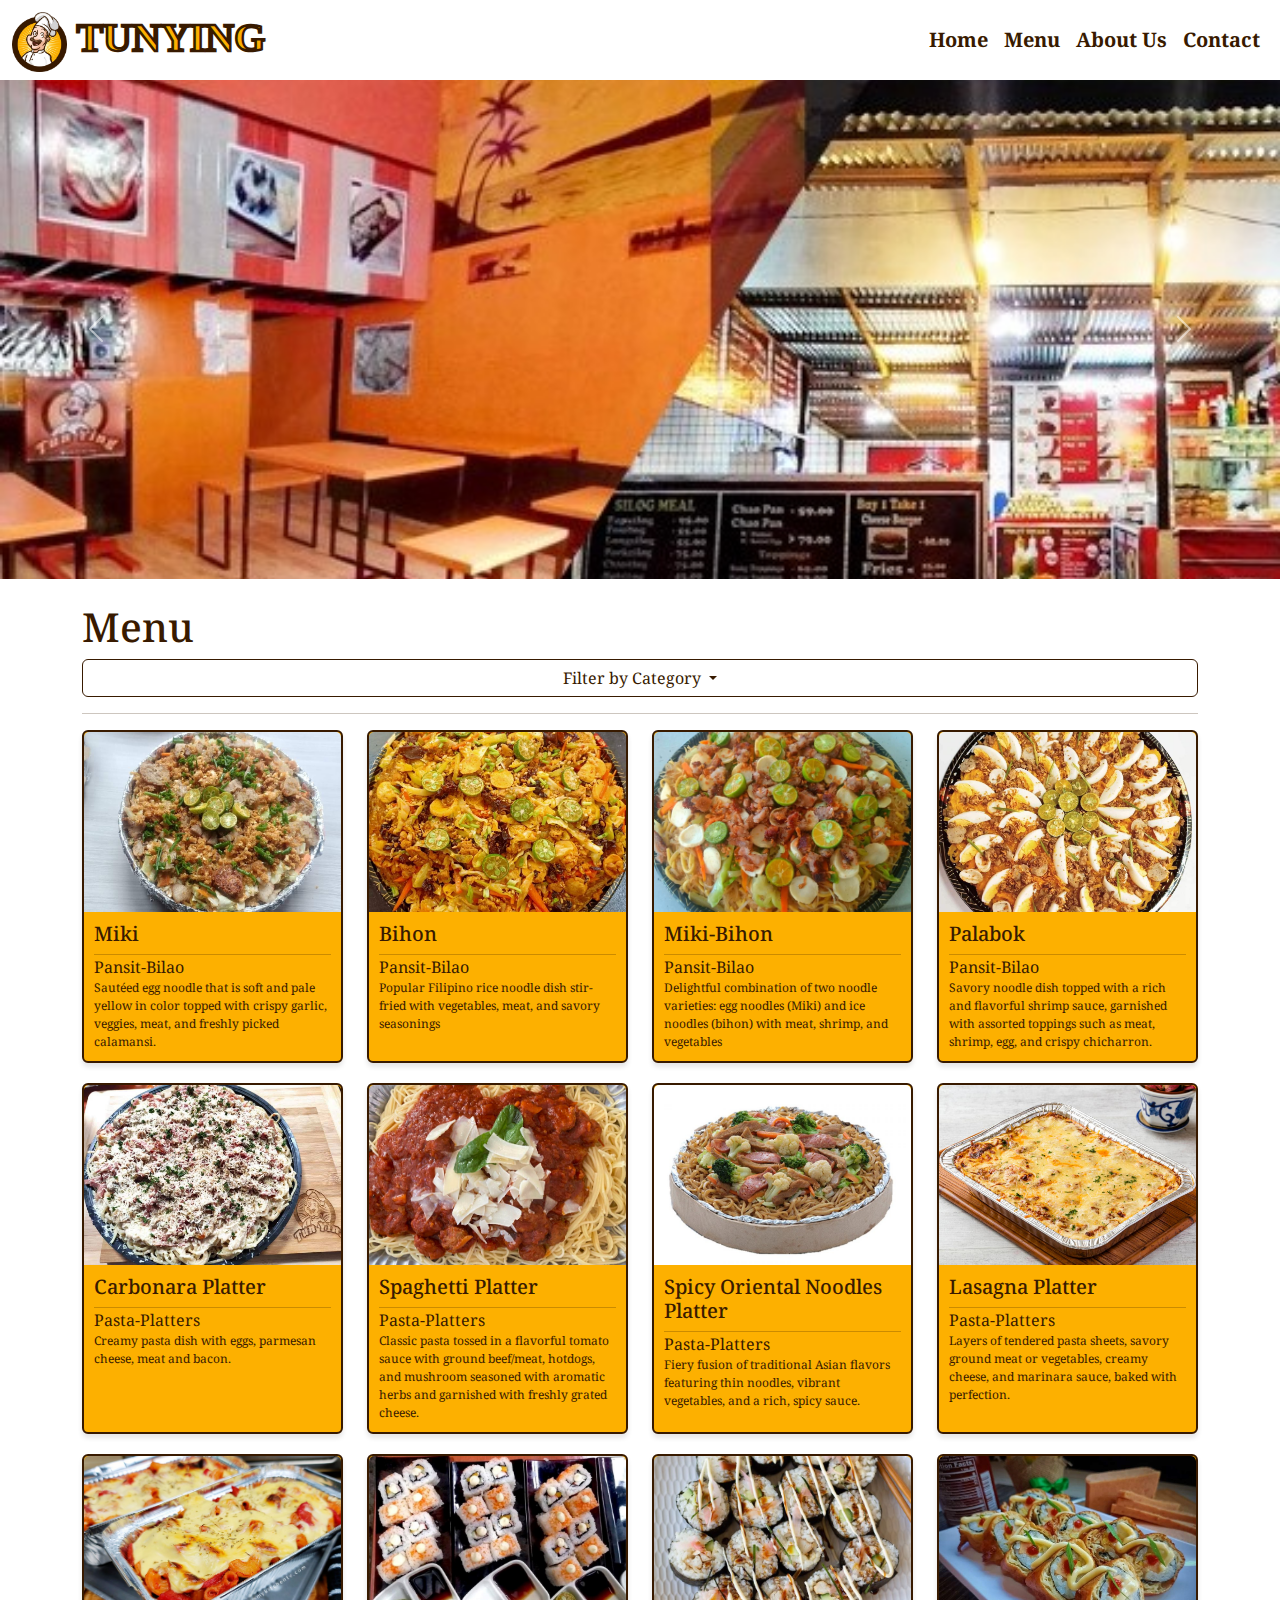
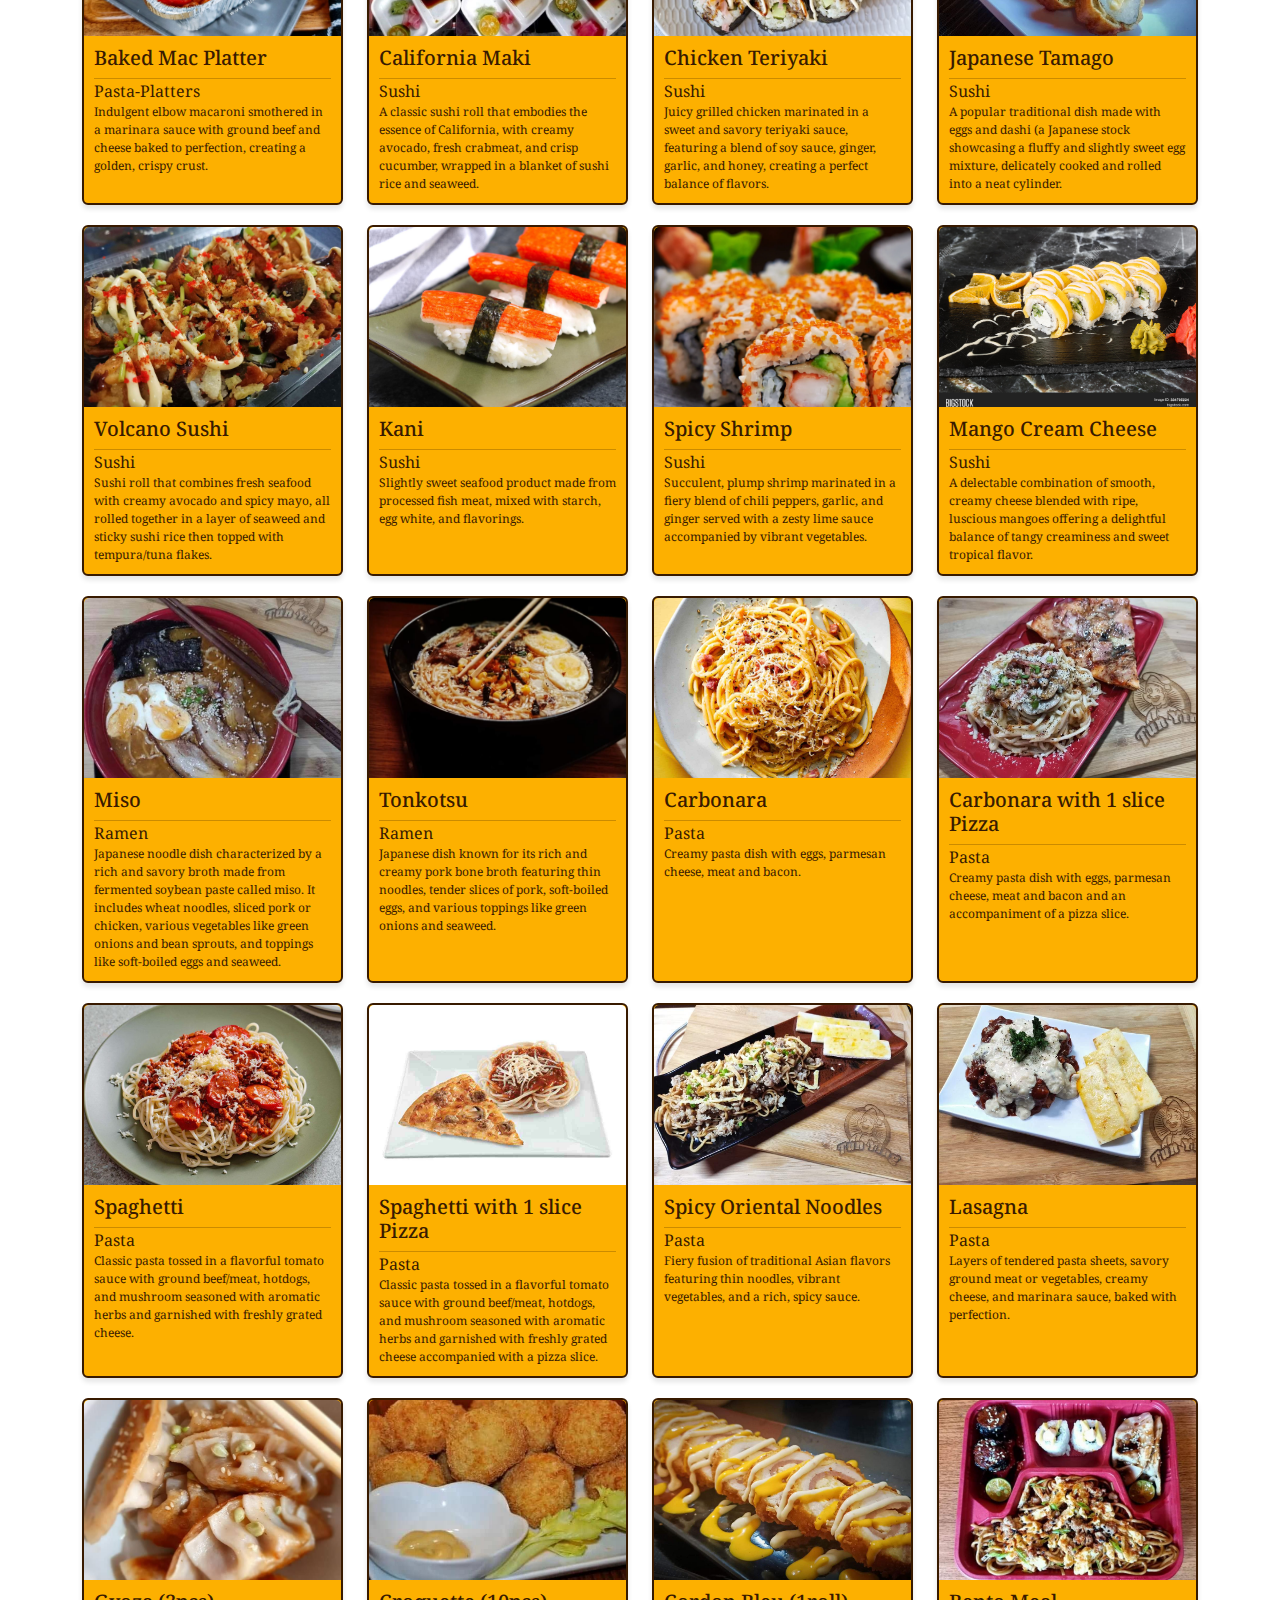
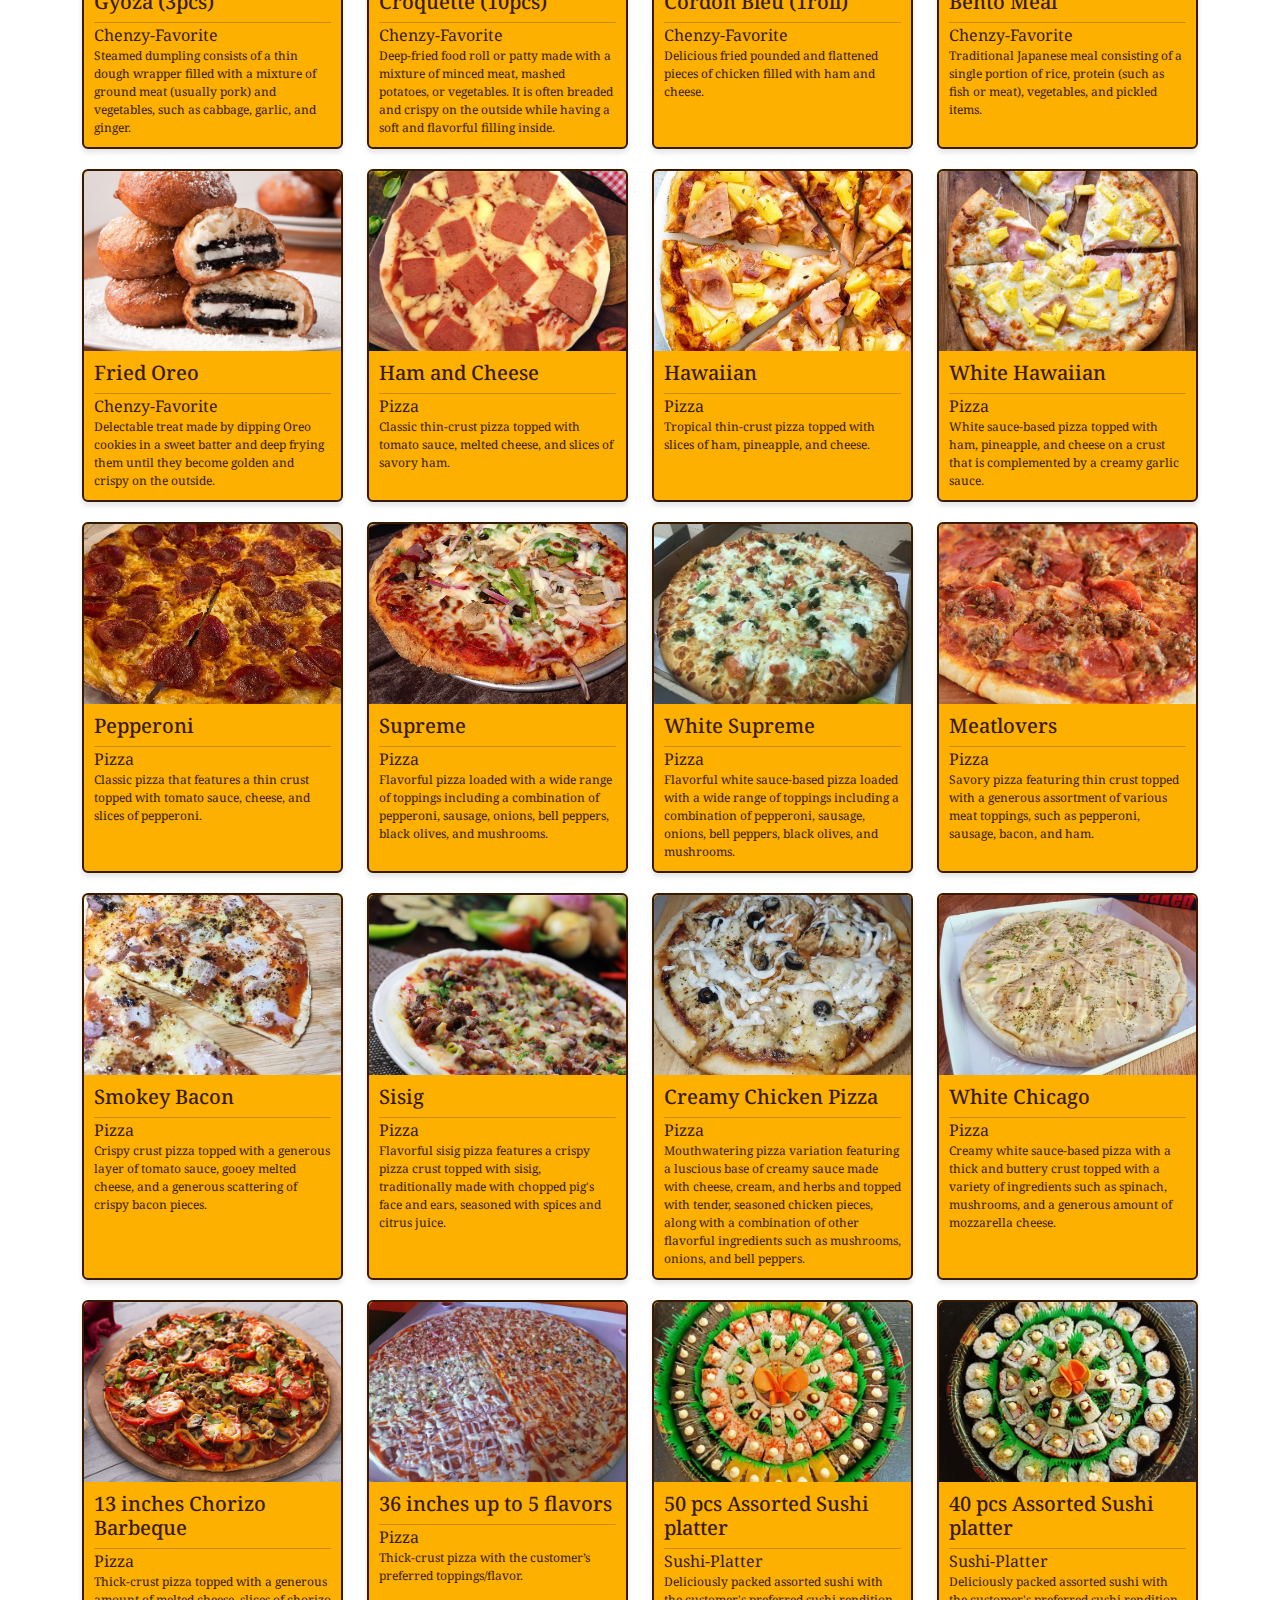
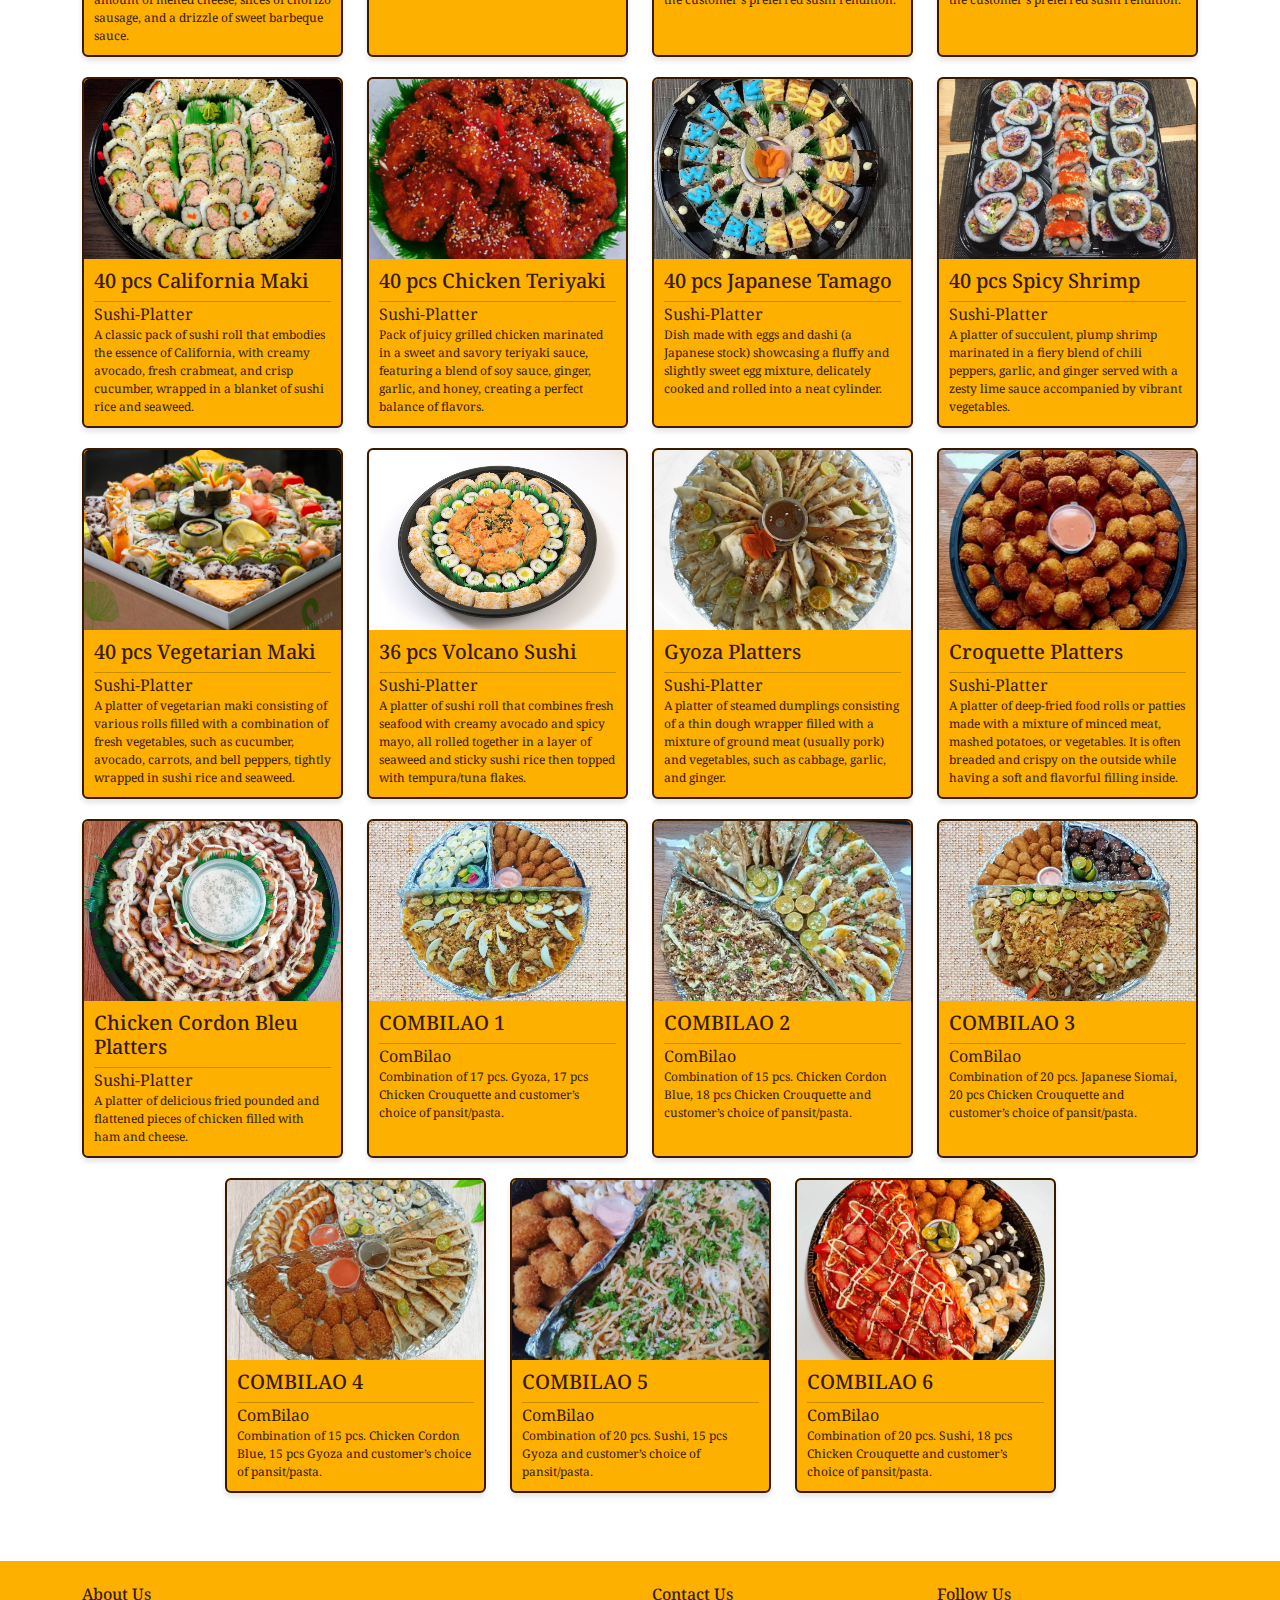
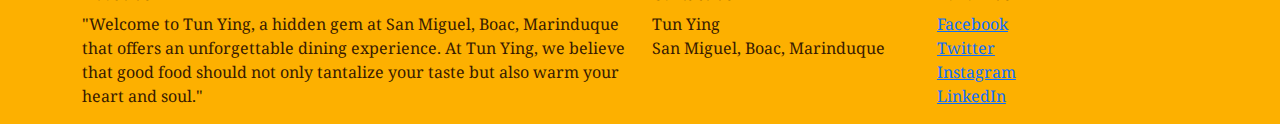
<file: src/index.html>
<!DOCTYPE html>
<html lang="en">
  <head>
    <meta charset="UTF-8" />
    <meta http-equiv="X-UA-Compatible" content="IE=edge" />
    <meta name="viewport" content="width=device-width, initial-scale=1.0" />
    <title>Tun Ying</title>
    <link rel="icon" href="./assets/pictures/logo.png" type="image/png" />
    <link rel="stylesheet" href="./assets/scss/main.css" />
  </head>
  <body>
    <div id="navbar-container"></div>
    <div style="height: 79px"></div>

    <!-- CAROUSEL -->
    <div id="carousel" class="carousel slide">
      <div class="carousel-inner">
        <div class="carousel-item active">
          <img
            src="./assets/pictures/carousel/picture1.jpg"
            class="d-block w-100"
            alt="..."
          />
        </div>
        <div class="carousel-item">
          <img
            src="./assets/pictures/carousel/picture2.png"
            class="d-block w-100"
            alt="..."
          />
        </div>
        <div class="carousel-item">
          <img
            src="./assets/pictures/carousel/picture3.jpg"
            class="d-block w-100"
            alt="..."
          />
        </div>
        <div class="carousel-item">
          <img
            src="./assets/pictures/carousel/picture4.jpg"
            class="d-block w-100"
            alt="..."
          />
        </div>
        <div class="carousel-item">
          <img
            src="./assets/pictures/carousel/picture5.jpg"
            class="d-block w-100"
            alt="..."
          />
        </div>
      </div>
      <button
        class="carousel-control-prev"
        type="button"
        data-bs-target="#carousel"
        data-bs-slide="prev"
      >
        <span class="carousel-control-prev-icon" aria-hidden="true"></span>
        <span class="visually-hidden">Previous</span>
      </button>
      <button
        class="carousel-control-next"
        type="button"
        data-bs-target="#carousel"
        data-bs-slide="next"
      >
        <span class="carousel-control-next-icon" aria-hidden="true"></span>
        <span class="visually-hidden">Next</span>
      </button>
    </div>

    <!-- BUTTONS: filters using the ID-->
    <div id="content" class="container mt-4">
      <h1 id="menu-title">Menu</h1>

      <div class="btn-group" role="group" aria-label="Basic outlined">
        <button
          type="button"
          class="btn btn-outline-secondary dropdown-toggle"
          data-bs-toggle="dropdown"
          aria-expanded="false"
          id="filterDropdown"
        >
          Filter by Category
        </button>

        <ul class="dropdown-menu">
          <li><a class="dropdown-item" id="">All</a></li>
          <li>
            <a class="dropdown-item" id="Chenzy-Favorite"
              >Chenzy's Chenzy-Favorie</a
            >
          </li>
          <li><a class="dropdown-item" id="ComBilao">Combilao</a></li>
          <li><a class="dropdown-item" id="Pansit-Bilao">Pansit Bilao</a></li>
          <li><a class="dropdown-item" id="Pasta">Pasta</a></li>
          <li>
            <a class="dropdown-item" id="Pasta-Platters">Pasta Platter</a>
          </li>
          <li><a class="dropdown-item" id="Pizza">Pizza</a></li>
          <li><a class="dropdown-item" id="Sushi">Sushi</a></li>
          <li><a class="dropdown-item" id="Sushi-Platter">Sushi Platter</a></li>
          <li><a class="dropdown-item" id="Ramen">Ramen</a></li>
        </ul>
      </div>

      <!-- CONTENT -->
      <hr />
      <div id="menu" class="row justify-content-center"></div>
    </div>

    <!-- FOOTER -->
    <div id="footer-container"></div>
    <script src="./bootstrap.bundle.min.js"></script>
    <script src="./assets/js/navbar_footer.js"></script>
    <script src="./assets/js/main.js"></script>
  </body>
</html>
</file>
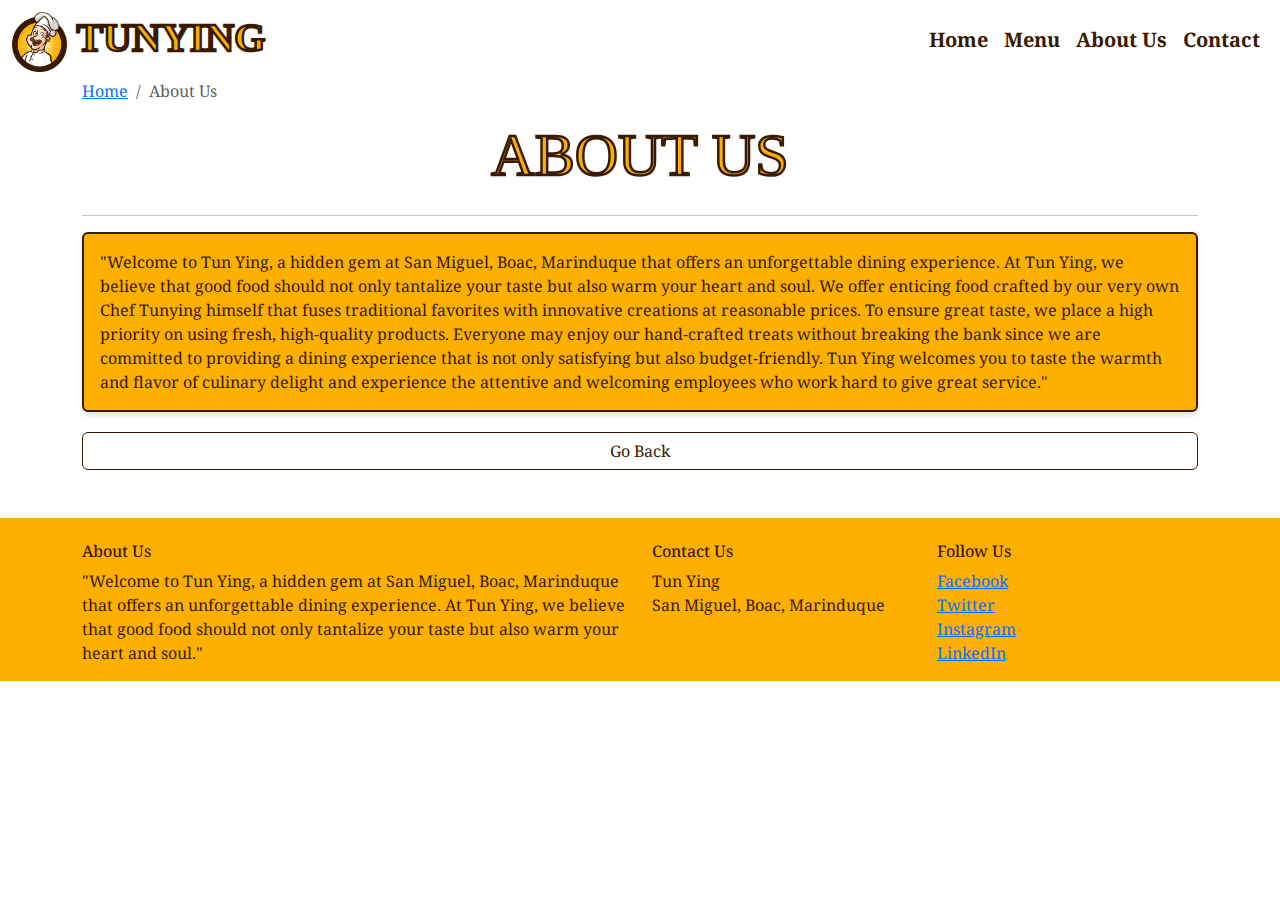
<file: src/about-us.html>
<!DOCTYPE html>
<html lang="en">
  <head>
    <meta charset="UTF-8" />
    <meta http-equiv="X-UA-Compatible" content="IE=edge" />
    <meta name="viewport" content="width=device-width, initial-scale=1.0" />
    <title>Tun Ying</title>
    <link rel="icon" href="./assets/pictures/logo.png" type="image/png" />
    <link rel="stylesheet" href="./assets/scss/main.css" />
    <!-- Add Bootstrap CSS -->
    <link
      rel="stylesheet"
      href="https://cdn.jsdelivr.net/npm/bootstrap@5.7.0/dist/css/bootstrap.min.css"
    />
  </head>
  <body>
    <div id="navbar-container"></div>
    <div style="height: 79px"></div>

    <div class="container">
      <!-- Breadcrumb -->
      <nav aria-label="breadcrumb">
        <ol class="breadcrumb">
          <li class="breadcrumb-item"><a href="./index.html">Home</a></li>
          <li class="breadcrumb-item active" aria-current="page">About Us</li>
        </ol>
      </nav>

      <h1 id="about-us-title">ABOUT US</h1>
      <hr />
      <div class="card p-3">
        <p>
          "Welcome to Tun Ying, a hidden gem at San Miguel, Boac, Marinduque
          that offers an unforgettable dining experience. At Tun Ying, we
          believe that good food should not only tantalize your taste but also
          warm your heart and soul. We offer enticing food crafted by our very
          own Chef Tunying himself that fuses traditional favorites with
          innovative creations at reasonable prices. To ensure great taste, we
          place a high priority on using fresh, high-quality products. Everyone
          may enjoy our hand-crafted treats without breaking the bank since we
          are committed to providing a dining experience that is not only
          satisfying but also budget-friendly. Tun Ying welcomes you to taste
          the warmth and flavor of culinary delight and experience the attentive
          and welcoming employees who work hard to give great service."
        </p>
      </div>

      <!-- Back button -->
      <a
        href="./index.html"
        onclick="history.go(-1);"
        class="btn btn-outline-secondary"
        >Go Back</a
      >
    </div>

    <div id="footer-container"></div>
    <script src="./assets/js/landing-page.js"></script>
    <script src="./bootstrap.bundle.min.js"></script>
    <script src="./assets/js/navbar_footer.js"></script>
  </body>
</html>
</file>
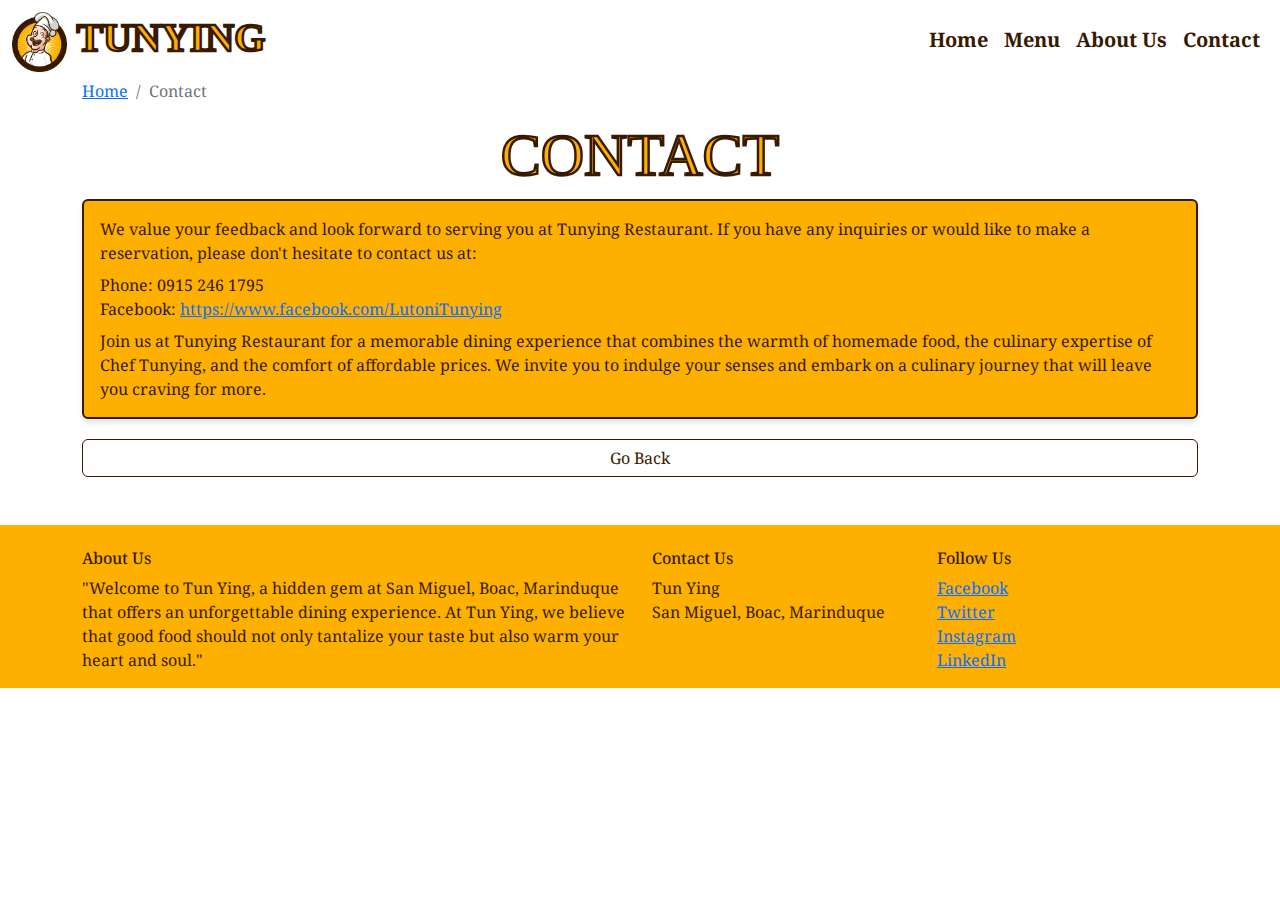
<file: src/contact.html>
<!DOCTYPE html>
<html lang="en">
  <head>
    <meta charset="UTF-8" />
    <meta http-equiv="X-UA-Compatible" content="IE=edge" />
    <meta name="viewport" content="width=device-width, initial-scale=1.0" />
    <title>Tun Ying</title>
    <link rel="icon" href="./assets/pictures/logo.png" type="image/png" />
    <link rel="stylesheet" href="./assets/scss/main.css" />
  </head>
  <body>
    <div id="navbar-container"></div>
    <div style="height: 79px"></div>

    <div class="container">
      <!-- Breadcrumb -->
      <nav aria-label="breadcrumb">
        <ol class="breadcrumb">
          <li class="breadcrumb-item"><a href="./index.html">Home</a></li>
          <li class="breadcrumb-item active" aria-current="page">Contact</li>
        </ol>
      </nav>

      <h1 id="contact-title">CONTACT</h1>
      <div class="card p-3">
        <p class="mb-2">
          We value your feedback and look forward to serving you at Tunying
          Restaurant. If you have any inquiries or would like to make a
          reservation, please don't hesitate to contact us at:
        </p>
        <p>Phone: 0915 246 1795</p>
        <p class="mb-2">
          Facebook:
          <a href="https://www.facebook.com/LutoniTunying"
            >https://www.facebook.com/LutoniTunying</a
          >
        </p>
        <p>
          Join us at Tunying Restaurant for a memorable dining experience that
          combines the warmth of homemade food, the culinary expertise of Chef
          Tunying, and the comfort of affordable prices. We invite you to
          indulge your senses and embark on a culinary journey that will leave
          you craving for more.
        </p>
      </div>
      <!-- Back button -->
      <a href="./index.html" class="btn btn-outline-secondary">Go Back</a>
    </div>

    <div id="footer-container"></div>
    <script src="./assets/js/landing-page.js"></script>
    <script src="./bootstrap.bundle.min.js"></script>
    <script src="./assets/js/navbar_footer.js"></script>
  </body>
</html>
</file>
<file: src/assets/scss/main.css>
@charset "UTF-8";
@import url("https://fonts.googleapis.com/css2?family=Noto+Serif:ital,wght@0,400;0,700;1,400;1,700&family=Permanent+Marker&display=swap");
* {
  font-family: "Noto Serif", serif;
  color: #381a00;
}

p {
  margin: 0 !important;
}

.logo {
  height: 60px;
}

.container {
  min-height: 100%;
  display: flex;
  flex-direction: column;
}

.navbar {
  background-color: white;
  -webkit-backdrop-filter: blur(5px);
          backdrop-filter: blur(5px);
}

.navbar .navbar-brand {
  font-family: "Permanent Marker", cursive;
  padding: 0 !important;
  color: #fdb000 !important;
  font-size: 40px;
  -webkit-text-stroke: 2.5px #381a00;
}

.navbar a {
  font-weight: 700;
  font-size: 20px;
  color: #381a00 !important;
}

.card {
  margin-bottom: 20px;
  background-color: #fdb000 !important;
  border: 2px solid #381a00 !important;
  overflow: hidden;
  box-shadow: 0 4px 5px rgba(0, 0, 0, 0.1);
}

.card:hover {
  box-shadow: 0 4px 5px rgba(0, 0, 0, 0.4);
}
.card:hover img {
  transform: scale(1.1);
}

.card img {
  height: 180px;
  -o-object-fit: cover;
     object-fit: cover;
  transition: transform 0.5s ease-in-out;
}

.card .informations {
  padding: 10px;
}

.card .item-name {
  font-size: 20px;
}

.card .item-price {
  font-size: 15px;
}

.card .item-description {
  font-size: 12px;
}

.footer {
  background-color: #fdb000;
}

.carousel-item {
  height: 500px;
  -o-object-fit: cover;
     object-fit: cover;
}

@media (max-width: 576px) {
  .carousel-item {
    height: auto;
  }
  .carousel-control-prev,
  .carousel-control-next {
    display: none;
  }
}
.btn-outline-secondary {
  border-color: #381a00 !important;
  color: #381a00 !important;
}

.btn-outline-secondary:hover {
  background-color: #fdb000 !important;
}

#lp-item-price {
  font-size: 20px;
}

#lp-item-description {
  font-size: 15px;
}

#lp-item-image {
  height: 300px;
  -o-object-fit: cover;
     object-fit: cover;
  border: 2px solid #381a00;
  border-radius: 20px;
}

.lp-item-bg {
  background-color: #fdb000;
}

#about-us-title,
#contact-title {
  font-family: "Permanent Marker", cursive;
  color: #fdb000 !important;
  font-size: 60px;
  text-align: center;
  -webkit-text-stroke: 2.5px #381a00;
}

/*!
 * Bootstrap  v5.2.3 (https://getbootstrap.com/)
 * Copyright 2011-2022 The Bootstrap Authors
 * Copyright 2011-2022 Twitter, Inc.
 * Licensed under MIT (https://github.com/twbs/bootstrap/blob/main/LICENSE)
 */
:root {
  --bs-blue: #0d6efd;
  --bs-indigo: #6610f2;
  --bs-purple: #6f42c1;
  --bs-pink: #d63384;
  --bs-red: #dc3545;
  --bs-orange: #fd7e14;
  --bs-yellow: #ffc107;
  --bs-green: #198754;
  --bs-teal: #20c997;
  --bs-cyan: #0dcaf0;
  --bs-black: #000;
  --bs-white: #fff;
  --bs-gray: #6c757d;
  --bs-gray-dark: #343a40;
  --bs-gray-100: #f8f9fa;
  --bs-gray-200: #e9ecef;
  --bs-gray-300: #dee2e6;
  --bs-gray-400: #ced4da;
  --bs-gray-500: #adb5bd;
  --bs-gray-600: #6c757d;
  --bs-gray-700: #495057;
  --bs-gray-800: #343a40;
  --bs-gray-900: #212529;
  --bs-primary: #0d6efd;
  --bs-secondary: #6c757d;
  --bs-success: #198754;
  --bs-info: #0dcaf0;
  --bs-warning: #ffc107;
  --bs-danger: #dc3545;
  --bs-light: #f8f9fa;
  --bs-dark: #212529;
  --bs-primary-rgb: 13, 110, 253;
  --bs-secondary-rgb: 108, 117, 125;
  --bs-success-rgb: 25, 135, 84;
  --bs-info-rgb: 13, 202, 240;
  --bs-warning-rgb: 255, 193, 7;
  --bs-danger-rgb: 220, 53, 69;
  --bs-light-rgb: 248, 249, 250;
  --bs-dark-rgb: 33, 37, 41;
  --bs-white-rgb: 255, 255, 255;
  --bs-black-rgb: 0, 0, 0;
  --bs-body-color-rgb: 33, 37, 41;
  --bs-body-bg-rgb: 255, 255, 255;
  --bs-font-sans-serif: system-ui, -apple-system, "Segoe UI", Roboto, "Helvetica Neue", "Noto Sans", "Liberation Sans", Arial, sans-serif, "Apple Color Emoji", "Segoe UI Emoji", "Segoe UI Symbol", "Noto Color Emoji";
  --bs-font-monospace: SFMono-Regular, Menlo, Monaco, Consolas, "Liberation Mono", "Courier New", monospace;
  --bs-gradient: linear-gradient(180deg, rgba(255, 255, 255, 0.15), rgba(255, 255, 255, 0));
  --bs-body-font-family: var(--bs-font-sans-serif);
  --bs-body-font-size: 1rem;
  --bs-body-font-weight: 400;
  --bs-body-line-height: 1.5;
  --bs-body-color: #212529;
  --bs-body-bg: #fff;
  --bs-border-width: 1px;
  --bs-border-style: solid;
  --bs-border-color: #dee2e6;
  --bs-border-color-translucent: rgba(0, 0, 0, 0.175);
  --bs-border-radius: 0.375rem;
  --bs-border-radius-sm: 0.25rem;
  --bs-border-radius-lg: 0.5rem;
  --bs-border-radius-xl: 1rem;
  --bs-border-radius-2xl: 2rem;
  --bs-border-radius-pill: 50rem;
  --bs-link-color: #0d6efd;
  --bs-link-hover-color: #0a58ca;
  --bs-code-color: #d63384;
  --bs-highlight-bg: #fff3cd;
}

*,
*::before,
*::after {
  box-sizing: border-box;
}

@media (prefers-reduced-motion: no-preference) {
  :root {
    scroll-behavior: smooth;
  }
}

body {
  margin: 0;
  font-family: var(--bs-body-font-family);
  font-size: var(--bs-body-font-size);
  font-weight: var(--bs-body-font-weight);
  line-height: var(--bs-body-line-height);
  color: var(--bs-body-color);
  text-align: var(--bs-body-text-align);
  background-color: var(--bs-body-bg);
  -webkit-text-size-adjust: 100%;
  -webkit-tap-highlight-color: rgba(0, 0, 0, 0);
}

hr {
  margin: 1rem 0;
  color: inherit;
  border: 0;
  border-top: 1px solid;
  opacity: 0.25;
}

h6, .h6, h5, .h5, h4, .h4, h3, .h3, h2, .h2, h1, .h1 {
  margin-top: 0;
  margin-bottom: 0.5rem;
  font-weight: 500;
  line-height: 1.2;
}

h1, .h1 {
  font-size: calc(1.375rem + 1.5vw);
}
@media (min-width: 1200px) {
  h1, .h1 {
    font-size: 2.5rem;
  }
}

h2, .h2 {
  font-size: calc(1.325rem + 0.9vw);
}
@media (min-width: 1200px) {
  h2, .h2 {
    font-size: 2rem;
  }
}

h3, .h3 {
  font-size: calc(1.3rem + 0.6vw);
}
@media (min-width: 1200px) {
  h3, .h3 {
    font-size: 1.75rem;
  }
}

h4, .h4 {
  font-size: calc(1.275rem + 0.3vw);
}
@media (min-width: 1200px) {
  h4, .h4 {
    font-size: 1.5rem;
  }
}

h5, .h5 {
  font-size: 1.25rem;
}

h6, .h6 {
  font-size: 1rem;
}

p {
  margin-top: 0;
  margin-bottom: 1rem;
}

abbr[title] {
  -webkit-text-decoration: underline dotted;
          text-decoration: underline dotted;
  cursor: help;
  -webkit-text-decoration-skip-ink: none;
          text-decoration-skip-ink: none;
}

address {
  margin-bottom: 1rem;
  font-style: normal;
  line-height: inherit;
}

ol,
ul {
  padding-left: 2rem;
}

ol,
ul,
dl {
  margin-top: 0;
  margin-bottom: 1rem;
}

ol ol,
ul ul,
ol ul,
ul ol {
  margin-bottom: 0;
}

dt {
  font-weight: 700;
}

dd {
  margin-bottom: 0.5rem;
  margin-left: 0;
}

blockquote {
  margin: 0 0 1rem;
}

b,
strong {
  font-weight: bolder;
}

small, .small {
  font-size: 0.875em;
}

mark, .mark {
  padding: 0.1875em;
  background-color: var(--bs-highlight-bg);
}

sub,
sup {
  position: relative;
  font-size: 0.75em;
  line-height: 0;
  vertical-align: baseline;
}

sub {
  bottom: -0.25em;
}

sup {
  top: -0.5em;
}

a {
  color: var(--bs-link-color);
  text-decoration: underline;
}
a:hover {
  color: var(--bs-link-hover-color);
}

a:not([href]):not([class]), a:not([href]):not([class]):hover {
  color: inherit;
  text-decoration: none;
}

pre,
code,
kbd,
samp {
  font-family: var(--bs-font-monospace);
  font-size: 1em;
}

pre {
  display: block;
  margin-top: 0;
  margin-bottom: 1rem;
  overflow: auto;
  font-size: 0.875em;
}
pre code {
  font-size: inherit;
  color: inherit;
  word-break: normal;
}

code {
  font-size: 0.875em;
  color: var(--bs-code-color);
  word-wrap: break-word;
}
a > code {
  color: inherit;
}

kbd {
  padding: 0.1875rem 0.375rem;
  font-size: 0.875em;
  color: var(--bs-body-bg);
  background-color: var(--bs-body-color);
  border-radius: 0.25rem;
}
kbd kbd {
  padding: 0;
  font-size: 1em;
}

figure {
  margin: 0 0 1rem;
}

img,
svg {
  vertical-align: middle;
}

table {
  caption-side: bottom;
  border-collapse: collapse;
}

caption {
  padding-top: 0.5rem;
  padding-bottom: 0.5rem;
  color: #6c757d;
  text-align: left;
}

th {
  text-align: inherit;
  text-align: -webkit-match-parent;
}

thead,
tbody,
tfoot,
tr,
td,
th {
  border-color: inherit;
  border-style: solid;
  border-width: 0;
}

label {
  display: inline-block;
}

button {
  border-radius: 0;
}

button:focus:not(:focus-visible) {
  outline: 0;
}

input,
button,
select,
optgroup,
textarea {
  margin: 0;
  font-family: inherit;
  font-size: inherit;
  line-height: inherit;
}

button,
select {
  text-transform: none;
}

[role=button] {
  cursor: pointer;
}

select {
  word-wrap: normal;
}
select:disabled {
  opacity: 1;
}

[list]:not([type=date]):not([type=datetime-local]):not([type=month]):not([type=week]):not([type=time])::-webkit-calendar-picker-indicator {
  display: none !important;
}

button,
[type=button],
[type=reset],
[type=submit] {
  -webkit-appearance: button;
}
button:not(:disabled),
[type=button]:not(:disabled),
[type=reset]:not(:disabled),
[type=submit]:not(:disabled) {
  cursor: pointer;
}

::-moz-focus-inner {
  padding: 0;
  border-style: none;
}

textarea {
  resize: vertical;
}

fieldset {
  min-width: 0;
  padding: 0;
  margin: 0;
  border: 0;
}

legend {
  float: left;
  width: 100%;
  padding: 0;
  margin-bottom: 0.5rem;
  font-size: calc(1.275rem + 0.3vw);
  line-height: inherit;
}
@media (min-width: 1200px) {
  legend {
    font-size: 1.5rem;
  }
}
legend + * {
  clear: left;
}

::-webkit-datetime-edit-fields-wrapper,
::-webkit-datetime-edit-text,
::-webkit-datetime-edit-minute,
::-webkit-datetime-edit-hour-field,
::-webkit-datetime-edit-day-field,
::-webkit-datetime-edit-month-field,
::-webkit-datetime-edit-year-field {
  padding: 0;
}

::-webkit-inner-spin-button {
  height: auto;
}

[type=search] {
  outline-offset: -2px;
  -webkit-appearance: textfield;
}

/* rtl:raw:
[type="tel"],
[type="url"],
[type="email"],
[type="number"] {
  direction: ltr;
}
*/
::-webkit-search-decoration {
  -webkit-appearance: none;
}

::-webkit-color-swatch-wrapper {
  padding: 0;
}

::file-selector-button {
  font: inherit;
  -webkit-appearance: button;
}

output {
  display: inline-block;
}

iframe {
  border: 0;
}

summary {
  display: list-item;
  cursor: pointer;
}

progress {
  vertical-align: baseline;
}

[hidden] {
  display: none !important;
}

.lead {
  font-size: 1.25rem;
  font-weight: 300;
}

.display-1 {
  font-size: calc(1.625rem + 4.5vw);
  font-weight: 300;
  line-height: 1.2;
}
@media (min-width: 1200px) {
  .display-1 {
    font-size: 5rem;
  }
}

.display-2 {
  font-size: calc(1.575rem + 3.9vw);
  font-weight: 300;
  line-height: 1.2;
}
@media (min-width: 1200px) {
  .display-2 {
    font-size: 4.5rem;
  }
}

.display-3 {
  font-size: calc(1.525rem + 3.3vw);
  font-weight: 300;
  line-height: 1.2;
}
@media (min-width: 1200px) {
  .display-3 {
    font-size: 4rem;
  }
}

.display-4 {
  font-size: calc(1.475rem + 2.7vw);
  font-weight: 300;
  line-height: 1.2;
}
@media (min-width: 1200px) {
  .display-4 {
    font-size: 3.5rem;
  }
}

.display-5 {
  font-size: calc(1.425rem + 2.1vw);
  font-weight: 300;
  line-height: 1.2;
}
@media (min-width: 1200px) {
  .display-5 {
    font-size: 3rem;
  }
}

.display-6 {
  font-size: calc(1.375rem + 1.5vw);
  font-weight: 300;
  line-height: 1.2;
}
@media (min-width: 1200px) {
  .display-6 {
    font-size: 2.5rem;
  }
}

.list-unstyled {
  padding-left: 0;
  list-style: none;
}

.list-inline {
  padding-left: 0;
  list-style: none;
}

.list-inline-item {
  display: inline-block;
}
.list-inline-item:not(:last-child) {
  margin-right: 0.5rem;
}

.initialism {
  font-size: 0.875em;
  text-transform: uppercase;
}

.blockquote {
  margin-bottom: 1rem;
  font-size: 1.25rem;
}
.blockquote > :last-child {
  margin-bottom: 0;
}

.blockquote-footer {
  margin-top: -1rem;
  margin-bottom: 1rem;
  font-size: 0.875em;
  color: #6c757d;
}
.blockquote-footer::before {
  content: "— ";
}

.img-fluid {
  max-width: 100%;
  height: auto;
}

.img-thumbnail {
  padding: 0.25rem;
  background-color: #fff;
  border: 1px solid var(--bs-border-color);
  border-radius: 0.375rem;
  max-width: 100%;
  height: auto;
}

.figure {
  display: inline-block;
}

.figure-img {
  margin-bottom: 0.5rem;
  line-height: 1;
}

.figure-caption {
  font-size: 0.875em;
  color: #6c757d;
}

.container,
.container-fluid,
.container-xxl,
.container-xl,
.container-lg,
.container-md,
.container-sm {
  --bs-gutter-x: 1.5rem;
  --bs-gutter-y: 0;
  width: 100%;
  padding-right: calc(var(--bs-gutter-x) * 0.5);
  padding-left: calc(var(--bs-gutter-x) * 0.5);
  margin-right: auto;
  margin-left: auto;
}

@media (min-width: 576px) {
  .container-sm, .container {
    max-width: 540px;
  }
}
@media (min-width: 768px) {
  .container-md, .container-sm, .container {
    max-width: 720px;
  }
}
@media (min-width: 992px) {
  .container-lg, .container-md, .container-sm, .container {
    max-width: 960px;
  }
}
@media (min-width: 1200px) {
  .container-xl, .container-lg, .container-md, .container-sm, .container {
    max-width: 1140px;
  }
}
@media (min-width: 1400px) {
  .container-xxl, .container-xl, .container-lg, .container-md, .container-sm, .container {
    max-width: 1320px;
  }
}
.row {
  --bs-gutter-x: 1.5rem;
  --bs-gutter-y: 0;
  display: flex;
  flex-wrap: wrap;
  margin-top: calc(-1 * var(--bs-gutter-y));
  margin-right: calc(-0.5 * var(--bs-gutter-x));
  margin-left: calc(-0.5 * var(--bs-gutter-x));
}
.row > * {
  flex-shrink: 0;
  width: 100%;
  max-width: 100%;
  padding-right: calc(var(--bs-gutter-x) * 0.5);
  padding-left: calc(var(--bs-gutter-x) * 0.5);
  margin-top: var(--bs-gutter-y);
}

.col {
  flex: 1 0 0%;
}

.row-cols-auto > * {
  flex: 0 0 auto;
  width: auto;
}

.row-cols-1 > * {
  flex: 0 0 auto;
  width: 100%;
}

.row-cols-2 > * {
  flex: 0 0 auto;
  width: 50%;
}

.row-cols-3 > * {
  flex: 0 0 auto;
  width: 33.3333333333%;
}

.row-cols-4 > * {
  flex: 0 0 auto;
  width: 25%;
}

.row-cols-5 > * {
  flex: 0 0 auto;
  width: 20%;
}

.row-cols-6 > * {
  flex: 0 0 auto;
  width: 16.6666666667%;
}

.col-auto {
  flex: 0 0 auto;
  width: auto;
}

.col-1 {
  flex: 0 0 auto;
  width: 8.33333333%;
}

.col-2 {
  flex: 0 0 auto;
  width: 16.66666667%;
}

.col-3 {
  flex: 0 0 auto;
  width: 25%;
}

.col-4 {
  flex: 0 0 auto;
  width: 33.33333333%;
}

.col-5 {
  flex: 0 0 auto;
  width: 41.66666667%;
}

.col-6 {
  flex: 0 0 auto;
  width: 50%;
}

.col-7 {
  flex: 0 0 auto;
  width: 58.33333333%;
}

.col-8 {
  flex: 0 0 auto;
  width: 66.66666667%;
}

.col-9 {
  flex: 0 0 auto;
  width: 75%;
}

.col-10 {
  flex: 0 0 auto;
  width: 83.33333333%;
}

.col-11 {
  flex: 0 0 auto;
  width: 91.66666667%;
}

.col-12 {
  flex: 0 0 auto;
  width: 100%;
}

.offset-1 {
  margin-left: 8.33333333%;
}

.offset-2 {
  margin-left: 16.66666667%;
}

.offset-3 {
  margin-left: 25%;
}

.offset-4 {
  margin-left: 33.33333333%;
}

.offset-5 {
  margin-left: 41.66666667%;
}

.offset-6 {
  margin-left: 50%;
}

.offset-7 {
  margin-left: 58.33333333%;
}

.offset-8 {
  margin-left: 66.66666667%;
}

.offset-9 {
  margin-left: 75%;
}

.offset-10 {
  margin-left: 83.33333333%;
}

.offset-11 {
  margin-left: 91.66666667%;
}

.g-0,
.gx-0 {
  --bs-gutter-x: 0;
}

.g-0,
.gy-0 {
  --bs-gutter-y: 0;
}

.g-1,
.gx-1 {
  --bs-gutter-x: 0.25rem;
}

.g-1,
.gy-1 {
  --bs-gutter-y: 0.25rem;
}

.g-2,
.gx-2 {
  --bs-gutter-x: 0.5rem;
}

.g-2,
.gy-2 {
  --bs-gutter-y: 0.5rem;
}

.g-3,
.gx-3 {
  --bs-gutter-x: 1rem;
}

.g-3,
.gy-3 {
  --bs-gutter-y: 1rem;
}

.g-4,
.gx-4 {
  --bs-gutter-x: 1.5rem;
}

.g-4,
.gy-4 {
  --bs-gutter-y: 1.5rem;
}

.g-5,
.gx-5 {
  --bs-gutter-x: 3rem;
}

.g-5,
.gy-5 {
  --bs-gutter-y: 3rem;
}

@media (min-width: 576px) {
  .col-sm {
    flex: 1 0 0%;
  }
  .row-cols-sm-auto > * {
    flex: 0 0 auto;
    width: auto;
  }
  .row-cols-sm-1 > * {
    flex: 0 0 auto;
    width: 100%;
  }
  .row-cols-sm-2 > * {
    flex: 0 0 auto;
    width: 50%;
  }
  .row-cols-sm-3 > * {
    flex: 0 0 auto;
    width: 33.3333333333%;
  }
  .row-cols-sm-4 > * {
    flex: 0 0 auto;
    width: 25%;
  }
  .row-cols-sm-5 > * {
    flex: 0 0 auto;
    width: 20%;
  }
  .row-cols-sm-6 > * {
    flex: 0 0 auto;
    width: 16.6666666667%;
  }
  .col-sm-auto {
    flex: 0 0 auto;
    width: auto;
  }
  .col-sm-1 {
    flex: 0 0 auto;
    width: 8.33333333%;
  }
  .col-sm-2 {
    flex: 0 0 auto;
    width: 16.66666667%;
  }
  .col-sm-3 {
    flex: 0 0 auto;
    width: 25%;
  }
  .col-sm-4 {
    flex: 0 0 auto;
    width: 33.33333333%;
  }
  .col-sm-5 {
    flex: 0 0 auto;
    width: 41.66666667%;
  }
  .col-sm-6 {
    flex: 0 0 auto;
    width: 50%;
  }
  .col-sm-7 {
    flex: 0 0 auto;
    width: 58.33333333%;
  }
  .col-sm-8 {
    flex: 0 0 auto;
    width: 66.66666667%;
  }
  .col-sm-9 {
    flex: 0 0 auto;
    width: 75%;
  }
  .col-sm-10 {
    flex: 0 0 auto;
    width: 83.33333333%;
  }
  .col-sm-11 {
    flex: 0 0 auto;
    width: 91.66666667%;
  }
  .col-sm-12 {
    flex: 0 0 auto;
    width: 100%;
  }
  .offset-sm-0 {
    margin-left: 0;
  }
  .offset-sm-1 {
    margin-left: 8.33333333%;
  }
  .offset-sm-2 {
    margin-left: 16.66666667%;
  }
  .offset-sm-3 {
    margin-left: 25%;
  }
  .offset-sm-4 {
    margin-left: 33.33333333%;
  }
  .offset-sm-5 {
    margin-left: 41.66666667%;
  }
  .offset-sm-6 {
    margin-left: 50%;
  }
  .offset-sm-7 {
    margin-left: 58.33333333%;
  }
  .offset-sm-8 {
    margin-left: 66.66666667%;
  }
  .offset-sm-9 {
    margin-left: 75%;
  }
  .offset-sm-10 {
    margin-left: 83.33333333%;
  }
  .offset-sm-11 {
    margin-left: 91.66666667%;
  }
  .g-sm-0,
  .gx-sm-0 {
    --bs-gutter-x: 0;
  }
  .g-sm-0,
  .gy-sm-0 {
    --bs-gutter-y: 0;
  }
  .g-sm-1,
  .gx-sm-1 {
    --bs-gutter-x: 0.25rem;
  }
  .g-sm-1,
  .gy-sm-1 {
    --bs-gutter-y: 0.25rem;
  }
  .g-sm-2,
  .gx-sm-2 {
    --bs-gutter-x: 0.5rem;
  }
  .g-sm-2,
  .gy-sm-2 {
    --bs-gutter-y: 0.5rem;
  }
  .g-sm-3,
  .gx-sm-3 {
    --bs-gutter-x: 1rem;
  }
  .g-sm-3,
  .gy-sm-3 {
    --bs-gutter-y: 1rem;
  }
  .g-sm-4,
  .gx-sm-4 {
    --bs-gutter-x: 1.5rem;
  }
  .g-sm-4,
  .gy-sm-4 {
    --bs-gutter-y: 1.5rem;
  }
  .g-sm-5,
  .gx-sm-5 {
    --bs-gutter-x: 3rem;
  }
  .g-sm-5,
  .gy-sm-5 {
    --bs-gutter-y: 3rem;
  }
}
@media (min-width: 768px) {
  .col-md {
    flex: 1 0 0%;
  }
  .row-cols-md-auto > * {
    flex: 0 0 auto;
    width: auto;
  }
  .row-cols-md-1 > * {
    flex: 0 0 auto;
    width: 100%;
  }
  .row-cols-md-2 > * {
    flex: 0 0 auto;
    width: 50%;
  }
  .row-cols-md-3 > * {
    flex: 0 0 auto;
    width: 33.3333333333%;
  }
  .row-cols-md-4 > * {
    flex: 0 0 auto;
    width: 25%;
  }
  .row-cols-md-5 > * {
    flex: 0 0 auto;
    width: 20%;
  }
  .row-cols-md-6 > * {
    flex: 0 0 auto;
    width: 16.6666666667%;
  }
  .col-md-auto {
    flex: 0 0 auto;
    width: auto;
  }
  .col-md-1 {
    flex: 0 0 auto;
    width: 8.33333333%;
  }
  .col-md-2 {
    flex: 0 0 auto;
    width: 16.66666667%;
  }
  .col-md-3 {
    flex: 0 0 auto;
    width: 25%;
  }
  .col-md-4 {
    flex: 0 0 auto;
    width: 33.33333333%;
  }
  .col-md-5 {
    flex: 0 0 auto;
    width: 41.66666667%;
  }
  .col-md-6 {
    flex: 0 0 auto;
    width: 50%;
  }
  .col-md-7 {
    flex: 0 0 auto;
    width: 58.33333333%;
  }
  .col-md-8 {
    flex: 0 0 auto;
    width: 66.66666667%;
  }
  .col-md-9 {
    flex: 0 0 auto;
    width: 75%;
  }
  .col-md-10 {
    flex: 0 0 auto;
    width: 83.33333333%;
  }
  .col-md-11 {
    flex: 0 0 auto;
    width: 91.66666667%;
  }
  .col-md-12 {
    flex: 0 0 auto;
    width: 100%;
  }
  .offset-md-0 {
    margin-left: 0;
  }
  .offset-md-1 {
    margin-left: 8.33333333%;
  }
  .offset-md-2 {
    margin-left: 16.66666667%;
  }
  .offset-md-3 {
    margin-left: 25%;
  }
  .offset-md-4 {
    margin-left: 33.33333333%;
  }
  .offset-md-5 {
    margin-left: 41.66666667%;
  }
  .offset-md-6 {
    margin-left: 50%;
  }
  .offset-md-7 {
    margin-left: 58.33333333%;
  }
  .offset-md-8 {
    margin-left: 66.66666667%;
  }
  .offset-md-9 {
    margin-left: 75%;
  }
  .offset-md-10 {
    margin-left: 83.33333333%;
  }
  .offset-md-11 {
    margin-left: 91.66666667%;
  }
  .g-md-0,
  .gx-md-0 {
    --bs-gutter-x: 0;
  }
  .g-md-0,
  .gy-md-0 {
    --bs-gutter-y: 0;
  }
  .g-md-1,
  .gx-md-1 {
    --bs-gutter-x: 0.25rem;
  }
  .g-md-1,
  .gy-md-1 {
    --bs-gutter-y: 0.25rem;
  }
  .g-md-2,
  .gx-md-2 {
    --bs-gutter-x: 0.5rem;
  }
  .g-md-2,
  .gy-md-2 {
    --bs-gutter-y: 0.5rem;
  }
  .g-md-3,
  .gx-md-3 {
    --bs-gutter-x: 1rem;
  }
  .g-md-3,
  .gy-md-3 {
    --bs-gutter-y: 1rem;
  }
  .g-md-4,
  .gx-md-4 {
    --bs-gutter-x: 1.5rem;
  }
  .g-md-4,
  .gy-md-4 {
    --bs-gutter-y: 1.5rem;
  }
  .g-md-5,
  .gx-md-5 {
    --bs-gutter-x: 3rem;
  }
  .g-md-5,
  .gy-md-5 {
    --bs-gutter-y: 3rem;
  }
}
@media (min-width: 992px) {
  .col-lg {
    flex: 1 0 0%;
  }
  .row-cols-lg-auto > * {
    flex: 0 0 auto;
    width: auto;
  }
  .row-cols-lg-1 > * {
    flex: 0 0 auto;
    width: 100%;
  }
  .row-cols-lg-2 > * {
    flex: 0 0 auto;
    width: 50%;
  }
  .row-cols-lg-3 > * {
    flex: 0 0 auto;
    width: 33.3333333333%;
  }
  .row-cols-lg-4 > * {
    flex: 0 0 auto;
    width: 25%;
  }
  .row-cols-lg-5 > * {
    flex: 0 0 auto;
    width: 20%;
  }
  .row-cols-lg-6 > * {
    flex: 0 0 auto;
    width: 16.6666666667%;
  }
  .col-lg-auto {
    flex: 0 0 auto;
    width: auto;
  }
  .col-lg-1 {
    flex: 0 0 auto;
    width: 8.33333333%;
  }
  .col-lg-2 {
    flex: 0 0 auto;
    width: 16.66666667%;
  }
  .col-lg-3 {
    flex: 0 0 auto;
    width: 25%;
  }
  .col-lg-4 {
    flex: 0 0 auto;
    width: 33.33333333%;
  }
  .col-lg-5 {
    flex: 0 0 auto;
    width: 41.66666667%;
  }
  .col-lg-6 {
    flex: 0 0 auto;
    width: 50%;
  }
  .col-lg-7 {
    flex: 0 0 auto;
    width: 58.33333333%;
  }
  .col-lg-8 {
    flex: 0 0 auto;
    width: 66.66666667%;
  }
  .col-lg-9 {
    flex: 0 0 auto;
    width: 75%;
  }
  .col-lg-10 {
    flex: 0 0 auto;
    width: 83.33333333%;
  }
  .col-lg-11 {
    flex: 0 0 auto;
    width: 91.66666667%;
  }
  .col-lg-12 {
    flex: 0 0 auto;
    width: 100%;
  }
  .offset-lg-0 {
    margin-left: 0;
  }
  .offset-lg-1 {
    margin-left: 8.33333333%;
  }
  .offset-lg-2 {
    margin-left: 16.66666667%;
  }
  .offset-lg-3 {
    margin-left: 25%;
  }
  .offset-lg-4 {
    margin-left: 33.33333333%;
  }
  .offset-lg-5 {
    margin-left: 41.66666667%;
  }
  .offset-lg-6 {
    margin-left: 50%;
  }
  .offset-lg-7 {
    margin-left: 58.33333333%;
  }
  .offset-lg-8 {
    margin-left: 66.66666667%;
  }
  .offset-lg-9 {
    margin-left: 75%;
  }
  .offset-lg-10 {
    margin-left: 83.33333333%;
  }
  .offset-lg-11 {
    margin-left: 91.66666667%;
  }
  .g-lg-0,
  .gx-lg-0 {
    --bs-gutter-x: 0;
  }
  .g-lg-0,
  .gy-lg-0 {
    --bs-gutter-y: 0;
  }
  .g-lg-1,
  .gx-lg-1 {
    --bs-gutter-x: 0.25rem;
  }
  .g-lg-1,
  .gy-lg-1 {
    --bs-gutter-y: 0.25rem;
  }
  .g-lg-2,
  .gx-lg-2 {
    --bs-gutter-x: 0.5rem;
  }
  .g-lg-2,
  .gy-lg-2 {
    --bs-gutter-y: 0.5rem;
  }
  .g-lg-3,
  .gx-lg-3 {
    --bs-gutter-x: 1rem;
  }
  .g-lg-3,
  .gy-lg-3 {
    --bs-gutter-y: 1rem;
  }
  .g-lg-4,
  .gx-lg-4 {
    --bs-gutter-x: 1.5rem;
  }
  .g-lg-4,
  .gy-lg-4 {
    --bs-gutter-y: 1.5rem;
  }
  .g-lg-5,
  .gx-lg-5 {
    --bs-gutter-x: 3rem;
  }
  .g-lg-5,
  .gy-lg-5 {
    --bs-gutter-y: 3rem;
  }
}
@media (min-width: 1200px) {
  .col-xl {
    flex: 1 0 0%;
  }
  .row-cols-xl-auto > * {
    flex: 0 0 auto;
    width: auto;
  }
  .row-cols-xl-1 > * {
    flex: 0 0 auto;
    width: 100%;
  }
  .row-cols-xl-2 > * {
    flex: 0 0 auto;
    width: 50%;
  }
  .row-cols-xl-3 > * {
    flex: 0 0 auto;
    width: 33.3333333333%;
  }
  .row-cols-xl-4 > * {
    flex: 0 0 auto;
    width: 25%;
  }
  .row-cols-xl-5 > * {
    flex: 0 0 auto;
    width: 20%;
  }
  .row-cols-xl-6 > * {
    flex: 0 0 auto;
    width: 16.6666666667%;
  }
  .col-xl-auto {
    flex: 0 0 auto;
    width: auto;
  }
  .col-xl-1 {
    flex: 0 0 auto;
    width: 8.33333333%;
  }
  .col-xl-2 {
    flex: 0 0 auto;
    width: 16.66666667%;
  }
  .col-xl-3 {
    flex: 0 0 auto;
    width: 25%;
  }
  .col-xl-4 {
    flex: 0 0 auto;
    width: 33.33333333%;
  }
  .col-xl-5 {
    flex: 0 0 auto;
    width: 41.66666667%;
  }
  .col-xl-6 {
    flex: 0 0 auto;
    width: 50%;
  }
  .col-xl-7 {
    flex: 0 0 auto;
    width: 58.33333333%;
  }
  .col-xl-8 {
    flex: 0 0 auto;
    width: 66.66666667%;
  }
  .col-xl-9 {
    flex: 0 0 auto;
    width: 75%;
  }
  .col-xl-10 {
    flex: 0 0 auto;
    width: 83.33333333%;
  }
  .col-xl-11 {
    flex: 0 0 auto;
    width: 91.66666667%;
  }
  .col-xl-12 {
    flex: 0 0 auto;
    width: 100%;
  }
  .offset-xl-0 {
    margin-left: 0;
  }
  .offset-xl-1 {
    margin-left: 8.33333333%;
  }
  .offset-xl-2 {
    margin-left: 16.66666667%;
  }
  .offset-xl-3 {
    margin-left: 25%;
  }
  .offset-xl-4 {
    margin-left: 33.33333333%;
  }
  .offset-xl-5 {
    margin-left: 41.66666667%;
  }
  .offset-xl-6 {
    margin-left: 50%;
  }
  .offset-xl-7 {
    margin-left: 58.33333333%;
  }
  .offset-xl-8 {
    margin-left: 66.66666667%;
  }
  .offset-xl-9 {
    margin-left: 75%;
  }
  .offset-xl-10 {
    margin-left: 83.33333333%;
  }
  .offset-xl-11 {
    margin-left: 91.66666667%;
  }
  .g-xl-0,
  .gx-xl-0 {
    --bs-gutter-x: 0;
  }
  .g-xl-0,
  .gy-xl-0 {
    --bs-gutter-y: 0;
  }
  .g-xl-1,
  .gx-xl-1 {
    --bs-gutter-x: 0.25rem;
  }
  .g-xl-1,
  .gy-xl-1 {
    --bs-gutter-y: 0.25rem;
  }
  .g-xl-2,
  .gx-xl-2 {
    --bs-gutter-x: 0.5rem;
  }
  .g-xl-2,
  .gy-xl-2 {
    --bs-gutter-y: 0.5rem;
  }
  .g-xl-3,
  .gx-xl-3 {
    --bs-gutter-x: 1rem;
  }
  .g-xl-3,
  .gy-xl-3 {
    --bs-gutter-y: 1rem;
  }
  .g-xl-4,
  .gx-xl-4 {
    --bs-gutter-x: 1.5rem;
  }
  .g-xl-4,
  .gy-xl-4 {
    --bs-gutter-y: 1.5rem;
  }
  .g-xl-5,
  .gx-xl-5 {
    --bs-gutter-x: 3rem;
  }
  .g-xl-5,
  .gy-xl-5 {
    --bs-gutter-y: 3rem;
  }
}
@media (min-width: 1400px) {
  .col-xxl {
    flex: 1 0 0%;
  }
  .row-cols-xxl-auto > * {
    flex: 0 0 auto;
    width: auto;
  }
  .row-cols-xxl-1 > * {
    flex: 0 0 auto;
    width: 100%;
  }
  .row-cols-xxl-2 > * {
    flex: 0 0 auto;
    width: 50%;
  }
  .row-cols-xxl-3 > * {
    flex: 0 0 auto;
    width: 33.3333333333%;
  }
  .row-cols-xxl-4 > * {
    flex: 0 0 auto;
    width: 25%;
  }
  .row-cols-xxl-5 > * {
    flex: 0 0 auto;
    width: 20%;
  }
  .row-cols-xxl-6 > * {
    flex: 0 0 auto;
    width: 16.6666666667%;
  }
  .col-xxl-auto {
    flex: 0 0 auto;
    width: auto;
  }
  .col-xxl-1 {
    flex: 0 0 auto;
    width: 8.33333333%;
  }
  .col-xxl-2 {
    flex: 0 0 auto;
    width: 16.66666667%;
  }
  .col-xxl-3 {
    flex: 0 0 auto;
    width: 25%;
  }
  .col-xxl-4 {
    flex: 0 0 auto;
    width: 33.33333333%;
  }
  .col-xxl-5 {
    flex: 0 0 auto;
    width: 41.66666667%;
  }
  .col-xxl-6 {
    flex: 0 0 auto;
    width: 50%;
  }
  .col-xxl-7 {
    flex: 0 0 auto;
    width: 58.33333333%;
  }
  .col-xxl-8 {
    flex: 0 0 auto;
    width: 66.66666667%;
  }
  .col-xxl-9 {
    flex: 0 0 auto;
    width: 75%;
  }
  .col-xxl-10 {
    flex: 0 0 auto;
    width: 83.33333333%;
  }
  .col-xxl-11 {
    flex: 0 0 auto;
    width: 91.66666667%;
  }
  .col-xxl-12 {
    flex: 0 0 auto;
    width: 100%;
  }
  .offset-xxl-0 {
    margin-left: 0;
  }
  .offset-xxl-1 {
    margin-left: 8.33333333%;
  }
  .offset-xxl-2 {
    margin-left: 16.66666667%;
  }
  .offset-xxl-3 {
    margin-left: 25%;
  }
  .offset-xxl-4 {
    margin-left: 33.33333333%;
  }
  .offset-xxl-5 {
    margin-left: 41.66666667%;
  }
  .offset-xxl-6 {
    margin-left: 50%;
  }
  .offset-xxl-7 {
    margin-left: 58.33333333%;
  }
  .offset-xxl-8 {
    margin-left: 66.66666667%;
  }
  .offset-xxl-9 {
    margin-left: 75%;
  }
  .offset-xxl-10 {
    margin-left: 83.33333333%;
  }
  .offset-xxl-11 {
    margin-left: 91.66666667%;
  }
  .g-xxl-0,
  .gx-xxl-0 {
    --bs-gutter-x: 0;
  }
  .g-xxl-0,
  .gy-xxl-0 {
    --bs-gutter-y: 0;
  }
  .g-xxl-1,
  .gx-xxl-1 {
    --bs-gutter-x: 0.25rem;
  }
  .g-xxl-1,
  .gy-xxl-1 {
    --bs-gutter-y: 0.25rem;
  }
  .g-xxl-2,
  .gx-xxl-2 {
    --bs-gutter-x: 0.5rem;
  }
  .g-xxl-2,
  .gy-xxl-2 {
    --bs-gutter-y: 0.5rem;
  }
  .g-xxl-3,
  .gx-xxl-3 {
    --bs-gutter-x: 1rem;
  }
  .g-xxl-3,
  .gy-xxl-3 {
    --bs-gutter-y: 1rem;
  }
  .g-xxl-4,
  .gx-xxl-4 {
    --bs-gutter-x: 1.5rem;
  }
  .g-xxl-4,
  .gy-xxl-4 {
    --bs-gutter-y: 1.5rem;
  }
  .g-xxl-5,
  .gx-xxl-5 {
    --bs-gutter-x: 3rem;
  }
  .g-xxl-5,
  .gy-xxl-5 {
    --bs-gutter-y: 3rem;
  }
}
.table {
  --bs-table-color: var(--bs-body-color);
  --bs-table-bg: transparent;
  --bs-table-border-color: var(--bs-border-color);
  --bs-table-accent-bg: transparent;
  --bs-table-striped-color: var(--bs-body-color);
  --bs-table-striped-bg: rgba(0, 0, 0, 0.05);
  --bs-table-active-color: var(--bs-body-color);
  --bs-table-active-bg: rgba(0, 0, 0, 0.1);
  --bs-table-hover-color: var(--bs-body-color);
  --bs-table-hover-bg: rgba(0, 0, 0, 0.075);
  width: 100%;
  margin-bottom: 1rem;
  color: var(--bs-table-color);
  vertical-align: top;
  border-color: var(--bs-table-border-color);
}
.table > :not(caption) > * > * {
  padding: 0.5rem 0.5rem;
  background-color: var(--bs-table-bg);
  border-bottom-width: 1px;
  box-shadow: inset 0 0 0 9999px var(--bs-table-accent-bg);
}
.table > tbody {
  vertical-align: inherit;
}
.table > thead {
  vertical-align: bottom;
}

.table-group-divider {
  border-top: 2px solid currentcolor;
}

.caption-top {
  caption-side: top;
}

.table-sm > :not(caption) > * > * {
  padding: 0.25rem 0.25rem;
}

.table-bordered > :not(caption) > * {
  border-width: 1px 0;
}
.table-bordered > :not(caption) > * > * {
  border-width: 0 1px;
}

.table-borderless > :not(caption) > * > * {
  border-bottom-width: 0;
}
.table-borderless > :not(:first-child) {
  border-top-width: 0;
}

.table-striped > tbody > tr:nth-of-type(odd) > * {
  --bs-table-accent-bg: var(--bs-table-striped-bg);
  color: var(--bs-table-striped-color);
}

.table-striped-columns > :not(caption) > tr > :nth-child(even) {
  --bs-table-accent-bg: var(--bs-table-striped-bg);
  color: var(--bs-table-striped-color);
}

.table-active {
  --bs-table-accent-bg: var(--bs-table-active-bg);
  color: var(--bs-table-active-color);
}

.table-hover > tbody > tr:hover > * {
  --bs-table-accent-bg: var(--bs-table-hover-bg);
  color: var(--bs-table-hover-color);
}

.table-primary {
  --bs-table-color: #000;
  --bs-table-bg: #cfe2ff;
  --bs-table-border-color: #bacbe6;
  --bs-table-striped-bg: #c5d7f2;
  --bs-table-striped-color: #000;
  --bs-table-active-bg: #bacbe6;
  --bs-table-active-color: #000;
  --bs-table-hover-bg: #bfd1ec;
  --bs-table-hover-color: #000;
  color: var(--bs-table-color);
  border-color: var(--bs-table-border-color);
}

.table-secondary {
  --bs-table-color: #000;
  --bs-table-bg: #e2e3e5;
  --bs-table-border-color: #cbccce;
  --bs-table-striped-bg: #d7d8da;
  --bs-table-striped-color: #000;
  --bs-table-active-bg: #cbccce;
  --bs-table-active-color: #000;
  --bs-table-hover-bg: #d1d2d4;
  --bs-table-hover-color: #000;
  color: var(--bs-table-color);
  border-color: var(--bs-table-border-color);
}

.table-success {
  --bs-table-color: #000;
  --bs-table-bg: #d1e7dd;
  --bs-table-border-color: #bcd0c7;
  --bs-table-striped-bg: #c7dbd2;
  --bs-table-striped-color: #000;
  --bs-table-active-bg: #bcd0c7;
  --bs-table-active-color: #000;
  --bs-table-hover-bg: #c1d6cc;
  --bs-table-hover-color: #000;
  color: var(--bs-table-color);
  border-color: var(--bs-table-border-color);
}

.table-info {
  --bs-table-color: #000;
  --bs-table-bg: #cff4fc;
  --bs-table-border-color: #badce3;
  --bs-table-striped-bg: #c5e8ef;
  --bs-table-striped-color: #000;
  --bs-table-active-bg: #badce3;
  --bs-table-active-color: #000;
  --bs-table-hover-bg: #bfe2e9;
  --bs-table-hover-color: #000;
  color: var(--bs-table-color);
  border-color: var(--bs-table-border-color);
}

.table-warning {
  --bs-table-color: #000;
  --bs-table-bg: #fff3cd;
  --bs-table-border-color: #e6dbb9;
  --bs-table-striped-bg: #f2e7c3;
  --bs-table-striped-color: #000;
  --bs-table-active-bg: #e6dbb9;
  --bs-table-active-color: #000;
  --bs-table-hover-bg: #ece1be;
  --bs-table-hover-color: #000;
  color: var(--bs-table-color);
  border-color: var(--bs-table-border-color);
}

.table-danger {
  --bs-table-color: #000;
  --bs-table-bg: #f8d7da;
  --bs-table-border-color: #dfc2c4;
  --bs-table-striped-bg: #eccccf;
  --bs-table-striped-color: #000;
  --bs-table-active-bg: #dfc2c4;
  --bs-table-active-color: #000;
  --bs-table-hover-bg: #e5c7ca;
  --bs-table-hover-color: #000;
  color: var(--bs-table-color);
  border-color: var(--bs-table-border-color);
}

.table-light {
  --bs-table-color: #000;
  --bs-table-bg: #f8f9fa;
  --bs-table-border-color: #dfe0e1;
  --bs-table-striped-bg: #ecedee;
  --bs-table-striped-color: #000;
  --bs-table-active-bg: #dfe0e1;
  --bs-table-active-color: #000;
  --bs-table-hover-bg: #e5e6e7;
  --bs-table-hover-color: #000;
  color: var(--bs-table-color);
  border-color: var(--bs-table-border-color);
}

.table-dark {
  --bs-table-color: #fff;
  --bs-table-bg: #212529;
  --bs-table-border-color: #373b3e;
  --bs-table-striped-bg: #2c3034;
  --bs-table-striped-color: #fff;
  --bs-table-active-bg: #373b3e;
  --bs-table-active-color: #fff;
  --bs-table-hover-bg: #323539;
  --bs-table-hover-color: #fff;
  color: var(--bs-table-color);
  border-color: var(--bs-table-border-color);
}

.table-responsive {
  overflow-x: auto;
  -webkit-overflow-scrolling: touch;
}

@media (max-width: 575.98px) {
  .table-responsive-sm {
    overflow-x: auto;
    -webkit-overflow-scrolling: touch;
  }
}
@media (max-width: 767.98px) {
  .table-responsive-md {
    overflow-x: auto;
    -webkit-overflow-scrolling: touch;
  }
}
@media (max-width: 991.98px) {
  .table-responsive-lg {
    overflow-x: auto;
    -webkit-overflow-scrolling: touch;
  }
}
@media (max-width: 1199.98px) {
  .table-responsive-xl {
    overflow-x: auto;
    -webkit-overflow-scrolling: touch;
  }
}
@media (max-width: 1399.98px) {
  .table-responsive-xxl {
    overflow-x: auto;
    -webkit-overflow-scrolling: touch;
  }
}
.form-label {
  margin-bottom: 0.5rem;
}

.col-form-label {
  padding-top: calc(0.375rem + 1px);
  padding-bottom: calc(0.375rem + 1px);
  margin-bottom: 0;
  font-size: inherit;
  line-height: 1.5;
}

.col-form-label-lg {
  padding-top: calc(0.5rem + 1px);
  padding-bottom: calc(0.5rem + 1px);
  font-size: 1.25rem;
}

.col-form-label-sm {
  padding-top: calc(0.25rem + 1px);
  padding-bottom: calc(0.25rem + 1px);
  font-size: 0.875rem;
}

.form-text {
  margin-top: 0.25rem;
  font-size: 0.875em;
  color: #6c757d;
}

.form-control {
  display: block;
  width: 100%;
  padding: 0.375rem 0.75rem;
  font-size: 1rem;
  font-weight: 400;
  line-height: 1.5;
  color: #212529;
  background-color: #fff;
  background-clip: padding-box;
  border: 1px solid #ced4da;
  -webkit-appearance: none;
     -moz-appearance: none;
          appearance: none;
  border-radius: 0.375rem;
  transition: border-color 0.15s ease-in-out, box-shadow 0.15s ease-in-out;
}
@media (prefers-reduced-motion: reduce) {
  .form-control {
    transition: none;
  }
}
.form-control[type=file] {
  overflow: hidden;
}
.form-control[type=file]:not(:disabled):not([readonly]) {
  cursor: pointer;
}
.form-control:focus {
  color: #212529;
  background-color: #fff;
  border-color: #86b7fe;
  outline: 0;
  box-shadow: 0 0 0 0.25rem rgba(13, 110, 253, 0.25);
}
.form-control::-webkit-date-and-time-value {
  height: 1.5em;
}
.form-control::-moz-placeholder {
  color: #6c757d;
  opacity: 1;
}
.form-control::placeholder {
  color: #6c757d;
  opacity: 1;
}
.form-control:disabled {
  background-color: #e9ecef;
  opacity: 1;
}
.form-control::file-selector-button {
  padding: 0.375rem 0.75rem;
  margin: -0.375rem -0.75rem;
  -webkit-margin-end: 0.75rem;
          margin-inline-end: 0.75rem;
  color: #212529;
  background-color: #e9ecef;
  pointer-events: none;
  border-color: inherit;
  border-style: solid;
  border-width: 0;
  border-inline-end-width: 1px;
  border-radius: 0;
  transition: color 0.15s ease-in-out, background-color 0.15s ease-in-out, border-color 0.15s ease-in-out, box-shadow 0.15s ease-in-out;
}
@media (prefers-reduced-motion: reduce) {
  .form-control::file-selector-button {
    transition: none;
  }
}
.form-control:hover:not(:disabled):not([readonly])::file-selector-button {
  background-color: #dde0e3;
}

.form-control-plaintext {
  display: block;
  width: 100%;
  padding: 0.375rem 0;
  margin-bottom: 0;
  line-height: 1.5;
  color: #212529;
  background-color: transparent;
  border: solid transparent;
  border-width: 1px 0;
}
.form-control-plaintext:focus {
  outline: 0;
}
.form-control-plaintext.form-control-sm, .form-control-plaintext.form-control-lg {
  padding-right: 0;
  padding-left: 0;
}

.form-control-sm {
  min-height: calc(1.5em + 0.5rem + 2px);
  padding: 0.25rem 0.5rem;
  font-size: 0.875rem;
  border-radius: 0.25rem;
}
.form-control-sm::file-selector-button {
  padding: 0.25rem 0.5rem;
  margin: -0.25rem -0.5rem;
  -webkit-margin-end: 0.5rem;
          margin-inline-end: 0.5rem;
}

.form-control-lg {
  min-height: calc(1.5em + 1rem + 2px);
  padding: 0.5rem 1rem;
  font-size: 1.25rem;
  border-radius: 0.5rem;
}
.form-control-lg::file-selector-button {
  padding: 0.5rem 1rem;
  margin: -0.5rem -1rem;
  -webkit-margin-end: 1rem;
          margin-inline-end: 1rem;
}

textarea.form-control {
  min-height: calc(1.5em + 0.75rem + 2px);
}
textarea.form-control-sm {
  min-height: calc(1.5em + 0.5rem + 2px);
}
textarea.form-control-lg {
  min-height: calc(1.5em + 1rem + 2px);
}

.form-control-color {
  width: 3rem;
  height: calc(1.5em + 0.75rem + 2px);
  padding: 0.375rem;
}
.form-control-color:not(:disabled):not([readonly]) {
  cursor: pointer;
}
.form-control-color::-moz-color-swatch {
  border: 0 !important;
  border-radius: 0.375rem;
}
.form-control-color::-webkit-color-swatch {
  border-radius: 0.375rem;
}
.form-control-color.form-control-sm {
  height: calc(1.5em + 0.5rem + 2px);
}
.form-control-color.form-control-lg {
  height: calc(1.5em + 1rem + 2px);
}

.form-select {
  display: block;
  width: 100%;
  padding: 0.375rem 2.25rem 0.375rem 0.75rem;
  -moz-padding-start: calc(0.75rem - 3px);
  font-size: 1rem;
  font-weight: 400;
  line-height: 1.5;
  color: #212529;
  background-color: #fff;
  background-image: url("data:image/svg+xml,%3csvg xmlns='http://www.w3.org/2000/svg' viewBox='0 0 16 16'%3e%3cpath fill='none' stroke='%23343a40' stroke-linecap='round' stroke-linejoin='round' stroke-width='2' d='m2 5 6 6 6-6'/%3e%3c/svg%3e");
  background-repeat: no-repeat;
  background-position: right 0.75rem center;
  background-size: 16px 12px;
  border: 1px solid #ced4da;
  border-radius: 0.375rem;
  transition: border-color 0.15s ease-in-out, box-shadow 0.15s ease-in-out;
  -webkit-appearance: none;
     -moz-appearance: none;
          appearance: none;
}
@media (prefers-reduced-motion: reduce) {
  .form-select {
    transition: none;
  }
}
.form-select:focus {
  border-color: #86b7fe;
  outline: 0;
  box-shadow: 0 0 0 0.25rem rgba(13, 110, 253, 0.25);
}
.form-select[multiple], .form-select[size]:not([size="1"]) {
  padding-right: 0.75rem;
  background-image: none;
}
.form-select:disabled {
  background-color: #e9ecef;
}
.form-select:-moz-focusring {
  color: transparent;
  text-shadow: 0 0 0 #212529;
}

.form-select-sm {
  padding-top: 0.25rem;
  padding-bottom: 0.25rem;
  padding-left: 0.5rem;
  font-size: 0.875rem;
  border-radius: 0.25rem;
}

.form-select-lg {
  padding-top: 0.5rem;
  padding-bottom: 0.5rem;
  padding-left: 1rem;
  font-size: 1.25rem;
  border-radius: 0.5rem;
}

.form-check {
  display: block;
  min-height: 1.5rem;
  padding-left: 1.5em;
  margin-bottom: 0.125rem;
}
.form-check .form-check-input {
  float: left;
  margin-left: -1.5em;
}

.form-check-reverse {
  padding-right: 1.5em;
  padding-left: 0;
  text-align: right;
}
.form-check-reverse .form-check-input {
  float: right;
  margin-right: -1.5em;
  margin-left: 0;
}

.form-check-input {
  width: 1em;
  height: 1em;
  margin-top: 0.25em;
  vertical-align: top;
  background-color: #fff;
  background-repeat: no-repeat;
  background-position: center;
  background-size: contain;
  border: 1px solid rgba(0, 0, 0, 0.25);
  -webkit-appearance: none;
     -moz-appearance: none;
          appearance: none;
  -webkit-print-color-adjust: exact;
          print-color-adjust: exact;
}
.form-check-input[type=checkbox] {
  border-radius: 0.25em;
}
.form-check-input[type=radio] {
  border-radius: 50%;
}
.form-check-input:active {
  filter: brightness(90%);
}
.form-check-input:focus {
  border-color: #86b7fe;
  outline: 0;
  box-shadow: 0 0 0 0.25rem rgba(13, 110, 253, 0.25);
}
.form-check-input:checked {
  background-color: #0d6efd;
  border-color: #0d6efd;
}
.form-check-input:checked[type=checkbox] {
  background-image: url("data:image/svg+xml,%3csvg xmlns='http://www.w3.org/2000/svg' viewBox='0 0 20 20'%3e%3cpath fill='none' stroke='%23fff' stroke-linecap='round' stroke-linejoin='round' stroke-width='3' d='m6 10 3 3 6-6'/%3e%3c/svg%3e");
}
.form-check-input:checked[type=radio] {
  background-image: url("data:image/svg+xml,%3csvg xmlns='http://www.w3.org/2000/svg' viewBox='-4 -4 8 8'%3e%3ccircle r='2' fill='%23fff'/%3e%3c/svg%3e");
}
.form-check-input[type=checkbox]:indeterminate {
  background-color: #0d6efd;
  border-color: #0d6efd;
  background-image: url("data:image/svg+xml,%3csvg xmlns='http://www.w3.org/2000/svg' viewBox='0 0 20 20'%3e%3cpath fill='none' stroke='%23fff' stroke-linecap='round' stroke-linejoin='round' stroke-width='3' d='M6 10h8'/%3e%3c/svg%3e");
}
.form-check-input:disabled {
  pointer-events: none;
  filter: none;
  opacity: 0.5;
}
.form-check-input[disabled] ~ .form-check-label, .form-check-input:disabled ~ .form-check-label {
  cursor: default;
  opacity: 0.5;
}

.form-switch {
  padding-left: 2.5em;
}
.form-switch .form-check-input {
  width: 2em;
  margin-left: -2.5em;
  background-image: url("data:image/svg+xml,%3csvg xmlns='http://www.w3.org/2000/svg' viewBox='-4 -4 8 8'%3e%3ccircle r='3' fill='rgba%280, 0, 0, 0.25%29'/%3e%3c/svg%3e");
  background-position: left center;
  border-radius: 2em;
  transition: background-position 0.15s ease-in-out;
}
@media (prefers-reduced-motion: reduce) {
  .form-switch .form-check-input {
    transition: none;
  }
}
.form-switch .form-check-input:focus {
  background-image: url("data:image/svg+xml,%3csvg xmlns='http://www.w3.org/2000/svg' viewBox='-4 -4 8 8'%3e%3ccircle r='3' fill='%2386b7fe'/%3e%3c/svg%3e");
}
.form-switch .form-check-input:checked {
  background-position: right center;
  background-image: url("data:image/svg+xml,%3csvg xmlns='http://www.w3.org/2000/svg' viewBox='-4 -4 8 8'%3e%3ccircle r='3' fill='%23fff'/%3e%3c/svg%3e");
}
.form-switch.form-check-reverse {
  padding-right: 2.5em;
  padding-left: 0;
}
.form-switch.form-check-reverse .form-check-input {
  margin-right: -2.5em;
  margin-left: 0;
}

.form-check-inline {
  display: inline-block;
  margin-right: 1rem;
}

.btn-check {
  position: absolute;
  clip: rect(0, 0, 0, 0);
  pointer-events: none;
}
.btn-check[disabled] + .btn, .btn-check:disabled + .btn {
  pointer-events: none;
  filter: none;
  opacity: 0.65;
}

.form-range {
  width: 100%;
  height: 1.5rem;
  padding: 0;
  background-color: transparent;
  -webkit-appearance: none;
     -moz-appearance: none;
          appearance: none;
}
.form-range:focus {
  outline: 0;
}
.form-range:focus::-webkit-slider-thumb {
  box-shadow: 0 0 0 1px #fff, 0 0 0 0.25rem rgba(13, 110, 253, 0.25);
}
.form-range:focus::-moz-range-thumb {
  box-shadow: 0 0 0 1px #fff, 0 0 0 0.25rem rgba(13, 110, 253, 0.25);
}
.form-range::-moz-focus-outer {
  border: 0;
}
.form-range::-webkit-slider-thumb {
  width: 1rem;
  height: 1rem;
  margin-top: -0.25rem;
  background-color: #0d6efd;
  border: 0;
  border-radius: 1rem;
  -webkit-transition: background-color 0.15s ease-in-out, border-color 0.15s ease-in-out, box-shadow 0.15s ease-in-out;
  transition: background-color 0.15s ease-in-out, border-color 0.15s ease-in-out, box-shadow 0.15s ease-in-out;
  -webkit-appearance: none;
          appearance: none;
}
@media (prefers-reduced-motion: reduce) {
  .form-range::-webkit-slider-thumb {
    -webkit-transition: none;
    transition: none;
  }
}
.form-range::-webkit-slider-thumb:active {
  background-color: #b6d4fe;
}
.form-range::-webkit-slider-runnable-track {
  width: 100%;
  height: 0.5rem;
  color: transparent;
  cursor: pointer;
  background-color: #dee2e6;
  border-color: transparent;
  border-radius: 1rem;
}
.form-range::-moz-range-thumb {
  width: 1rem;
  height: 1rem;
  background-color: #0d6efd;
  border: 0;
  border-radius: 1rem;
  -moz-transition: background-color 0.15s ease-in-out, border-color 0.15s ease-in-out, box-shadow 0.15s ease-in-out;
  transition: background-color 0.15s ease-in-out, border-color 0.15s ease-in-out, box-shadow 0.15s ease-in-out;
  -moz-appearance: none;
       appearance: none;
}
@media (prefers-reduced-motion: reduce) {
  .form-range::-moz-range-thumb {
    -moz-transition: none;
    transition: none;
  }
}
.form-range::-moz-range-thumb:active {
  background-color: #b6d4fe;
}
.form-range::-moz-range-track {
  width: 100%;
  height: 0.5rem;
  color: transparent;
  cursor: pointer;
  background-color: #dee2e6;
  border-color: transparent;
  border-radius: 1rem;
}
.form-range:disabled {
  pointer-events: none;
}
.form-range:disabled::-webkit-slider-thumb {
  background-color: #adb5bd;
}
.form-range:disabled::-moz-range-thumb {
  background-color: #adb5bd;
}

.form-floating {
  position: relative;
}
.form-floating > .form-control,
.form-floating > .form-control-plaintext,
.form-floating > .form-select {
  height: calc(3.5rem + 2px);
  line-height: 1.25;
}
.form-floating > label {
  position: absolute;
  top: 0;
  left: 0;
  width: 100%;
  height: 100%;
  padding: 1rem 0.75rem;
  overflow: hidden;
  text-align: start;
  text-overflow: ellipsis;
  white-space: nowrap;
  pointer-events: none;
  border: 1px solid transparent;
  transform-origin: 0 0;
  transition: opacity 0.1s ease-in-out, transform 0.1s ease-in-out;
}
@media (prefers-reduced-motion: reduce) {
  .form-floating > label {
    transition: none;
  }
}
.form-floating > .form-control,
.form-floating > .form-control-plaintext {
  padding: 1rem 0.75rem;
}
.form-floating > .form-control::-moz-placeholder, .form-floating > .form-control-plaintext::-moz-placeholder {
  color: transparent;
}
.form-floating > .form-control::placeholder,
.form-floating > .form-control-plaintext::placeholder {
  color: transparent;
}
.form-floating > .form-control:not(:-moz-placeholder-shown), .form-floating > .form-control-plaintext:not(:-moz-placeholder-shown) {
  padding-top: 1.625rem;
  padding-bottom: 0.625rem;
}
.form-floating > .form-control:focus, .form-floating > .form-control:not(:placeholder-shown),
.form-floating > .form-control-plaintext:focus,
.form-floating > .form-control-plaintext:not(:placeholder-shown) {
  padding-top: 1.625rem;
  padding-bottom: 0.625rem;
}
.form-floating > .form-control:-webkit-autofill,
.form-floating > .form-control-plaintext:-webkit-autofill {
  padding-top: 1.625rem;
  padding-bottom: 0.625rem;
}
.form-floating > .form-select {
  padding-top: 1.625rem;
  padding-bottom: 0.625rem;
}
.form-floating > .form-control:not(:-moz-placeholder-shown) ~ label {
  opacity: 0.65;
  transform: scale(0.85) translateY(-0.5rem) translateX(0.15rem);
}
.form-floating > .form-control:focus ~ label,
.form-floating > .form-control:not(:placeholder-shown) ~ label,
.form-floating > .form-control-plaintext ~ label,
.form-floating > .form-select ~ label {
  opacity: 0.65;
  transform: scale(0.85) translateY(-0.5rem) translateX(0.15rem);
}
.form-floating > .form-control:-webkit-autofill ~ label {
  opacity: 0.65;
  transform: scale(0.85) translateY(-0.5rem) translateX(0.15rem);
}
.form-floating > .form-control-plaintext ~ label {
  border-width: 1px 0;
}

.input-group {
  position: relative;
  display: flex;
  flex-wrap: wrap;
  align-items: stretch;
  width: 100%;
}
.input-group > .form-control,
.input-group > .form-select,
.input-group > .form-floating {
  position: relative;
  flex: 1 1 auto;
  width: 1%;
  min-width: 0;
}
.input-group > .form-control:focus,
.input-group > .form-select:focus,
.input-group > .form-floating:focus-within {
  z-index: 5;
}
.input-group .btn {
  position: relative;
  z-index: 2;
}
.input-group .btn:focus {
  z-index: 5;
}

.input-group-text {
  display: flex;
  align-items: center;
  padding: 0.375rem 0.75rem;
  font-size: 1rem;
  font-weight: 400;
  line-height: 1.5;
  color: #212529;
  text-align: center;
  white-space: nowrap;
  background-color: #e9ecef;
  border: 1px solid #ced4da;
  border-radius: 0.375rem;
}

.input-group-lg > .form-control,
.input-group-lg > .form-select,
.input-group-lg > .input-group-text,
.input-group-lg > .btn {
  padding: 0.5rem 1rem;
  font-size: 1.25rem;
  border-radius: 0.5rem;
}

.input-group-sm > .form-control,
.input-group-sm > .form-select,
.input-group-sm > .input-group-text,
.input-group-sm > .btn {
  padding: 0.25rem 0.5rem;
  font-size: 0.875rem;
  border-radius: 0.25rem;
}

.input-group-lg > .form-select,
.input-group-sm > .form-select {
  padding-right: 3rem;
}

.input-group:not(.has-validation) > :not(:last-child):not(.dropdown-toggle):not(.dropdown-menu):not(.form-floating),
.input-group:not(.has-validation) > .dropdown-toggle:nth-last-child(n+3),
.input-group:not(.has-validation) > .form-floating:not(:last-child) > .form-control,
.input-group:not(.has-validation) > .form-floating:not(:last-child) > .form-select {
  border-top-right-radius: 0;
  border-bottom-right-radius: 0;
}
.input-group.has-validation > :nth-last-child(n+3):not(.dropdown-toggle):not(.dropdown-menu):not(.form-floating),
.input-group.has-validation > .dropdown-toggle:nth-last-child(n+4),
.input-group.has-validation > .form-floating:nth-last-child(n+3) > .form-control,
.input-group.has-validation > .form-floating:nth-last-child(n+3) > .form-select {
  border-top-right-radius: 0;
  border-bottom-right-radius: 0;
}
.input-group > :not(:first-child):not(.dropdown-menu):not(.valid-tooltip):not(.valid-feedback):not(.invalid-tooltip):not(.invalid-feedback) {
  margin-left: -1px;
  border-top-left-radius: 0;
  border-bottom-left-radius: 0;
}
.input-group > .form-floating:not(:first-child) > .form-control,
.input-group > .form-floating:not(:first-child) > .form-select {
  border-top-left-radius: 0;
  border-bottom-left-radius: 0;
}

.valid-feedback {
  display: none;
  width: 100%;
  margin-top: 0.25rem;
  font-size: 0.875em;
  color: #198754;
}

.valid-tooltip {
  position: absolute;
  top: 100%;
  z-index: 5;
  display: none;
  max-width: 100%;
  padding: 0.25rem 0.5rem;
  margin-top: 0.1rem;
  font-size: 0.875rem;
  color: #fff;
  background-color: rgba(25, 135, 84, 0.9);
  border-radius: 0.375rem;
}

.was-validated :valid ~ .valid-feedback,
.was-validated :valid ~ .valid-tooltip,
.is-valid ~ .valid-feedback,
.is-valid ~ .valid-tooltip {
  display: block;
}

.was-validated .form-control:valid, .form-control.is-valid {
  border-color: #198754;
  padding-right: calc(1.5em + 0.75rem);
  background-image: url("data:image/svg+xml,%3csvg xmlns='http://www.w3.org/2000/svg' viewBox='0 0 8 8'%3e%3cpath fill='%23198754' d='M2.3 6.73.6 4.53c-.4-1.04.46-1.4 1.1-.8l1.1 1.4 3.4-3.8c.6-.63 1.6-.27 1.2.7l-4 4.6c-.43.5-.8.4-1.1.1z'/%3e%3c/svg%3e");
  background-repeat: no-repeat;
  background-position: right calc(0.375em + 0.1875rem) center;
  background-size: calc(0.75em + 0.375rem) calc(0.75em + 0.375rem);
}
.was-validated .form-control:valid:focus, .form-control.is-valid:focus {
  border-color: #198754;
  box-shadow: 0 0 0 0.25rem rgba(25, 135, 84, 0.25);
}

.was-validated textarea.form-control:valid, textarea.form-control.is-valid {
  padding-right: calc(1.5em + 0.75rem);
  background-position: top calc(0.375em + 0.1875rem) right calc(0.375em + 0.1875rem);
}

.was-validated .form-select:valid, .form-select.is-valid {
  border-color: #198754;
}
.was-validated .form-select:valid:not([multiple]):not([size]), .was-validated .form-select:valid:not([multiple])[size="1"], .form-select.is-valid:not([multiple]):not([size]), .form-select.is-valid:not([multiple])[size="1"] {
  padding-right: 4.125rem;
  background-image: url("data:image/svg+xml,%3csvg xmlns='http://www.w3.org/2000/svg' viewBox='0 0 16 16'%3e%3cpath fill='none' stroke='%23343a40' stroke-linecap='round' stroke-linejoin='round' stroke-width='2' d='m2 5 6 6 6-6'/%3e%3c/svg%3e"), url("data:image/svg+xml,%3csvg xmlns='http://www.w3.org/2000/svg' viewBox='0 0 8 8'%3e%3cpath fill='%23198754' d='M2.3 6.73.6 4.53c-.4-1.04.46-1.4 1.1-.8l1.1 1.4 3.4-3.8c.6-.63 1.6-.27 1.2.7l-4 4.6c-.43.5-.8.4-1.1.1z'/%3e%3c/svg%3e");
  background-position: right 0.75rem center, center right 2.25rem;
  background-size: 16px 12px, calc(0.75em + 0.375rem) calc(0.75em + 0.375rem);
}
.was-validated .form-select:valid:focus, .form-select.is-valid:focus {
  border-color: #198754;
  box-shadow: 0 0 0 0.25rem rgba(25, 135, 84, 0.25);
}

.was-validated .form-control-color:valid, .form-control-color.is-valid {
  width: calc(3rem + calc(1.5em + 0.75rem));
}

.was-validated .form-check-input:valid, .form-check-input.is-valid {
  border-color: #198754;
}
.was-validated .form-check-input:valid:checked, .form-check-input.is-valid:checked {
  background-color: #198754;
}
.was-validated .form-check-input:valid:focus, .form-check-input.is-valid:focus {
  box-shadow: 0 0 0 0.25rem rgba(25, 135, 84, 0.25);
}
.was-validated .form-check-input:valid ~ .form-check-label, .form-check-input.is-valid ~ .form-check-label {
  color: #198754;
}

.form-check-inline .form-check-input ~ .valid-feedback {
  margin-left: 0.5em;
}

.was-validated .input-group > .form-control:not(:focus):valid, .input-group > .form-control:not(:focus).is-valid,
.was-validated .input-group > .form-select:not(:focus):valid,
.input-group > .form-select:not(:focus).is-valid,
.was-validated .input-group > .form-floating:not(:focus-within):valid,
.input-group > .form-floating:not(:focus-within).is-valid {
  z-index: 3;
}

.invalid-feedback {
  display: none;
  width: 100%;
  margin-top: 0.25rem;
  font-size: 0.875em;
  color: #dc3545;
}

.invalid-tooltip {
  position: absolute;
  top: 100%;
  z-index: 5;
  display: none;
  max-width: 100%;
  padding: 0.25rem 0.5rem;
  margin-top: 0.1rem;
  font-size: 0.875rem;
  color: #fff;
  background-color: rgba(220, 53, 69, 0.9);
  border-radius: 0.375rem;
}

.was-validated :invalid ~ .invalid-feedback,
.was-validated :invalid ~ .invalid-tooltip,
.is-invalid ~ .invalid-feedback,
.is-invalid ~ .invalid-tooltip {
  display: block;
}

.was-validated .form-control:invalid, .form-control.is-invalid {
  border-color: #dc3545;
  padding-right: calc(1.5em + 0.75rem);
  background-image: url("data:image/svg+xml,%3csvg xmlns='http://www.w3.org/2000/svg' viewBox='0 0 12 12' width='12' height='12' fill='none' stroke='%23dc3545'%3e%3ccircle cx='6' cy='6' r='4.5'/%3e%3cpath stroke-linejoin='round' d='M5.8 3.6h.4L6 6.5z'/%3e%3ccircle cx='6' cy='8.2' r='.6' fill='%23dc3545' stroke='none'/%3e%3c/svg%3e");
  background-repeat: no-repeat;
  background-position: right calc(0.375em + 0.1875rem) center;
  background-size: calc(0.75em + 0.375rem) calc(0.75em + 0.375rem);
}
.was-validated .form-control:invalid:focus, .form-control.is-invalid:focus {
  border-color: #dc3545;
  box-shadow: 0 0 0 0.25rem rgba(220, 53, 69, 0.25);
}

.was-validated textarea.form-control:invalid, textarea.form-control.is-invalid {
  padding-right: calc(1.5em + 0.75rem);
  background-position: top calc(0.375em + 0.1875rem) right calc(0.375em + 0.1875rem);
}

.was-validated .form-select:invalid, .form-select.is-invalid {
  border-color: #dc3545;
}
.was-validated .form-select:invalid:not([multiple]):not([size]), .was-validated .form-select:invalid:not([multiple])[size="1"], .form-select.is-invalid:not([multiple]):not([size]), .form-select.is-invalid:not([multiple])[size="1"] {
  padding-right: 4.125rem;
  background-image: url("data:image/svg+xml,%3csvg xmlns='http://www.w3.org/2000/svg' viewBox='0 0 16 16'%3e%3cpath fill='none' stroke='%23343a40' stroke-linecap='round' stroke-linejoin='round' stroke-width='2' d='m2 5 6 6 6-6'/%3e%3c/svg%3e"), url("data:image/svg+xml,%3csvg xmlns='http://www.w3.org/2000/svg' viewBox='0 0 12 12' width='12' height='12' fill='none' stroke='%23dc3545'%3e%3ccircle cx='6' cy='6' r='4.5'/%3e%3cpath stroke-linejoin='round' d='M5.8 3.6h.4L6 6.5z'/%3e%3ccircle cx='6' cy='8.2' r='.6' fill='%23dc3545' stroke='none'/%3e%3c/svg%3e");
  background-position: right 0.75rem center, center right 2.25rem;
  background-size: 16px 12px, calc(0.75em + 0.375rem) calc(0.75em + 0.375rem);
}
.was-validated .form-select:invalid:focus, .form-select.is-invalid:focus {
  border-color: #dc3545;
  box-shadow: 0 0 0 0.25rem rgba(220, 53, 69, 0.25);
}

.was-validated .form-control-color:invalid, .form-control-color.is-invalid {
  width: calc(3rem + calc(1.5em + 0.75rem));
}

.was-validated .form-check-input:invalid, .form-check-input.is-invalid {
  border-color: #dc3545;
}
.was-validated .form-check-input:invalid:checked, .form-check-input.is-invalid:checked {
  background-color: #dc3545;
}
.was-validated .form-check-input:invalid:focus, .form-check-input.is-invalid:focus {
  box-shadow: 0 0 0 0.25rem rgba(220, 53, 69, 0.25);
}
.was-validated .form-check-input:invalid ~ .form-check-label, .form-check-input.is-invalid ~ .form-check-label {
  color: #dc3545;
}

.form-check-inline .form-check-input ~ .invalid-feedback {
  margin-left: 0.5em;
}

.was-validated .input-group > .form-control:not(:focus):invalid, .input-group > .form-control:not(:focus).is-invalid,
.was-validated .input-group > .form-select:not(:focus):invalid,
.input-group > .form-select:not(:focus).is-invalid,
.was-validated .input-group > .form-floating:not(:focus-within):invalid,
.input-group > .form-floating:not(:focus-within).is-invalid {
  z-index: 4;
}

.btn {
  --bs-btn-padding-x: 0.75rem;
  --bs-btn-padding-y: 0.375rem;
  --bs-btn-font-family: ;
  --bs-btn-font-size: 1rem;
  --bs-btn-font-weight: 400;
  --bs-btn-line-height: 1.5;
  --bs-btn-color: #212529;
  --bs-btn-bg: transparent;
  --bs-btn-border-width: 1px;
  --bs-btn-border-color: transparent;
  --bs-btn-border-radius: 0.375rem;
  --bs-btn-hover-border-color: transparent;
  --bs-btn-box-shadow: inset 0 1px 0 rgba(255, 255, 255, 0.15), 0 1px 1px rgba(0, 0, 0, 0.075);
  --bs-btn-disabled-opacity: 0.65;
  --bs-btn-focus-box-shadow: 0 0 0 0.25rem rgba(var(--bs-btn-focus-shadow-rgb), .5);
  display: inline-block;
  padding: var(--bs-btn-padding-y) var(--bs-btn-padding-x);
  font-family: var(--bs-btn-font-family);
  font-size: var(--bs-btn-font-size);
  font-weight: var(--bs-btn-font-weight);
  line-height: var(--bs-btn-line-height);
  color: var(--bs-btn-color);
  text-align: center;
  text-decoration: none;
  vertical-align: middle;
  cursor: pointer;
  -webkit-user-select: none;
     -moz-user-select: none;
          user-select: none;
  border: var(--bs-btn-border-width) solid var(--bs-btn-border-color);
  border-radius: var(--bs-btn-border-radius);
  background-color: var(--bs-btn-bg);
  transition: color 0.15s ease-in-out, background-color 0.15s ease-in-out, border-color 0.15s ease-in-out, box-shadow 0.15s ease-in-out;
}
@media (prefers-reduced-motion: reduce) {
  .btn {
    transition: none;
  }
}
.btn:hover {
  color: var(--bs-btn-hover-color);
  background-color: var(--bs-btn-hover-bg);
  border-color: var(--bs-btn-hover-border-color);
}
.btn-check + .btn:hover {
  color: var(--bs-btn-color);
  background-color: var(--bs-btn-bg);
  border-color: var(--bs-btn-border-color);
}
.btn:focus-visible {
  color: var(--bs-btn-hover-color);
  background-color: var(--bs-btn-hover-bg);
  border-color: var(--bs-btn-hover-border-color);
  outline: 0;
  box-shadow: var(--bs-btn-focus-box-shadow);
}
.btn-check:focus-visible + .btn {
  border-color: var(--bs-btn-hover-border-color);
  outline: 0;
  box-shadow: var(--bs-btn-focus-box-shadow);
}
.btn-check:checked + .btn, :not(.btn-check) + .btn:active, .btn:first-child:active, .btn.active, .btn.show {
  color: var(--bs-btn-active-color);
  background-color: var(--bs-btn-active-bg);
  border-color: var(--bs-btn-active-border-color);
}
.btn-check:checked + .btn:focus-visible, :not(.btn-check) + .btn:active:focus-visible, .btn:first-child:active:focus-visible, .btn.active:focus-visible, .btn.show:focus-visible {
  box-shadow: var(--bs-btn-focus-box-shadow);
}
.btn:disabled, .btn.disabled, fieldset:disabled .btn {
  color: var(--bs-btn-disabled-color);
  pointer-events: none;
  background-color: var(--bs-btn-disabled-bg);
  border-color: var(--bs-btn-disabled-border-color);
  opacity: var(--bs-btn-disabled-opacity);
}

.btn-primary {
  --bs-btn-color: #fff;
  --bs-btn-bg: #0d6efd;
  --bs-btn-border-color: #0d6efd;
  --bs-btn-hover-color: #fff;
  --bs-btn-hover-bg: #0b5ed7;
  --bs-btn-hover-border-color: #0a58ca;
  --bs-btn-focus-shadow-rgb: 49, 132, 253;
  --bs-btn-active-color: #fff;
  --bs-btn-active-bg: #0a58ca;
  --bs-btn-active-border-color: #0a53be;
  --bs-btn-active-shadow: inset 0 3px 5px rgba(0, 0, 0, 0.125);
  --bs-btn-disabled-color: #fff;
  --bs-btn-disabled-bg: #0d6efd;
  --bs-btn-disabled-border-color: #0d6efd;
}

.btn-secondary {
  --bs-btn-color: #fff;
  --bs-btn-bg: #6c757d;
  --bs-btn-border-color: #6c757d;
  --bs-btn-hover-color: #fff;
  --bs-btn-hover-bg: #5c636a;
  --bs-btn-hover-border-color: #565e64;
  --bs-btn-focus-shadow-rgb: 130, 138, 145;
  --bs-btn-active-color: #fff;
  --bs-btn-active-bg: #565e64;
  --bs-btn-active-border-color: #51585e;
  --bs-btn-active-shadow: inset 0 3px 5px rgba(0, 0, 0, 0.125);
  --bs-btn-disabled-color: #fff;
  --bs-btn-disabled-bg: #6c757d;
  --bs-btn-disabled-border-color: #6c757d;
}

.btn-success {
  --bs-btn-color: #fff;
  --bs-btn-bg: #198754;
  --bs-btn-border-color: #198754;
  --bs-btn-hover-color: #fff;
  --bs-btn-hover-bg: #157347;
  --bs-btn-hover-border-color: #146c43;
  --bs-btn-focus-shadow-rgb: 60, 153, 110;
  --bs-btn-active-color: #fff;
  --bs-btn-active-bg: #146c43;
  --bs-btn-active-border-color: #13653f;
  --bs-btn-active-shadow: inset 0 3px 5px rgba(0, 0, 0, 0.125);
  --bs-btn-disabled-color: #fff;
  --bs-btn-disabled-bg: #198754;
  --bs-btn-disabled-border-color: #198754;
}

.btn-info {
  --bs-btn-color: #000;
  --bs-btn-bg: #0dcaf0;
  --bs-btn-border-color: #0dcaf0;
  --bs-btn-hover-color: #000;
  --bs-btn-hover-bg: #31d2f2;
  --bs-btn-hover-border-color: #25cff2;
  --bs-btn-focus-shadow-rgb: 11, 172, 204;
  --bs-btn-active-color: #000;
  --bs-btn-active-bg: #3dd5f3;
  --bs-btn-active-border-color: #25cff2;
  --bs-btn-active-shadow: inset 0 3px 5px rgba(0, 0, 0, 0.125);
  --bs-btn-disabled-color: #000;
  --bs-btn-disabled-bg: #0dcaf0;
  --bs-btn-disabled-border-color: #0dcaf0;
}

.btn-warning {
  --bs-btn-color: #000;
  --bs-btn-bg: #ffc107;
  --bs-btn-border-color: #ffc107;
  --bs-btn-hover-color: #000;
  --bs-btn-hover-bg: #ffca2c;
  --bs-btn-hover-border-color: #ffc720;
  --bs-btn-focus-shadow-rgb: 217, 164, 6;
  --bs-btn-active-color: #000;
  --bs-btn-active-bg: #ffcd39;
  --bs-btn-active-border-color: #ffc720;
  --bs-btn-active-shadow: inset 0 3px 5px rgba(0, 0, 0, 0.125);
  --bs-btn-disabled-color: #000;
  --bs-btn-disabled-bg: #ffc107;
  --bs-btn-disabled-border-color: #ffc107;
}

.btn-danger {
  --bs-btn-color: #fff;
  --bs-btn-bg: #dc3545;
  --bs-btn-border-color: #dc3545;
  --bs-btn-hover-color: #fff;
  --bs-btn-hover-bg: #bb2d3b;
  --bs-btn-hover-border-color: #b02a37;
  --bs-btn-focus-shadow-rgb: 225, 83, 97;
  --bs-btn-active-color: #fff;
  --bs-btn-active-bg: #b02a37;
  --bs-btn-active-border-color: #a52834;
  --bs-btn-active-shadow: inset 0 3px 5px rgba(0, 0, 0, 0.125);
  --bs-btn-disabled-color: #fff;
  --bs-btn-disabled-bg: #dc3545;
  --bs-btn-disabled-border-color: #dc3545;
}

.btn-light {
  --bs-btn-color: #000;
  --bs-btn-bg: #f8f9fa;
  --bs-btn-border-color: #f8f9fa;
  --bs-btn-hover-color: #000;
  --bs-btn-hover-bg: #d3d4d5;
  --bs-btn-hover-border-color: #c6c7c8;
  --bs-btn-focus-shadow-rgb: 211, 212, 213;
  --bs-btn-active-color: #000;
  --bs-btn-active-bg: #c6c7c8;
  --bs-btn-active-border-color: #babbbc;
  --bs-btn-active-shadow: inset 0 3px 5px rgba(0, 0, 0, 0.125);
  --bs-btn-disabled-color: #000;
  --bs-btn-disabled-bg: #f8f9fa;
  --bs-btn-disabled-border-color: #f8f9fa;
}

.btn-dark {
  --bs-btn-color: #fff;
  --bs-btn-bg: #212529;
  --bs-btn-border-color: #212529;
  --bs-btn-hover-color: #fff;
  --bs-btn-hover-bg: #424649;
  --bs-btn-hover-border-color: #373b3e;
  --bs-btn-focus-shadow-rgb: 66, 70, 73;
  --bs-btn-active-color: #fff;
  --bs-btn-active-bg: #4d5154;
  --bs-btn-active-border-color: #373b3e;
  --bs-btn-active-shadow: inset 0 3px 5px rgba(0, 0, 0, 0.125);
  --bs-btn-disabled-color: #fff;
  --bs-btn-disabled-bg: #212529;
  --bs-btn-disabled-border-color: #212529;
}

.btn-outline-primary {
  --bs-btn-color: #0d6efd;
  --bs-btn-border-color: #0d6efd;
  --bs-btn-hover-color: #fff;
  --bs-btn-hover-bg: #0d6efd;
  --bs-btn-hover-border-color: #0d6efd;
  --bs-btn-focus-shadow-rgb: 13, 110, 253;
  --bs-btn-active-color: #fff;
  --bs-btn-active-bg: #0d6efd;
  --bs-btn-active-border-color: #0d6efd;
  --bs-btn-active-shadow: inset 0 3px 5px rgba(0, 0, 0, 0.125);
  --bs-btn-disabled-color: #0d6efd;
  --bs-btn-disabled-bg: transparent;
  --bs-btn-disabled-border-color: #0d6efd;
  --bs-gradient: none;
}

.btn-outline-secondary {
  --bs-btn-color: #6c757d;
  --bs-btn-border-color: #6c757d;
  --bs-btn-hover-color: #fff;
  --bs-btn-hover-bg: #6c757d;
  --bs-btn-hover-border-color: #6c757d;
  --bs-btn-focus-shadow-rgb: 108, 117, 125;
  --bs-btn-active-color: #fff;
  --bs-btn-active-bg: #6c757d;
  --bs-btn-active-border-color: #6c757d;
  --bs-btn-active-shadow: inset 0 3px 5px rgba(0, 0, 0, 0.125);
  --bs-btn-disabled-color: #6c757d;
  --bs-btn-disabled-bg: transparent;
  --bs-btn-disabled-border-color: #6c757d;
  --bs-gradient: none;
}

.btn-outline-success {
  --bs-btn-color: #198754;
  --bs-btn-border-color: #198754;
  --bs-btn-hover-color: #fff;
  --bs-btn-hover-bg: #198754;
  --bs-btn-hover-border-color: #198754;
  --bs-btn-focus-shadow-rgb: 25, 135, 84;
  --bs-btn-active-color: #fff;
  --bs-btn-active-bg: #198754;
  --bs-btn-active-border-color: #198754;
  --bs-btn-active-shadow: inset 0 3px 5px rgba(0, 0, 0, 0.125);
  --bs-btn-disabled-color: #198754;
  --bs-btn-disabled-bg: transparent;
  --bs-btn-disabled-border-color: #198754;
  --bs-gradient: none;
}

.btn-outline-info {
  --bs-btn-color: #0dcaf0;
  --bs-btn-border-color: #0dcaf0;
  --bs-btn-hover-color: #000;
  --bs-btn-hover-bg: #0dcaf0;
  --bs-btn-hover-border-color: #0dcaf0;
  --bs-btn-focus-shadow-rgb: 13, 202, 240;
  --bs-btn-active-color: #000;
  --bs-btn-active-bg: #0dcaf0;
  --bs-btn-active-border-color: #0dcaf0;
  --bs-btn-active-shadow: inset 0 3px 5px rgba(0, 0, 0, 0.125);
  --bs-btn-disabled-color: #0dcaf0;
  --bs-btn-disabled-bg: transparent;
  --bs-btn-disabled-border-color: #0dcaf0;
  --bs-gradient: none;
}

.btn-outline-warning {
  --bs-btn-color: #ffc107;
  --bs-btn-border-color: #ffc107;
  --bs-btn-hover-color: #000;
  --bs-btn-hover-bg: #ffc107;
  --bs-btn-hover-border-color: #ffc107;
  --bs-btn-focus-shadow-rgb: 255, 193, 7;
  --bs-btn-active-color: #000;
  --bs-btn-active-bg: #ffc107;
  --bs-btn-active-border-color: #ffc107;
  --bs-btn-active-shadow: inset 0 3px 5px rgba(0, 0, 0, 0.125);
  --bs-btn-disabled-color: #ffc107;
  --bs-btn-disabled-bg: transparent;
  --bs-btn-disabled-border-color: #ffc107;
  --bs-gradient: none;
}

.btn-outline-danger {
  --bs-btn-color: #dc3545;
  --bs-btn-border-color: #dc3545;
  --bs-btn-hover-color: #fff;
  --bs-btn-hover-bg: #dc3545;
  --bs-btn-hover-border-color: #dc3545;
  --bs-btn-focus-shadow-rgb: 220, 53, 69;
  --bs-btn-active-color: #fff;
  --bs-btn-active-bg: #dc3545;
  --bs-btn-active-border-color: #dc3545;
  --bs-btn-active-shadow: inset 0 3px 5px rgba(0, 0, 0, 0.125);
  --bs-btn-disabled-color: #dc3545;
  --bs-btn-disabled-bg: transparent;
  --bs-btn-disabled-border-color: #dc3545;
  --bs-gradient: none;
}

.btn-outline-light {
  --bs-btn-color: #f8f9fa;
  --bs-btn-border-color: #f8f9fa;
  --bs-btn-hover-color: #000;
  --bs-btn-hover-bg: #f8f9fa;
  --bs-btn-hover-border-color: #f8f9fa;
  --bs-btn-focus-shadow-rgb: 248, 249, 250;
  --bs-btn-active-color: #000;
  --bs-btn-active-bg: #f8f9fa;
  --bs-btn-active-border-color: #f8f9fa;
  --bs-btn-active-shadow: inset 0 3px 5px rgba(0, 0, 0, 0.125);
  --bs-btn-disabled-color: #f8f9fa;
  --bs-btn-disabled-bg: transparent;
  --bs-btn-disabled-border-color: #f8f9fa;
  --bs-gradient: none;
}

.btn-outline-dark {
  --bs-btn-color: #212529;
  --bs-btn-border-color: #212529;
  --bs-btn-hover-color: #fff;
  --bs-btn-hover-bg: #212529;
  --bs-btn-hover-border-color: #212529;
  --bs-btn-focus-shadow-rgb: 33, 37, 41;
  --bs-btn-active-color: #fff;
  --bs-btn-active-bg: #212529;
  --bs-btn-active-border-color: #212529;
  --bs-btn-active-shadow: inset 0 3px 5px rgba(0, 0, 0, 0.125);
  --bs-btn-disabled-color: #212529;
  --bs-btn-disabled-bg: transparent;
  --bs-btn-disabled-border-color: #212529;
  --bs-gradient: none;
}

.btn-link {
  --bs-btn-font-weight: 400;
  --bs-btn-color: var(--bs-link-color);
  --bs-btn-bg: transparent;
  --bs-btn-border-color: transparent;
  --bs-btn-hover-color: var(--bs-link-hover-color);
  --bs-btn-hover-border-color: transparent;
  --bs-btn-active-color: var(--bs-link-hover-color);
  --bs-btn-active-border-color: transparent;
  --bs-btn-disabled-color: #6c757d;
  --bs-btn-disabled-border-color: transparent;
  --bs-btn-box-shadow: none;
  --bs-btn-focus-shadow-rgb: 49, 132, 253;
  text-decoration: underline;
}
.btn-link:focus-visible {
  color: var(--bs-btn-color);
}
.btn-link:hover {
  color: var(--bs-btn-hover-color);
}

.btn-lg, .btn-group-lg > .btn {
  --bs-btn-padding-y: 0.5rem;
  --bs-btn-padding-x: 1rem;
  --bs-btn-font-size: 1.25rem;
  --bs-btn-border-radius: 0.5rem;
}

.btn-sm, .btn-group-sm > .btn {
  --bs-btn-padding-y: 0.25rem;
  --bs-btn-padding-x: 0.5rem;
  --bs-btn-font-size: 0.875rem;
  --bs-btn-border-radius: 0.25rem;
}

.fade {
  transition: opacity 0.15s linear;
}
@media (prefers-reduced-motion: reduce) {
  .fade {
    transition: none;
  }
}
.fade:not(.show) {
  opacity: 0;
}

.collapse:not(.show) {
  display: none;
}

.collapsing {
  height: 0;
  overflow: hidden;
  transition: height 0.35s ease;
}
@media (prefers-reduced-motion: reduce) {
  .collapsing {
    transition: none;
  }
}
.collapsing.collapse-horizontal {
  width: 0;
  height: auto;
  transition: width 0.35s ease;
}
@media (prefers-reduced-motion: reduce) {
  .collapsing.collapse-horizontal {
    transition: none;
  }
}

.dropup,
.dropend,
.dropdown,
.dropstart,
.dropup-center,
.dropdown-center {
  position: relative;
}

.dropdown-toggle {
  white-space: nowrap;
}
.dropdown-toggle::after {
  display: inline-block;
  margin-left: 0.255em;
  vertical-align: 0.255em;
  content: "";
  border-top: 0.3em solid;
  border-right: 0.3em solid transparent;
  border-bottom: 0;
  border-left: 0.3em solid transparent;
}
.dropdown-toggle:empty::after {
  margin-left: 0;
}

.dropdown-menu {
  --bs-dropdown-zindex: 1000;
  --bs-dropdown-min-width: 10rem;
  --bs-dropdown-padding-x: 0;
  --bs-dropdown-padding-y: 0.5rem;
  --bs-dropdown-spacer: 0.125rem;
  --bs-dropdown-font-size: 1rem;
  --bs-dropdown-color: #212529;
  --bs-dropdown-bg: #fff;
  --bs-dropdown-border-color: var(--bs-border-color-translucent);
  --bs-dropdown-border-radius: 0.375rem;
  --bs-dropdown-border-width: 1px;
  --bs-dropdown-inner-border-radius: calc(0.375rem - 1px);
  --bs-dropdown-divider-bg: var(--bs-border-color-translucent);
  --bs-dropdown-divider-margin-y: 0.5rem;
  --bs-dropdown-box-shadow: 0 0.5rem 1rem rgba(0, 0, 0, 0.15);
  --bs-dropdown-link-color: #212529;
  --bs-dropdown-link-hover-color: #1e2125;
  --bs-dropdown-link-hover-bg: #e9ecef;
  --bs-dropdown-link-active-color: #fff;
  --bs-dropdown-link-active-bg: #0d6efd;
  --bs-dropdown-link-disabled-color: #adb5bd;
  --bs-dropdown-item-padding-x: 1rem;
  --bs-dropdown-item-padding-y: 0.25rem;
  --bs-dropdown-header-color: #6c757d;
  --bs-dropdown-header-padding-x: 1rem;
  --bs-dropdown-header-padding-y: 0.5rem;
  position: absolute;
  z-index: var(--bs-dropdown-zindex);
  display: none;
  min-width: var(--bs-dropdown-min-width);
  padding: var(--bs-dropdown-padding-y) var(--bs-dropdown-padding-x);
  margin: 0;
  font-size: var(--bs-dropdown-font-size);
  color: var(--bs-dropdown-color);
  text-align: left;
  list-style: none;
  background-color: var(--bs-dropdown-bg);
  background-clip: padding-box;
  border: var(--bs-dropdown-border-width) solid var(--bs-dropdown-border-color);
  border-radius: var(--bs-dropdown-border-radius);
}
.dropdown-menu[data-bs-popper] {
  top: 100%;
  left: 0;
  margin-top: var(--bs-dropdown-spacer);
}

.dropdown-menu-start {
  --bs-position: start;
}
.dropdown-menu-start[data-bs-popper] {
  right: auto;
  left: 0;
}

.dropdown-menu-end {
  --bs-position: end;
}
.dropdown-menu-end[data-bs-popper] {
  right: 0;
  left: auto;
}

@media (min-width: 576px) {
  .dropdown-menu-sm-start {
    --bs-position: start;
  }
  .dropdown-menu-sm-start[data-bs-popper] {
    right: auto;
    left: 0;
  }
  .dropdown-menu-sm-end {
    --bs-position: end;
  }
  .dropdown-menu-sm-end[data-bs-popper] {
    right: 0;
    left: auto;
  }
}
@media (min-width: 768px) {
  .dropdown-menu-md-start {
    --bs-position: start;
  }
  .dropdown-menu-md-start[data-bs-popper] {
    right: auto;
    left: 0;
  }
  .dropdown-menu-md-end {
    --bs-position: end;
  }
  .dropdown-menu-md-end[data-bs-popper] {
    right: 0;
    left: auto;
  }
}
@media (min-width: 992px) {
  .dropdown-menu-lg-start {
    --bs-position: start;
  }
  .dropdown-menu-lg-start[data-bs-popper] {
    right: auto;
    left: 0;
  }
  .dropdown-menu-lg-end {
    --bs-position: end;
  }
  .dropdown-menu-lg-end[data-bs-popper] {
    right: 0;
    left: auto;
  }
}
@media (min-width: 1200px) {
  .dropdown-menu-xl-start {
    --bs-position: start;
  }
  .dropdown-menu-xl-start[data-bs-popper] {
    right: auto;
    left: 0;
  }
  .dropdown-menu-xl-end {
    --bs-position: end;
  }
  .dropdown-menu-xl-end[data-bs-popper] {
    right: 0;
    left: auto;
  }
}
@media (min-width: 1400px) {
  .dropdown-menu-xxl-start {
    --bs-position: start;
  }
  .dropdown-menu-xxl-start[data-bs-popper] {
    right: auto;
    left: 0;
  }
  .dropdown-menu-xxl-end {
    --bs-position: end;
  }
  .dropdown-menu-xxl-end[data-bs-popper] {
    right: 0;
    left: auto;
  }
}
.dropup .dropdown-menu[data-bs-popper] {
  top: auto;
  bottom: 100%;
  margin-top: 0;
  margin-bottom: var(--bs-dropdown-spacer);
}
.dropup .dropdown-toggle::after {
  display: inline-block;
  margin-left: 0.255em;
  vertical-align: 0.255em;
  content: "";
  border-top: 0;
  border-right: 0.3em solid transparent;
  border-bottom: 0.3em solid;
  border-left: 0.3em solid transparent;
}
.dropup .dropdown-toggle:empty::after {
  margin-left: 0;
}

.dropend .dropdown-menu[data-bs-popper] {
  top: 0;
  right: auto;
  left: 100%;
  margin-top: 0;
  margin-left: var(--bs-dropdown-spacer);
}
.dropend .dropdown-toggle::after {
  display: inline-block;
  margin-left: 0.255em;
  vertical-align: 0.255em;
  content: "";
  border-top: 0.3em solid transparent;
  border-right: 0;
  border-bottom: 0.3em solid transparent;
  border-left: 0.3em solid;
}
.dropend .dropdown-toggle:empty::after {
  margin-left: 0;
}
.dropend .dropdown-toggle::after {
  vertical-align: 0;
}

.dropstart .dropdown-menu[data-bs-popper] {
  top: 0;
  right: 100%;
  left: auto;
  margin-top: 0;
  margin-right: var(--bs-dropdown-spacer);
}
.dropstart .dropdown-toggle::after {
  display: inline-block;
  margin-left: 0.255em;
  vertical-align: 0.255em;
  content: "";
}
.dropstart .dropdown-toggle::after {
  display: none;
}
.dropstart .dropdown-toggle::before {
  display: inline-block;
  margin-right: 0.255em;
  vertical-align: 0.255em;
  content: "";
  border-top: 0.3em solid transparent;
  border-right: 0.3em solid;
  border-bottom: 0.3em solid transparent;
}
.dropstart .dropdown-toggle:empty::after {
  margin-left: 0;
}
.dropstart .dropdown-toggle::before {
  vertical-align: 0;
}

.dropdown-divider {
  height: 0;
  margin: var(--bs-dropdown-divider-margin-y) 0;
  overflow: hidden;
  border-top: 1px solid var(--bs-dropdown-divider-bg);
  opacity: 1;
}

.dropdown-item {
  display: block;
  width: 100%;
  padding: var(--bs-dropdown-item-padding-y) var(--bs-dropdown-item-padding-x);
  clear: both;
  font-weight: 400;
  color: var(--bs-dropdown-link-color);
  text-align: inherit;
  text-decoration: none;
  white-space: nowrap;
  background-color: transparent;
  border: 0;
}
.dropdown-item:hover, .dropdown-item:focus {
  color: var(--bs-dropdown-link-hover-color);
  background-color: var(--bs-dropdown-link-hover-bg);
}
.dropdown-item.active, .dropdown-item:active {
  color: var(--bs-dropdown-link-active-color);
  text-decoration: none;
  background-color: var(--bs-dropdown-link-active-bg);
}
.dropdown-item.disabled, .dropdown-item:disabled {
  color: var(--bs-dropdown-link-disabled-color);
  pointer-events: none;
  background-color: transparent;
}

.dropdown-menu.show {
  display: block;
}

.dropdown-header {
  display: block;
  padding: var(--bs-dropdown-header-padding-y) var(--bs-dropdown-header-padding-x);
  margin-bottom: 0;
  font-size: 0.875rem;
  color: var(--bs-dropdown-header-color);
  white-space: nowrap;
}

.dropdown-item-text {
  display: block;
  padding: var(--bs-dropdown-item-padding-y) var(--bs-dropdown-item-padding-x);
  color: var(--bs-dropdown-link-color);
}

.dropdown-menu-dark {
  --bs-dropdown-color: #dee2e6;
  --bs-dropdown-bg: #343a40;
  --bs-dropdown-border-color: var(--bs-border-color-translucent);
  --bs-dropdown-box-shadow: ;
  --bs-dropdown-link-color: #dee2e6;
  --bs-dropdown-link-hover-color: #fff;
  --bs-dropdown-divider-bg: var(--bs-border-color-translucent);
  --bs-dropdown-link-hover-bg: rgba(255, 255, 255, 0.15);
  --bs-dropdown-link-active-color: #fff;
  --bs-dropdown-link-active-bg: #0d6efd;
  --bs-dropdown-link-disabled-color: #adb5bd;
  --bs-dropdown-header-color: #adb5bd;
}

.btn-group,
.btn-group-vertical {
  position: relative;
  display: inline-flex;
  vertical-align: middle;
}
.btn-group > .btn,
.btn-group-vertical > .btn {
  position: relative;
  flex: 1 1 auto;
}
.btn-group > .btn-check:checked + .btn,
.btn-group > .btn-check:focus + .btn,
.btn-group > .btn:hover,
.btn-group > .btn:focus,
.btn-group > .btn:active,
.btn-group > .btn.active,
.btn-group-vertical > .btn-check:checked + .btn,
.btn-group-vertical > .btn-check:focus + .btn,
.btn-group-vertical > .btn:hover,
.btn-group-vertical > .btn:focus,
.btn-group-vertical > .btn:active,
.btn-group-vertical > .btn.active {
  z-index: 1;
}

.btn-toolbar {
  display: flex;
  flex-wrap: wrap;
  justify-content: flex-start;
}
.btn-toolbar .input-group {
  width: auto;
}

.btn-group {
  border-radius: 0.375rem;
}
.btn-group > :not(.btn-check:first-child) + .btn,
.btn-group > .btn-group:not(:first-child) {
  margin-left: -1px;
}
.btn-group > .btn:not(:last-child):not(.dropdown-toggle),
.btn-group > .btn.dropdown-toggle-split:first-child,
.btn-group > .btn-group:not(:last-child) > .btn {
  border-top-right-radius: 0;
  border-bottom-right-radius: 0;
}
.btn-group > .btn:nth-child(n+3),
.btn-group > :not(.btn-check) + .btn,
.btn-group > .btn-group:not(:first-child) > .btn {
  border-top-left-radius: 0;
  border-bottom-left-radius: 0;
}

.dropdown-toggle-split {
  padding-right: 0.5625rem;
  padding-left: 0.5625rem;
}
.dropdown-toggle-split::after, .dropup .dropdown-toggle-split::after, .dropend .dropdown-toggle-split::after {
  margin-left: 0;
}
.dropstart .dropdown-toggle-split::before {
  margin-right: 0;
}

.btn-sm + .dropdown-toggle-split, .btn-group-sm > .btn + .dropdown-toggle-split {
  padding-right: 0.375rem;
  padding-left: 0.375rem;
}

.btn-lg + .dropdown-toggle-split, .btn-group-lg > .btn + .dropdown-toggle-split {
  padding-right: 0.75rem;
  padding-left: 0.75rem;
}

.btn-group-vertical {
  flex-direction: column;
  align-items: flex-start;
  justify-content: center;
}
.btn-group-vertical > .btn,
.btn-group-vertical > .btn-group {
  width: 100%;
}
.btn-group-vertical > .btn:not(:first-child),
.btn-group-vertical > .btn-group:not(:first-child) {
  margin-top: -1px;
}
.btn-group-vertical > .btn:not(:last-child):not(.dropdown-toggle),
.btn-group-vertical > .btn-group:not(:last-child) > .btn {
  border-bottom-right-radius: 0;
  border-bottom-left-radius: 0;
}
.btn-group-vertical > .btn ~ .btn,
.btn-group-vertical > .btn-group:not(:first-child) > .btn {
  border-top-left-radius: 0;
  border-top-right-radius: 0;
}

.nav {
  --bs-nav-link-padding-x: 1rem;
  --bs-nav-link-padding-y: 0.5rem;
  --bs-nav-link-font-weight: ;
  --bs-nav-link-color: var(--bs-link-color);
  --bs-nav-link-hover-color: var(--bs-link-hover-color);
  --bs-nav-link-disabled-color: #6c757d;
  display: flex;
  flex-wrap: wrap;
  padding-left: 0;
  margin-bottom: 0;
  list-style: none;
}

.nav-link {
  display: block;
  padding: var(--bs-nav-link-padding-y) var(--bs-nav-link-padding-x);
  font-size: var(--bs-nav-link-font-size);
  font-weight: var(--bs-nav-link-font-weight);
  color: var(--bs-nav-link-color);
  text-decoration: none;
  transition: color 0.15s ease-in-out, background-color 0.15s ease-in-out, border-color 0.15s ease-in-out;
}
@media (prefers-reduced-motion: reduce) {
  .nav-link {
    transition: none;
  }
}
.nav-link:hover, .nav-link:focus {
  color: var(--bs-nav-link-hover-color);
}
.nav-link.disabled {
  color: var(--bs-nav-link-disabled-color);
  pointer-events: none;
  cursor: default;
}

.nav-tabs {
  --bs-nav-tabs-border-width: 1px;
  --bs-nav-tabs-border-color: #dee2e6;
  --bs-nav-tabs-border-radius: 0.375rem;
  --bs-nav-tabs-link-hover-border-color: #e9ecef #e9ecef #dee2e6;
  --bs-nav-tabs-link-active-color: #495057;
  --bs-nav-tabs-link-active-bg: #fff;
  --bs-nav-tabs-link-active-border-color: #dee2e6 #dee2e6 #fff;
  border-bottom: var(--bs-nav-tabs-border-width) solid var(--bs-nav-tabs-border-color);
}
.nav-tabs .nav-link {
  margin-bottom: calc(-1 * var(--bs-nav-tabs-border-width));
  background: none;
  border: var(--bs-nav-tabs-border-width) solid transparent;
  border-top-left-radius: var(--bs-nav-tabs-border-radius);
  border-top-right-radius: var(--bs-nav-tabs-border-radius);
}
.nav-tabs .nav-link:hover, .nav-tabs .nav-link:focus {
  isolation: isolate;
  border-color: var(--bs-nav-tabs-link-hover-border-color);
}
.nav-tabs .nav-link.disabled, .nav-tabs .nav-link:disabled {
  color: var(--bs-nav-link-disabled-color);
  background-color: transparent;
  border-color: transparent;
}
.nav-tabs .nav-link.active,
.nav-tabs .nav-item.show .nav-link {
  color: var(--bs-nav-tabs-link-active-color);
  background-color: var(--bs-nav-tabs-link-active-bg);
  border-color: var(--bs-nav-tabs-link-active-border-color);
}
.nav-tabs .dropdown-menu {
  margin-top: calc(-1 * var(--bs-nav-tabs-border-width));
  border-top-left-radius: 0;
  border-top-right-radius: 0;
}

.nav-pills {
  --bs-nav-pills-border-radius: 0.375rem;
  --bs-nav-pills-link-active-color: #fff;
  --bs-nav-pills-link-active-bg: #0d6efd;
}
.nav-pills .nav-link {
  background: none;
  border: 0;
  border-radius: var(--bs-nav-pills-border-radius);
}
.nav-pills .nav-link:disabled {
  color: var(--bs-nav-link-disabled-color);
  background-color: transparent;
  border-color: transparent;
}
.nav-pills .nav-link.active,
.nav-pills .show > .nav-link {
  color: var(--bs-nav-pills-link-active-color);
  background-color: var(--bs-nav-pills-link-active-bg);
}

.nav-fill > .nav-link,
.nav-fill .nav-item {
  flex: 1 1 auto;
  text-align: center;
}

.nav-justified > .nav-link,
.nav-justified .nav-item {
  flex-basis: 0;
  flex-grow: 1;
  text-align: center;
}

.nav-fill .nav-item .nav-link,
.nav-justified .nav-item .nav-link {
  width: 100%;
}

.tab-content > .tab-pane {
  display: none;
}
.tab-content > .active {
  display: block;
}

.navbar {
  --bs-navbar-padding-x: 0;
  --bs-navbar-padding-y: 0.5rem;
  --bs-navbar-color: rgba(0, 0, 0, 0.55);
  --bs-navbar-hover-color: rgba(0, 0, 0, 0.7);
  --bs-navbar-disabled-color: rgba(0, 0, 0, 0.3);
  --bs-navbar-active-color: rgba(0, 0, 0, 0.9);
  --bs-navbar-brand-padding-y: 0.3125rem;
  --bs-navbar-brand-margin-end: 1rem;
  --bs-navbar-brand-font-size: 1.25rem;
  --bs-navbar-brand-color: rgba(0, 0, 0, 0.9);
  --bs-navbar-brand-hover-color: rgba(0, 0, 0, 0.9);
  --bs-navbar-nav-link-padding-x: 0.5rem;
  --bs-navbar-toggler-padding-y: 0.25rem;
  --bs-navbar-toggler-padding-x: 0.75rem;
  --bs-navbar-toggler-font-size: 1.25rem;
  --bs-navbar-toggler-icon-bg: url("data:image/svg+xml,%3csvg xmlns='http://www.w3.org/2000/svg' viewBox='0 0 30 30'%3e%3cpath stroke='rgba%280, 0, 0, 0.55%29' stroke-linecap='round' stroke-miterlimit='10' stroke-width='2' d='M4 7h22M4 15h22M4 23h22'/%3e%3c/svg%3e");
  --bs-navbar-toggler-border-color: rgba(0, 0, 0, 0.1);
  --bs-navbar-toggler-border-radius: 0.375rem;
  --bs-navbar-toggler-focus-width: 0.25rem;
  --bs-navbar-toggler-transition: box-shadow 0.15s ease-in-out;
  position: relative;
  display: flex;
  flex-wrap: wrap;
  align-items: center;
  justify-content: space-between;
  padding: var(--bs-navbar-padding-y) var(--bs-navbar-padding-x);
}
.navbar > .container,
.navbar > .container-fluid,
.navbar > .container-sm,
.navbar > .container-md,
.navbar > .container-lg,
.navbar > .container-xl,
.navbar > .container-xxl {
  display: flex;
  flex-wrap: inherit;
  align-items: center;
  justify-content: space-between;
}
.navbar-brand {
  padding-top: var(--bs-navbar-brand-padding-y);
  padding-bottom: var(--bs-navbar-brand-padding-y);
  margin-right: var(--bs-navbar-brand-margin-end);
  font-size: var(--bs-navbar-brand-font-size);
  color: var(--bs-navbar-brand-color);
  text-decoration: none;
  white-space: nowrap;
}
.navbar-brand:hover, .navbar-brand:focus {
  color: var(--bs-navbar-brand-hover-color);
}

.navbar-nav {
  --bs-nav-link-padding-x: 0;
  --bs-nav-link-padding-y: 0.5rem;
  --bs-nav-link-font-weight: ;
  --bs-nav-link-color: var(--bs-navbar-color);
  --bs-nav-link-hover-color: var(--bs-navbar-hover-color);
  --bs-nav-link-disabled-color: var(--bs-navbar-disabled-color);
  display: flex;
  flex-direction: column;
  padding-left: 0;
  margin-bottom: 0;
  list-style: none;
}
.navbar-nav .show > .nav-link,
.navbar-nav .nav-link.active {
  color: var(--bs-navbar-active-color);
}
.navbar-nav .dropdown-menu {
  position: static;
}

.navbar-text {
  padding-top: 0.5rem;
  padding-bottom: 0.5rem;
  color: var(--bs-navbar-color);
}
.navbar-text a,
.navbar-text a:hover,
.navbar-text a:focus {
  color: var(--bs-navbar-active-color);
}

.navbar-collapse {
  flex-basis: 100%;
  flex-grow: 1;
  align-items: center;
}

.navbar-toggler {
  padding: var(--bs-navbar-toggler-padding-y) var(--bs-navbar-toggler-padding-x);
  font-size: var(--bs-navbar-toggler-font-size);
  line-height: 1;
  color: var(--bs-navbar-color);
  background-color: transparent;
  border: var(--bs-border-width) solid var(--bs-navbar-toggler-border-color);
  border-radius: var(--bs-navbar-toggler-border-radius);
  transition: var(--bs-navbar-toggler-transition);
}
@media (prefers-reduced-motion: reduce) {
  .navbar-toggler {
    transition: none;
  }
}
.navbar-toggler:hover {
  text-decoration: none;
}
.navbar-toggler:focus {
  text-decoration: none;
  outline: 0;
  box-shadow: 0 0 0 var(--bs-navbar-toggler-focus-width);
}

.navbar-toggler-icon {
  display: inline-block;
  width: 1.5em;
  height: 1.5em;
  vertical-align: middle;
  background-image: var(--bs-navbar-toggler-icon-bg);
  background-repeat: no-repeat;
  background-position: center;
  background-size: 100%;
}

.navbar-nav-scroll {
  max-height: var(--bs-scroll-height, 75vh);
  overflow-y: auto;
}

@media (min-width: 576px) {
  .navbar-expand-sm {
    flex-wrap: nowrap;
    justify-content: flex-start;
  }
  .navbar-expand-sm .navbar-nav {
    flex-direction: row;
  }
  .navbar-expand-sm .navbar-nav .dropdown-menu {
    position: absolute;
  }
  .navbar-expand-sm .navbar-nav .nav-link {
    padding-right: var(--bs-navbar-nav-link-padding-x);
    padding-left: var(--bs-navbar-nav-link-padding-x);
  }
  .navbar-expand-sm .navbar-nav-scroll {
    overflow: visible;
  }
  .navbar-expand-sm .navbar-collapse {
    display: flex !important;
    flex-basis: auto;
  }
  .navbar-expand-sm .navbar-toggler {
    display: none;
  }
  .navbar-expand-sm .offcanvas {
    position: static;
    z-index: auto;
    flex-grow: 1;
    width: auto !important;
    height: auto !important;
    visibility: visible !important;
    background-color: transparent !important;
    border: 0 !important;
    transform: none !important;
    transition: none;
  }
  .navbar-expand-sm .offcanvas .offcanvas-header {
    display: none;
  }
  .navbar-expand-sm .offcanvas .offcanvas-body {
    display: flex;
    flex-grow: 0;
    padding: 0;
    overflow-y: visible;
  }
}
@media (min-width: 768px) {
  .navbar-expand-md {
    flex-wrap: nowrap;
    justify-content: flex-start;
  }
  .navbar-expand-md .navbar-nav {
    flex-direction: row;
  }
  .navbar-expand-md .navbar-nav .dropdown-menu {
    position: absolute;
  }
  .navbar-expand-md .navbar-nav .nav-link {
    padding-right: var(--bs-navbar-nav-link-padding-x);
    padding-left: var(--bs-navbar-nav-link-padding-x);
  }
  .navbar-expand-md .navbar-nav-scroll {
    overflow: visible;
  }
  .navbar-expand-md .navbar-collapse {
    display: flex !important;
    flex-basis: auto;
  }
  .navbar-expand-md .navbar-toggler {
    display: none;
  }
  .navbar-expand-md .offcanvas {
    position: static;
    z-index: auto;
    flex-grow: 1;
    width: auto !important;
    height: auto !important;
    visibility: visible !important;
    background-color: transparent !important;
    border: 0 !important;
    transform: none !important;
    transition: none;
  }
  .navbar-expand-md .offcanvas .offcanvas-header {
    display: none;
  }
  .navbar-expand-md .offcanvas .offcanvas-body {
    display: flex;
    flex-grow: 0;
    padding: 0;
    overflow-y: visible;
  }
}
@media (min-width: 992px) {
  .navbar-expand-lg {
    flex-wrap: nowrap;
    justify-content: flex-start;
  }
  .navbar-expand-lg .navbar-nav {
    flex-direction: row;
  }
  .navbar-expand-lg .navbar-nav .dropdown-menu {
    position: absolute;
  }
  .navbar-expand-lg .navbar-nav .nav-link {
    padding-right: var(--bs-navbar-nav-link-padding-x);
    padding-left: var(--bs-navbar-nav-link-padding-x);
  }
  .navbar-expand-lg .navbar-nav-scroll {
    overflow: visible;
  }
  .navbar-expand-lg .navbar-collapse {
    display: flex !important;
    flex-basis: auto;
  }
  .navbar-expand-lg .navbar-toggler {
    display: none;
  }
  .navbar-expand-lg .offcanvas {
    position: static;
    z-index: auto;
    flex-grow: 1;
    width: auto !important;
    height: auto !important;
    visibility: visible !important;
    background-color: transparent !important;
    border: 0 !important;
    transform: none !important;
    transition: none;
  }
  .navbar-expand-lg .offcanvas .offcanvas-header {
    display: none;
  }
  .navbar-expand-lg .offcanvas .offcanvas-body {
    display: flex;
    flex-grow: 0;
    padding: 0;
    overflow-y: visible;
  }
}
@media (min-width: 1200px) {
  .navbar-expand-xl {
    flex-wrap: nowrap;
    justify-content: flex-start;
  }
  .navbar-expand-xl .navbar-nav {
    flex-direction: row;
  }
  .navbar-expand-xl .navbar-nav .dropdown-menu {
    position: absolute;
  }
  .navbar-expand-xl .navbar-nav .nav-link {
    padding-right: var(--bs-navbar-nav-link-padding-x);
    padding-left: var(--bs-navbar-nav-link-padding-x);
  }
  .navbar-expand-xl .navbar-nav-scroll {
    overflow: visible;
  }
  .navbar-expand-xl .navbar-collapse {
    display: flex !important;
    flex-basis: auto;
  }
  .navbar-expand-xl .navbar-toggler {
    display: none;
  }
  .navbar-expand-xl .offcanvas {
    position: static;
    z-index: auto;
    flex-grow: 1;
    width: auto !important;
    height: auto !important;
    visibility: visible !important;
    background-color: transparent !important;
    border: 0 !important;
    transform: none !important;
    transition: none;
  }
  .navbar-expand-xl .offcanvas .offcanvas-header {
    display: none;
  }
  .navbar-expand-xl .offcanvas .offcanvas-body {
    display: flex;
    flex-grow: 0;
    padding: 0;
    overflow-y: visible;
  }
}
@media (min-width: 1400px) {
  .navbar-expand-xxl {
    flex-wrap: nowrap;
    justify-content: flex-start;
  }
  .navbar-expand-xxl .navbar-nav {
    flex-direction: row;
  }
  .navbar-expand-xxl .navbar-nav .dropdown-menu {
    position: absolute;
  }
  .navbar-expand-xxl .navbar-nav .nav-link {
    padding-right: var(--bs-navbar-nav-link-padding-x);
    padding-left: var(--bs-navbar-nav-link-padding-x);
  }
  .navbar-expand-xxl .navbar-nav-scroll {
    overflow: visible;
  }
  .navbar-expand-xxl .navbar-collapse {
    display: flex !important;
    flex-basis: auto;
  }
  .navbar-expand-xxl .navbar-toggler {
    display: none;
  }
  .navbar-expand-xxl .offcanvas {
    position: static;
    z-index: auto;
    flex-grow: 1;
    width: auto !important;
    height: auto !important;
    visibility: visible !important;
    background-color: transparent !important;
    border: 0 !important;
    transform: none !important;
    transition: none;
  }
  .navbar-expand-xxl .offcanvas .offcanvas-header {
    display: none;
  }
  .navbar-expand-xxl .offcanvas .offcanvas-body {
    display: flex;
    flex-grow: 0;
    padding: 0;
    overflow-y: visible;
  }
}
.navbar-expand {
  flex-wrap: nowrap;
  justify-content: flex-start;
}
.navbar-expand .navbar-nav {
  flex-direction: row;
}
.navbar-expand .navbar-nav .dropdown-menu {
  position: absolute;
}
.navbar-expand .navbar-nav .nav-link {
  padding-right: var(--bs-navbar-nav-link-padding-x);
  padding-left: var(--bs-navbar-nav-link-padding-x);
}
.navbar-expand .navbar-nav-scroll {
  overflow: visible;
}
.navbar-expand .navbar-collapse {
  display: flex !important;
  flex-basis: auto;
}
.navbar-expand .navbar-toggler {
  display: none;
}
.navbar-expand .offcanvas {
  position: static;
  z-index: auto;
  flex-grow: 1;
  width: auto !important;
  height: auto !important;
  visibility: visible !important;
  background-color: transparent !important;
  border: 0 !important;
  transform: none !important;
  transition: none;
}
.navbar-expand .offcanvas .offcanvas-header {
  display: none;
}
.navbar-expand .offcanvas .offcanvas-body {
  display: flex;
  flex-grow: 0;
  padding: 0;
  overflow-y: visible;
}

.navbar-dark {
  --bs-navbar-color: rgba(255, 255, 255, 0.55);
  --bs-navbar-hover-color: rgba(255, 255, 255, 0.75);
  --bs-navbar-disabled-color: rgba(255, 255, 255, 0.25);
  --bs-navbar-active-color: #fff;
  --bs-navbar-brand-color: #fff;
  --bs-navbar-brand-hover-color: #fff;
  --bs-navbar-toggler-border-color: rgba(255, 255, 255, 0.1);
  --bs-navbar-toggler-icon-bg: url("data:image/svg+xml,%3csvg xmlns='http://www.w3.org/2000/svg' viewBox='0 0 30 30'%3e%3cpath stroke='rgba%28255, 255, 255, 0.55%29' stroke-linecap='round' stroke-miterlimit='10' stroke-width='2' d='M4 7h22M4 15h22M4 23h22'/%3e%3c/svg%3e");
}

.card {
  --bs-card-spacer-y: 1rem;
  --bs-card-spacer-x: 1rem;
  --bs-card-title-spacer-y: 0.5rem;
  --bs-card-border-width: 1px;
  --bs-card-border-color: var(--bs-border-color-translucent);
  --bs-card-border-radius: 0.375rem;
  --bs-card-box-shadow: ;
  --bs-card-inner-border-radius: calc(0.375rem - 1px);
  --bs-card-cap-padding-y: 0.5rem;
  --bs-card-cap-padding-x: 1rem;
  --bs-card-cap-bg: rgba(0, 0, 0, 0.03);
  --bs-card-cap-color: ;
  --bs-card-height: ;
  --bs-card-color: ;
  --bs-card-bg: #fff;
  --bs-card-img-overlay-padding: 1rem;
  --bs-card-group-margin: 0.75rem;
  position: relative;
  display: flex;
  flex-direction: column;
  min-width: 0;
  height: var(--bs-card-height);
  word-wrap: break-word;
  background-color: var(--bs-card-bg);
  background-clip: border-box;
  border: var(--bs-card-border-width) solid var(--bs-card-border-color);
  border-radius: var(--bs-card-border-radius);
}
.card > hr {
  margin-right: 0;
  margin-left: 0;
}
.card > .list-group {
  border-top: inherit;
  border-bottom: inherit;
}
.card > .list-group:first-child {
  border-top-width: 0;
  border-top-left-radius: var(--bs-card-inner-border-radius);
  border-top-right-radius: var(--bs-card-inner-border-radius);
}
.card > .list-group:last-child {
  border-bottom-width: 0;
  border-bottom-right-radius: var(--bs-card-inner-border-radius);
  border-bottom-left-radius: var(--bs-card-inner-border-radius);
}
.card > .card-header + .list-group,
.card > .list-group + .card-footer {
  border-top: 0;
}

.card-body {
  flex: 1 1 auto;
  padding: var(--bs-card-spacer-y) var(--bs-card-spacer-x);
  color: var(--bs-card-color);
}

.card-title {
  margin-bottom: var(--bs-card-title-spacer-y);
}

.card-subtitle {
  margin-top: calc(-0.5 * var(--bs-card-title-spacer-y));
  margin-bottom: 0;
}

.card-text:last-child {
  margin-bottom: 0;
}

.card-link + .card-link {
  margin-left: var(--bs-card-spacer-x);
}

.card-header {
  padding: var(--bs-card-cap-padding-y) var(--bs-card-cap-padding-x);
  margin-bottom: 0;
  color: var(--bs-card-cap-color);
  background-color: var(--bs-card-cap-bg);
  border-bottom: var(--bs-card-border-width) solid var(--bs-card-border-color);
}
.card-header:first-child {
  border-radius: var(--bs-card-inner-border-radius) var(--bs-card-inner-border-radius) 0 0;
}

.card-footer {
  padding: var(--bs-card-cap-padding-y) var(--bs-card-cap-padding-x);
  color: var(--bs-card-cap-color);
  background-color: var(--bs-card-cap-bg);
  border-top: var(--bs-card-border-width) solid var(--bs-card-border-color);
}
.card-footer:last-child {
  border-radius: 0 0 var(--bs-card-inner-border-radius) var(--bs-card-inner-border-radius);
}

.card-header-tabs {
  margin-right: calc(-0.5 * var(--bs-card-cap-padding-x));
  margin-bottom: calc(-1 * var(--bs-card-cap-padding-y));
  margin-left: calc(-0.5 * var(--bs-card-cap-padding-x));
  border-bottom: 0;
}
.card-header-tabs .nav-link.active {
  background-color: var(--bs-card-bg);
  border-bottom-color: var(--bs-card-bg);
}

.card-header-pills {
  margin-right: calc(-0.5 * var(--bs-card-cap-padding-x));
  margin-left: calc(-0.5 * var(--bs-card-cap-padding-x));
}

.card-img-overlay {
  position: absolute;
  top: 0;
  right: 0;
  bottom: 0;
  left: 0;
  padding: var(--bs-card-img-overlay-padding);
  border-radius: var(--bs-card-inner-border-radius);
}

.card-img,
.card-img-top,
.card-img-bottom {
  width: 100%;
}

.card-img,
.card-img-top {
  border-top-left-radius: var(--bs-card-inner-border-radius);
  border-top-right-radius: var(--bs-card-inner-border-radius);
}

.card-img,
.card-img-bottom {
  border-bottom-right-radius: var(--bs-card-inner-border-radius);
  border-bottom-left-radius: var(--bs-card-inner-border-radius);
}

.card-group > .card {
  margin-bottom: var(--bs-card-group-margin);
}
@media (min-width: 576px) {
  .card-group {
    display: flex;
    flex-flow: row wrap;
  }
  .card-group > .card {
    flex: 1 0 0%;
    margin-bottom: 0;
  }
  .card-group > .card + .card {
    margin-left: 0;
    border-left: 0;
  }
  .card-group > .card:not(:last-child) {
    border-top-right-radius: 0;
    border-bottom-right-radius: 0;
  }
  .card-group > .card:not(:last-child) .card-img-top,
  .card-group > .card:not(:last-child) .card-header {
    border-top-right-radius: 0;
  }
  .card-group > .card:not(:last-child) .card-img-bottom,
  .card-group > .card:not(:last-child) .card-footer {
    border-bottom-right-radius: 0;
  }
  .card-group > .card:not(:first-child) {
    border-top-left-radius: 0;
    border-bottom-left-radius: 0;
  }
  .card-group > .card:not(:first-child) .card-img-top,
  .card-group > .card:not(:first-child) .card-header {
    border-top-left-radius: 0;
  }
  .card-group > .card:not(:first-child) .card-img-bottom,
  .card-group > .card:not(:first-child) .card-footer {
    border-bottom-left-radius: 0;
  }
}

.accordion {
  --bs-accordion-color: #212529;
  --bs-accordion-bg: #fff;
  --bs-accordion-transition: color 0.15s ease-in-out, background-color 0.15s ease-in-out, border-color 0.15s ease-in-out, box-shadow 0.15s ease-in-out, border-radius 0.15s ease;
  --bs-accordion-border-color: var(--bs-border-color);
  --bs-accordion-border-width: 1px;
  --bs-accordion-border-radius: 0.375rem;
  --bs-accordion-inner-border-radius: calc(0.375rem - 1px);
  --bs-accordion-btn-padding-x: 1.25rem;
  --bs-accordion-btn-padding-y: 1rem;
  --bs-accordion-btn-color: #212529;
  --bs-accordion-btn-bg: var(--bs-accordion-bg);
  --bs-accordion-btn-icon: url("data:image/svg+xml,%3csvg xmlns='http://www.w3.org/2000/svg' viewBox='0 0 16 16' fill='%23212529'%3e%3cpath fill-rule='evenodd' d='M1.646 4.646a.5.5 0 0 1 .708 0L8 10.293l5.646-5.647a.5.5 0 0 1 .708.708l-6 6a.5.5 0 0 1-.708 0l-6-6a.5.5 0 0 1 0-.708z'/%3e%3c/svg%3e");
  --bs-accordion-btn-icon-width: 1.25rem;
  --bs-accordion-btn-icon-transform: rotate(-180deg);
  --bs-accordion-btn-icon-transition: transform 0.2s ease-in-out;
  --bs-accordion-btn-active-icon: url("data:image/svg+xml,%3csvg xmlns='http://www.w3.org/2000/svg' viewBox='0 0 16 16' fill='%230c63e4'%3e%3cpath fill-rule='evenodd' d='M1.646 4.646a.5.5 0 0 1 .708 0L8 10.293l5.646-5.647a.5.5 0 0 1 .708.708l-6 6a.5.5 0 0 1-.708 0l-6-6a.5.5 0 0 1 0-.708z'/%3e%3c/svg%3e");
  --bs-accordion-btn-focus-border-color: #86b7fe;
  --bs-accordion-btn-focus-box-shadow: 0 0 0 0.25rem rgba(13, 110, 253, 0.25);
  --bs-accordion-body-padding-x: 1.25rem;
  --bs-accordion-body-padding-y: 1rem;
  --bs-accordion-active-color: #0c63e4;
  --bs-accordion-active-bg: #e7f1ff;
}

.accordion-button {
  position: relative;
  display: flex;
  align-items: center;
  width: 100%;
  padding: var(--bs-accordion-btn-padding-y) var(--bs-accordion-btn-padding-x);
  font-size: 1rem;
  color: var(--bs-accordion-btn-color);
  text-align: left;
  background-color: var(--bs-accordion-btn-bg);
  border: 0;
  border-radius: 0;
  overflow-anchor: none;
  transition: var(--bs-accordion-transition);
}
@media (prefers-reduced-motion: reduce) {
  .accordion-button {
    transition: none;
  }
}
.accordion-button:not(.collapsed) {
  color: var(--bs-accordion-active-color);
  background-color: var(--bs-accordion-active-bg);
  box-shadow: inset 0 calc(-1 * var(--bs-accordion-border-width)) 0 var(--bs-accordion-border-color);
}
.accordion-button:not(.collapsed)::after {
  background-image: var(--bs-accordion-btn-active-icon);
  transform: var(--bs-accordion-btn-icon-transform);
}
.accordion-button::after {
  flex-shrink: 0;
  width: var(--bs-accordion-btn-icon-width);
  height: var(--bs-accordion-btn-icon-width);
  margin-left: auto;
  content: "";
  background-image: var(--bs-accordion-btn-icon);
  background-repeat: no-repeat;
  background-size: var(--bs-accordion-btn-icon-width);
  transition: var(--bs-accordion-btn-icon-transition);
}
@media (prefers-reduced-motion: reduce) {
  .accordion-button::after {
    transition: none;
  }
}
.accordion-button:hover {
  z-index: 2;
}
.accordion-button:focus {
  z-index: 3;
  border-color: var(--bs-accordion-btn-focus-border-color);
  outline: 0;
  box-shadow: var(--bs-accordion-btn-focus-box-shadow);
}

.accordion-header {
  margin-bottom: 0;
}

.accordion-item {
  color: var(--bs-accordion-color);
  background-color: var(--bs-accordion-bg);
  border: var(--bs-accordion-border-width) solid var(--bs-accordion-border-color);
}
.accordion-item:first-of-type {
  border-top-left-radius: var(--bs-accordion-border-radius);
  border-top-right-radius: var(--bs-accordion-border-radius);
}
.accordion-item:first-of-type .accordion-button {
  border-top-left-radius: var(--bs-accordion-inner-border-radius);
  border-top-right-radius: var(--bs-accordion-inner-border-radius);
}
.accordion-item:not(:first-of-type) {
  border-top: 0;
}
.accordion-item:last-of-type {
  border-bottom-right-radius: var(--bs-accordion-border-radius);
  border-bottom-left-radius: var(--bs-accordion-border-radius);
}
.accordion-item:last-of-type .accordion-button.collapsed {
  border-bottom-right-radius: var(--bs-accordion-inner-border-radius);
  border-bottom-left-radius: var(--bs-accordion-inner-border-radius);
}
.accordion-item:last-of-type .accordion-collapse {
  border-bottom-right-radius: var(--bs-accordion-border-radius);
  border-bottom-left-radius: var(--bs-accordion-border-radius);
}

.accordion-body {
  padding: var(--bs-accordion-body-padding-y) var(--bs-accordion-body-padding-x);
}

.accordion-flush .accordion-collapse {
  border-width: 0;
}
.accordion-flush .accordion-item {
  border-right: 0;
  border-left: 0;
  border-radius: 0;
}
.accordion-flush .accordion-item:first-child {
  border-top: 0;
}
.accordion-flush .accordion-item:last-child {
  border-bottom: 0;
}
.accordion-flush .accordion-item .accordion-button, .accordion-flush .accordion-item .accordion-button.collapsed {
  border-radius: 0;
}

.breadcrumb {
  --bs-breadcrumb-padding-x: 0;
  --bs-breadcrumb-padding-y: 0;
  --bs-breadcrumb-margin-bottom: 1rem;
  --bs-breadcrumb-bg: ;
  --bs-breadcrumb-border-radius: ;
  --bs-breadcrumb-divider-color: #6c757d;
  --bs-breadcrumb-item-padding-x: 0.5rem;
  --bs-breadcrumb-item-active-color: #6c757d;
  display: flex;
  flex-wrap: wrap;
  padding: var(--bs-breadcrumb-padding-y) var(--bs-breadcrumb-padding-x);
  margin-bottom: var(--bs-breadcrumb-margin-bottom);
  font-size: var(--bs-breadcrumb-font-size);
  list-style: none;
  background-color: var(--bs-breadcrumb-bg);
  border-radius: var(--bs-breadcrumb-border-radius);
}

.breadcrumb-item + .breadcrumb-item {
  padding-left: var(--bs-breadcrumb-item-padding-x);
}
.breadcrumb-item + .breadcrumb-item::before {
  float: left;
  padding-right: var(--bs-breadcrumb-item-padding-x);
  color: var(--bs-breadcrumb-divider-color);
  content: var(--bs-breadcrumb-divider, "/") /* rtl: var(--bs-breadcrumb-divider, "/") */;
}
.breadcrumb-item.active {
  color: var(--bs-breadcrumb-item-active-color);
}

.pagination {
  --bs-pagination-padding-x: 0.75rem;
  --bs-pagination-padding-y: 0.375rem;
  --bs-pagination-font-size: 1rem;
  --bs-pagination-color: var(--bs-link-color);
  --bs-pagination-bg: #fff;
  --bs-pagination-border-width: 1px;
  --bs-pagination-border-color: #dee2e6;
  --bs-pagination-border-radius: 0.375rem;
  --bs-pagination-hover-color: var(--bs-link-hover-color);
  --bs-pagination-hover-bg: #e9ecef;
  --bs-pagination-hover-border-color: #dee2e6;
  --bs-pagination-focus-color: var(--bs-link-hover-color);
  --bs-pagination-focus-bg: #e9ecef;
  --bs-pagination-focus-box-shadow: 0 0 0 0.25rem rgba(13, 110, 253, 0.25);
  --bs-pagination-active-color: #fff;
  --bs-pagination-active-bg: #0d6efd;
  --bs-pagination-active-border-color: #0d6efd;
  --bs-pagination-disabled-color: #6c757d;
  --bs-pagination-disabled-bg: #fff;
  --bs-pagination-disabled-border-color: #dee2e6;
  display: flex;
  padding-left: 0;
  list-style: none;
}

.page-link {
  position: relative;
  display: block;
  padding: var(--bs-pagination-padding-y) var(--bs-pagination-padding-x);
  font-size: var(--bs-pagination-font-size);
  color: var(--bs-pagination-color);
  text-decoration: none;
  background-color: var(--bs-pagination-bg);
  border: var(--bs-pagination-border-width) solid var(--bs-pagination-border-color);
  transition: color 0.15s ease-in-out, background-color 0.15s ease-in-out, border-color 0.15s ease-in-out, box-shadow 0.15s ease-in-out;
}
@media (prefers-reduced-motion: reduce) {
  .page-link {
    transition: none;
  }
}
.page-link:hover {
  z-index: 2;
  color: var(--bs-pagination-hover-color);
  background-color: var(--bs-pagination-hover-bg);
  border-color: var(--bs-pagination-hover-border-color);
}
.page-link:focus {
  z-index: 3;
  color: var(--bs-pagination-focus-color);
  background-color: var(--bs-pagination-focus-bg);
  outline: 0;
  box-shadow: var(--bs-pagination-focus-box-shadow);
}
.page-link.active, .active > .page-link {
  z-index: 3;
  color: var(--bs-pagination-active-color);
  background-color: var(--bs-pagination-active-bg);
  border-color: var(--bs-pagination-active-border-color);
}
.page-link.disabled, .disabled > .page-link {
  color: var(--bs-pagination-disabled-color);
  pointer-events: none;
  background-color: var(--bs-pagination-disabled-bg);
  border-color: var(--bs-pagination-disabled-border-color);
}

.page-item:not(:first-child) .page-link {
  margin-left: -1px;
}
.page-item:first-child .page-link {
  border-top-left-radius: var(--bs-pagination-border-radius);
  border-bottom-left-radius: var(--bs-pagination-border-radius);
}
.page-item:last-child .page-link {
  border-top-right-radius: var(--bs-pagination-border-radius);
  border-bottom-right-radius: var(--bs-pagination-border-radius);
}

.pagination-lg {
  --bs-pagination-padding-x: 1.5rem;
  --bs-pagination-padding-y: 0.75rem;
  --bs-pagination-font-size: 1.25rem;
  --bs-pagination-border-radius: 0.5rem;
}

.pagination-sm {
  --bs-pagination-padding-x: 0.5rem;
  --bs-pagination-padding-y: 0.25rem;
  --bs-pagination-font-size: 0.875rem;
  --bs-pagination-border-radius: 0.25rem;
}

.badge {
  --bs-badge-padding-x: 0.65em;
  --bs-badge-padding-y: 0.35em;
  --bs-badge-font-size: 0.75em;
  --bs-badge-font-weight: 700;
  --bs-badge-color: #fff;
  --bs-badge-border-radius: 0.375rem;
  display: inline-block;
  padding: var(--bs-badge-padding-y) var(--bs-badge-padding-x);
  font-size: var(--bs-badge-font-size);
  font-weight: var(--bs-badge-font-weight);
  line-height: 1;
  color: var(--bs-badge-color);
  text-align: center;
  white-space: nowrap;
  vertical-align: baseline;
  border-radius: var(--bs-badge-border-radius);
}
.badge:empty {
  display: none;
}

.btn .badge {
  position: relative;
  top: -1px;
}

.alert {
  --bs-alert-bg: transparent;
  --bs-alert-padding-x: 1rem;
  --bs-alert-padding-y: 1rem;
  --bs-alert-margin-bottom: 1rem;
  --bs-alert-color: inherit;
  --bs-alert-border-color: transparent;
  --bs-alert-border: 1px solid var(--bs-alert-border-color);
  --bs-alert-border-radius: 0.375rem;
  position: relative;
  padding: var(--bs-alert-padding-y) var(--bs-alert-padding-x);
  margin-bottom: var(--bs-alert-margin-bottom);
  color: var(--bs-alert-color);
  background-color: var(--bs-alert-bg);
  border: var(--bs-alert-border);
  border-radius: var(--bs-alert-border-radius);
}

.alert-heading {
  color: inherit;
}

.alert-link {
  font-weight: 700;
}

.alert-dismissible {
  padding-right: 3rem;
}
.alert-dismissible .btn-close {
  position: absolute;
  top: 0;
  right: 0;
  z-index: 2;
  padding: 1.25rem 1rem;
}

.alert-primary {
  --bs-alert-color: #084298;
  --bs-alert-bg: #cfe2ff;
  --bs-alert-border-color: #b6d4fe;
}
.alert-primary .alert-link {
  color: #06357a;
}

.alert-secondary {
  --bs-alert-color: #41464b;
  --bs-alert-bg: #e2e3e5;
  --bs-alert-border-color: #d3d6d8;
}
.alert-secondary .alert-link {
  color: #34383c;
}

.alert-success {
  --bs-alert-color: #0f5132;
  --bs-alert-bg: #d1e7dd;
  --bs-alert-border-color: #badbcc;
}
.alert-success .alert-link {
  color: #0c4128;
}

.alert-info {
  --bs-alert-color: #055160;
  --bs-alert-bg: #cff4fc;
  --bs-alert-border-color: #b6effb;
}
.alert-info .alert-link {
  color: #04414d;
}

.alert-warning {
  --bs-alert-color: #664d03;
  --bs-alert-bg: #fff3cd;
  --bs-alert-border-color: #ffecb5;
}
.alert-warning .alert-link {
  color: #523e02;
}

.alert-danger {
  --bs-alert-color: #842029;
  --bs-alert-bg: #f8d7da;
  --bs-alert-border-color: #f5c2c7;
}
.alert-danger .alert-link {
  color: #6a1a21;
}

.alert-light {
  --bs-alert-color: #636464;
  --bs-alert-bg: #fefefe;
  --bs-alert-border-color: #fdfdfe;
}
.alert-light .alert-link {
  color: #4f5050;
}

.alert-dark {
  --bs-alert-color: #141619;
  --bs-alert-bg: #d3d3d4;
  --bs-alert-border-color: #bcbebf;
}
.alert-dark .alert-link {
  color: #101214;
}

@keyframes progress-bar-stripes {
  0% {
    background-position-x: 1rem;
  }
}
.progress {
  --bs-progress-height: 1rem;
  --bs-progress-font-size: 0.75rem;
  --bs-progress-bg: #e9ecef;
  --bs-progress-border-radius: 0.375rem;
  --bs-progress-box-shadow: inset 0 1px 2px rgba(0, 0, 0, 0.075);
  --bs-progress-bar-color: #fff;
  --bs-progress-bar-bg: #0d6efd;
  --bs-progress-bar-transition: width 0.6s ease;
  display: flex;
  height: var(--bs-progress-height);
  overflow: hidden;
  font-size: var(--bs-progress-font-size);
  background-color: var(--bs-progress-bg);
  border-radius: var(--bs-progress-border-radius);
}

.progress-bar {
  display: flex;
  flex-direction: column;
  justify-content: center;
  overflow: hidden;
  color: var(--bs-progress-bar-color);
  text-align: center;
  white-space: nowrap;
  background-color: var(--bs-progress-bar-bg);
  transition: var(--bs-progress-bar-transition);
}
@media (prefers-reduced-motion: reduce) {
  .progress-bar {
    transition: none;
  }
}

.progress-bar-striped {
  background-image: linear-gradient(45deg, rgba(255, 255, 255, 0.15) 25%, transparent 25%, transparent 50%, rgba(255, 255, 255, 0.15) 50%, rgba(255, 255, 255, 0.15) 75%, transparent 75%, transparent);
  background-size: var(--bs-progress-height) var(--bs-progress-height);
}

.progress-bar-animated {
  animation: 1s linear infinite progress-bar-stripes;
}
@media (prefers-reduced-motion: reduce) {
  .progress-bar-animated {
    animation: none;
  }
}

.list-group {
  --bs-list-group-color: #212529;
  --bs-list-group-bg: #fff;
  --bs-list-group-border-color: rgba(0, 0, 0, 0.125);
  --bs-list-group-border-width: 1px;
  --bs-list-group-border-radius: 0.375rem;
  --bs-list-group-item-padding-x: 1rem;
  --bs-list-group-item-padding-y: 0.5rem;
  --bs-list-group-action-color: #495057;
  --bs-list-group-action-hover-color: #495057;
  --bs-list-group-action-hover-bg: #f8f9fa;
  --bs-list-group-action-active-color: #212529;
  --bs-list-group-action-active-bg: #e9ecef;
  --bs-list-group-disabled-color: #6c757d;
  --bs-list-group-disabled-bg: #fff;
  --bs-list-group-active-color: #fff;
  --bs-list-group-active-bg: #0d6efd;
  --bs-list-group-active-border-color: #0d6efd;
  display: flex;
  flex-direction: column;
  padding-left: 0;
  margin-bottom: 0;
  border-radius: var(--bs-list-group-border-radius);
}

.list-group-numbered {
  list-style-type: none;
  counter-reset: section;
}
.list-group-numbered > .list-group-item::before {
  content: counters(section, ".") ". ";
  counter-increment: section;
}

.list-group-item-action {
  width: 100%;
  color: var(--bs-list-group-action-color);
  text-align: inherit;
}
.list-group-item-action:hover, .list-group-item-action:focus {
  z-index: 1;
  color: var(--bs-list-group-action-hover-color);
  text-decoration: none;
  background-color: var(--bs-list-group-action-hover-bg);
}
.list-group-item-action:active {
  color: var(--bs-list-group-action-active-color);
  background-color: var(--bs-list-group-action-active-bg);
}

.list-group-item {
  position: relative;
  display: block;
  padding: var(--bs-list-group-item-padding-y) var(--bs-list-group-item-padding-x);
  color: var(--bs-list-group-color);
  text-decoration: none;
  background-color: var(--bs-list-group-bg);
  border: var(--bs-list-group-border-width) solid var(--bs-list-group-border-color);
}
.list-group-item:first-child {
  border-top-left-radius: inherit;
  border-top-right-radius: inherit;
}
.list-group-item:last-child {
  border-bottom-right-radius: inherit;
  border-bottom-left-radius: inherit;
}
.list-group-item.disabled, .list-group-item:disabled {
  color: var(--bs-list-group-disabled-color);
  pointer-events: none;
  background-color: var(--bs-list-group-disabled-bg);
}
.list-group-item.active {
  z-index: 2;
  color: var(--bs-list-group-active-color);
  background-color: var(--bs-list-group-active-bg);
  border-color: var(--bs-list-group-active-border-color);
}
.list-group-item + .list-group-item {
  border-top-width: 0;
}
.list-group-item + .list-group-item.active {
  margin-top: calc(-1 * var(--bs-list-group-border-width));
  border-top-width: var(--bs-list-group-border-width);
}

.list-group-horizontal {
  flex-direction: row;
}
.list-group-horizontal > .list-group-item:first-child:not(:last-child) {
  border-bottom-left-radius: var(--bs-list-group-border-radius);
  border-top-right-radius: 0;
}
.list-group-horizontal > .list-group-item:last-child:not(:first-child) {
  border-top-right-radius: var(--bs-list-group-border-radius);
  border-bottom-left-radius: 0;
}
.list-group-horizontal > .list-group-item.active {
  margin-top: 0;
}
.list-group-horizontal > .list-group-item + .list-group-item {
  border-top-width: var(--bs-list-group-border-width);
  border-left-width: 0;
}
.list-group-horizontal > .list-group-item + .list-group-item.active {
  margin-left: calc(-1 * var(--bs-list-group-border-width));
  border-left-width: var(--bs-list-group-border-width);
}

@media (min-width: 576px) {
  .list-group-horizontal-sm {
    flex-direction: row;
  }
  .list-group-horizontal-sm > .list-group-item:first-child:not(:last-child) {
    border-bottom-left-radius: var(--bs-list-group-border-radius);
    border-top-right-radius: 0;
  }
  .list-group-horizontal-sm > .list-group-item:last-child:not(:first-child) {
    border-top-right-radius: var(--bs-list-group-border-radius);
    border-bottom-left-radius: 0;
  }
  .list-group-horizontal-sm > .list-group-item.active {
    margin-top: 0;
  }
  .list-group-horizontal-sm > .list-group-item + .list-group-item {
    border-top-width: var(--bs-list-group-border-width);
    border-left-width: 0;
  }
  .list-group-horizontal-sm > .list-group-item + .list-group-item.active {
    margin-left: calc(-1 * var(--bs-list-group-border-width));
    border-left-width: var(--bs-list-group-border-width);
  }
}
@media (min-width: 768px) {
  .list-group-horizontal-md {
    flex-direction: row;
  }
  .list-group-horizontal-md > .list-group-item:first-child:not(:last-child) {
    border-bottom-left-radius: var(--bs-list-group-border-radius);
    border-top-right-radius: 0;
  }
  .list-group-horizontal-md > .list-group-item:last-child:not(:first-child) {
    border-top-right-radius: var(--bs-list-group-border-radius);
    border-bottom-left-radius: 0;
  }
  .list-group-horizontal-md > .list-group-item.active {
    margin-top: 0;
  }
  .list-group-horizontal-md > .list-group-item + .list-group-item {
    border-top-width: var(--bs-list-group-border-width);
    border-left-width: 0;
  }
  .list-group-horizontal-md > .list-group-item + .list-group-item.active {
    margin-left: calc(-1 * var(--bs-list-group-border-width));
    border-left-width: var(--bs-list-group-border-width);
  }
}
@media (min-width: 992px) {
  .list-group-horizontal-lg {
    flex-direction: row;
  }
  .list-group-horizontal-lg > .list-group-item:first-child:not(:last-child) {
    border-bottom-left-radius: var(--bs-list-group-border-radius);
    border-top-right-radius: 0;
  }
  .list-group-horizontal-lg > .list-group-item:last-child:not(:first-child) {
    border-top-right-radius: var(--bs-list-group-border-radius);
    border-bottom-left-radius: 0;
  }
  .list-group-horizontal-lg > .list-group-item.active {
    margin-top: 0;
  }
  .list-group-horizontal-lg > .list-group-item + .list-group-item {
    border-top-width: var(--bs-list-group-border-width);
    border-left-width: 0;
  }
  .list-group-horizontal-lg > .list-group-item + .list-group-item.active {
    margin-left: calc(-1 * var(--bs-list-group-border-width));
    border-left-width: var(--bs-list-group-border-width);
  }
}
@media (min-width: 1200px) {
  .list-group-horizontal-xl {
    flex-direction: row;
  }
  .list-group-horizontal-xl > .list-group-item:first-child:not(:last-child) {
    border-bottom-left-radius: var(--bs-list-group-border-radius);
    border-top-right-radius: 0;
  }
  .list-group-horizontal-xl > .list-group-item:last-child:not(:first-child) {
    border-top-right-radius: var(--bs-list-group-border-radius);
    border-bottom-left-radius: 0;
  }
  .list-group-horizontal-xl > .list-group-item.active {
    margin-top: 0;
  }
  .list-group-horizontal-xl > .list-group-item + .list-group-item {
    border-top-width: var(--bs-list-group-border-width);
    border-left-width: 0;
  }
  .list-group-horizontal-xl > .list-group-item + .list-group-item.active {
    margin-left: calc(-1 * var(--bs-list-group-border-width));
    border-left-width: var(--bs-list-group-border-width);
  }
}
@media (min-width: 1400px) {
  .list-group-horizontal-xxl {
    flex-direction: row;
  }
  .list-group-horizontal-xxl > .list-group-item:first-child:not(:last-child) {
    border-bottom-left-radius: var(--bs-list-group-border-radius);
    border-top-right-radius: 0;
  }
  .list-group-horizontal-xxl > .list-group-item:last-child:not(:first-child) {
    border-top-right-radius: var(--bs-list-group-border-radius);
    border-bottom-left-radius: 0;
  }
  .list-group-horizontal-xxl > .list-group-item.active {
    margin-top: 0;
  }
  .list-group-horizontal-xxl > .list-group-item + .list-group-item {
    border-top-width: var(--bs-list-group-border-width);
    border-left-width: 0;
  }
  .list-group-horizontal-xxl > .list-group-item + .list-group-item.active {
    margin-left: calc(-1 * var(--bs-list-group-border-width));
    border-left-width: var(--bs-list-group-border-width);
  }
}
.list-group-flush {
  border-radius: 0;
}
.list-group-flush > .list-group-item {
  border-width: 0 0 var(--bs-list-group-border-width);
}
.list-group-flush > .list-group-item:last-child {
  border-bottom-width: 0;
}

.list-group-item-primary {
  color: #084298;
  background-color: #cfe2ff;
}
.list-group-item-primary.list-group-item-action:hover, .list-group-item-primary.list-group-item-action:focus {
  color: #084298;
  background-color: #bacbe6;
}
.list-group-item-primary.list-group-item-action.active {
  color: #fff;
  background-color: #084298;
  border-color: #084298;
}

.list-group-item-secondary {
  color: #41464b;
  background-color: #e2e3e5;
}
.list-group-item-secondary.list-group-item-action:hover, .list-group-item-secondary.list-group-item-action:focus {
  color: #41464b;
  background-color: #cbccce;
}
.list-group-item-secondary.list-group-item-action.active {
  color: #fff;
  background-color: #41464b;
  border-color: #41464b;
}

.list-group-item-success {
  color: #0f5132;
  background-color: #d1e7dd;
}
.list-group-item-success.list-group-item-action:hover, .list-group-item-success.list-group-item-action:focus {
  color: #0f5132;
  background-color: #bcd0c7;
}
.list-group-item-success.list-group-item-action.active {
  color: #fff;
  background-color: #0f5132;
  border-color: #0f5132;
}

.list-group-item-info {
  color: #055160;
  background-color: #cff4fc;
}
.list-group-item-info.list-group-item-action:hover, .list-group-item-info.list-group-item-action:focus {
  color: #055160;
  background-color: #badce3;
}
.list-group-item-info.list-group-item-action.active {
  color: #fff;
  background-color: #055160;
  border-color: #055160;
}

.list-group-item-warning {
  color: #664d03;
  background-color: #fff3cd;
}
.list-group-item-warning.list-group-item-action:hover, .list-group-item-warning.list-group-item-action:focus {
  color: #664d03;
  background-color: #e6dbb9;
}
.list-group-item-warning.list-group-item-action.active {
  color: #fff;
  background-color: #664d03;
  border-color: #664d03;
}

.list-group-item-danger {
  color: #842029;
  background-color: #f8d7da;
}
.list-group-item-danger.list-group-item-action:hover, .list-group-item-danger.list-group-item-action:focus {
  color: #842029;
  background-color: #dfc2c4;
}
.list-group-item-danger.list-group-item-action.active {
  color: #fff;
  background-color: #842029;
  border-color: #842029;
}

.list-group-item-light {
  color: #636464;
  background-color: #fefefe;
}
.list-group-item-light.list-group-item-action:hover, .list-group-item-light.list-group-item-action:focus {
  color: #636464;
  background-color: #e5e5e5;
}
.list-group-item-light.list-group-item-action.active {
  color: #fff;
  background-color: #636464;
  border-color: #636464;
}

.list-group-item-dark {
  color: #141619;
  background-color: #d3d3d4;
}
.list-group-item-dark.list-group-item-action:hover, .list-group-item-dark.list-group-item-action:focus {
  color: #141619;
  background-color: #bebebf;
}
.list-group-item-dark.list-group-item-action.active {
  color: #fff;
  background-color: #141619;
  border-color: #141619;
}

.btn-close {
  box-sizing: content-box;
  width: 1em;
  height: 1em;
  padding: 0.25em 0.25em;
  color: #000;
  background: transparent url("data:image/svg+xml,%3csvg xmlns='http://www.w3.org/2000/svg' viewBox='0 0 16 16' fill='%23000'%3e%3cpath d='M.293.293a1 1 0 0 1 1.414 0L8 6.586 14.293.293a1 1 0 1 1 1.414 1.414L9.414 8l6.293 6.293a1 1 0 0 1-1.414 1.414L8 9.414l-6.293 6.293a1 1 0 0 1-1.414-1.414L6.586 8 .293 1.707a1 1 0 0 1 0-1.414z'/%3e%3c/svg%3e") center/1em auto no-repeat;
  border: 0;
  border-radius: 0.375rem;
  opacity: 0.5;
}
.btn-close:hover {
  color: #000;
  text-decoration: none;
  opacity: 0.75;
}
.btn-close:focus {
  outline: 0;
  box-shadow: 0 0 0 0.25rem rgba(13, 110, 253, 0.25);
  opacity: 1;
}
.btn-close:disabled, .btn-close.disabled {
  pointer-events: none;
  -webkit-user-select: none;
     -moz-user-select: none;
          user-select: none;
  opacity: 0.25;
}

.btn-close-white {
  filter: invert(1) grayscale(100%) brightness(200%);
}

.toast {
  --bs-toast-zindex: 1090;
  --bs-toast-padding-x: 0.75rem;
  --bs-toast-padding-y: 0.5rem;
  --bs-toast-spacing: 1.5rem;
  --bs-toast-max-width: 350px;
  --bs-toast-font-size: 0.875rem;
  --bs-toast-color: ;
  --bs-toast-bg: rgba(255, 255, 255, 0.85);
  --bs-toast-border-width: 1px;
  --bs-toast-border-color: var(--bs-border-color-translucent);
  --bs-toast-border-radius: 0.375rem;
  --bs-toast-box-shadow: 0 0.5rem 1rem rgba(0, 0, 0, 0.15);
  --bs-toast-header-color: #6c757d;
  --bs-toast-header-bg: rgba(255, 255, 255, 0.85);
  --bs-toast-header-border-color: rgba(0, 0, 0, 0.05);
  width: var(--bs-toast-max-width);
  max-width: 100%;
  font-size: var(--bs-toast-font-size);
  color: var(--bs-toast-color);
  pointer-events: auto;
  background-color: var(--bs-toast-bg);
  background-clip: padding-box;
  border: var(--bs-toast-border-width) solid var(--bs-toast-border-color);
  box-shadow: var(--bs-toast-box-shadow);
  border-radius: var(--bs-toast-border-radius);
}
.toast.showing {
  opacity: 0;
}
.toast:not(.show) {
  display: none;
}

.toast-container {
  --bs-toast-zindex: 1090;
  position: absolute;
  z-index: var(--bs-toast-zindex);
  width: -moz-max-content;
  width: max-content;
  max-width: 100%;
  pointer-events: none;
}
.toast-container > :not(:last-child) {
  margin-bottom: var(--bs-toast-spacing);
}

.toast-header {
  display: flex;
  align-items: center;
  padding: var(--bs-toast-padding-y) var(--bs-toast-padding-x);
  color: var(--bs-toast-header-color);
  background-color: var(--bs-toast-header-bg);
  background-clip: padding-box;
  border-bottom: var(--bs-toast-border-width) solid var(--bs-toast-header-border-color);
  border-top-left-radius: calc(var(--bs-toast-border-radius) - var(--bs-toast-border-width));
  border-top-right-radius: calc(var(--bs-toast-border-radius) - var(--bs-toast-border-width));
}
.toast-header .btn-close {
  margin-right: calc(-0.5 * var(--bs-toast-padding-x));
  margin-left: var(--bs-toast-padding-x);
}

.toast-body {
  padding: var(--bs-toast-padding-x);
  word-wrap: break-word;
}

.modal {
  --bs-modal-zindex: 1055;
  --bs-modal-width: 500px;
  --bs-modal-padding: 1rem;
  --bs-modal-margin: 0.5rem;
  --bs-modal-color: ;
  --bs-modal-bg: #fff;
  --bs-modal-border-color: var(--bs-border-color-translucent);
  --bs-modal-border-width: 1px;
  --bs-modal-border-radius: 0.5rem;
  --bs-modal-box-shadow: 0 0.125rem 0.25rem rgba(0, 0, 0, 0.075);
  --bs-modal-inner-border-radius: calc(0.5rem - 1px);
  --bs-modal-header-padding-x: 1rem;
  --bs-modal-header-padding-y: 1rem;
  --bs-modal-header-padding: 1rem 1rem;
  --bs-modal-header-border-color: var(--bs-border-color);
  --bs-modal-header-border-width: 1px;
  --bs-modal-title-line-height: 1.5;
  --bs-modal-footer-gap: 0.5rem;
  --bs-modal-footer-bg: ;
  --bs-modal-footer-border-color: var(--bs-border-color);
  --bs-modal-footer-border-width: 1px;
  position: fixed;
  top: 0;
  left: 0;
  z-index: var(--bs-modal-zindex);
  display: none;
  width: 100%;
  height: 100%;
  overflow-x: hidden;
  overflow-y: auto;
  outline: 0;
}

.modal-dialog {
  position: relative;
  width: auto;
  margin: var(--bs-modal-margin);
  pointer-events: none;
}
.modal.fade .modal-dialog {
  transition: transform 0.3s ease-out;
  transform: translate(0, -50px);
}
@media (prefers-reduced-motion: reduce) {
  .modal.fade .modal-dialog {
    transition: none;
  }
}
.modal.show .modal-dialog {
  transform: none;
}
.modal.modal-static .modal-dialog {
  transform: scale(1.02);
}

.modal-dialog-scrollable {
  height: calc(100% - var(--bs-modal-margin) * 2);
}
.modal-dialog-scrollable .modal-content {
  max-height: 100%;
  overflow: hidden;
}
.modal-dialog-scrollable .modal-body {
  overflow-y: auto;
}

.modal-dialog-centered {
  display: flex;
  align-items: center;
  min-height: calc(100% - var(--bs-modal-margin) * 2);
}

.modal-content {
  position: relative;
  display: flex;
  flex-direction: column;
  width: 100%;
  color: var(--bs-modal-color);
  pointer-events: auto;
  background-color: var(--bs-modal-bg);
  background-clip: padding-box;
  border: var(--bs-modal-border-width) solid var(--bs-modal-border-color);
  border-radius: var(--bs-modal-border-radius);
  outline: 0;
}

.modal-backdrop {
  --bs-backdrop-zindex: 1050;
  --bs-backdrop-bg: #000;
  --bs-backdrop-opacity: 0.5;
  position: fixed;
  top: 0;
  left: 0;
  z-index: var(--bs-backdrop-zindex);
  width: 100vw;
  height: 100vh;
  background-color: var(--bs-backdrop-bg);
}
.modal-backdrop.fade {
  opacity: 0;
}
.modal-backdrop.show {
  opacity: var(--bs-backdrop-opacity);
}

.modal-header {
  display: flex;
  flex-shrink: 0;
  align-items: center;
  justify-content: space-between;
  padding: var(--bs-modal-header-padding);
  border-bottom: var(--bs-modal-header-border-width) solid var(--bs-modal-header-border-color);
  border-top-left-radius: var(--bs-modal-inner-border-radius);
  border-top-right-radius: var(--bs-modal-inner-border-radius);
}
.modal-header .btn-close {
  padding: calc(var(--bs-modal-header-padding-y) * 0.5) calc(var(--bs-modal-header-padding-x) * 0.5);
  margin: calc(-0.5 * var(--bs-modal-header-padding-y)) calc(-0.5 * var(--bs-modal-header-padding-x)) calc(-0.5 * var(--bs-modal-header-padding-y)) auto;
}

.modal-title {
  margin-bottom: 0;
  line-height: var(--bs-modal-title-line-height);
}

.modal-body {
  position: relative;
  flex: 1 1 auto;
  padding: var(--bs-modal-padding);
}

.modal-footer {
  display: flex;
  flex-shrink: 0;
  flex-wrap: wrap;
  align-items: center;
  justify-content: flex-end;
  padding: calc(var(--bs-modal-padding) - var(--bs-modal-footer-gap) * 0.5);
  background-color: var(--bs-modal-footer-bg);
  border-top: var(--bs-modal-footer-border-width) solid var(--bs-modal-footer-border-color);
  border-bottom-right-radius: var(--bs-modal-inner-border-radius);
  border-bottom-left-radius: var(--bs-modal-inner-border-radius);
}
.modal-footer > * {
  margin: calc(var(--bs-modal-footer-gap) * 0.5);
}

@media (min-width: 576px) {
  .modal {
    --bs-modal-margin: 1.75rem;
    --bs-modal-box-shadow: 0 0.5rem 1rem rgba(0, 0, 0, 0.15);
  }
  .modal-dialog {
    max-width: var(--bs-modal-width);
    margin-right: auto;
    margin-left: auto;
  }
  .modal-sm {
    --bs-modal-width: 300px;
  }
}
@media (min-width: 992px) {
  .modal-lg,
  .modal-xl {
    --bs-modal-width: 800px;
  }
}
@media (min-width: 1200px) {
  .modal-xl {
    --bs-modal-width: 1140px;
  }
}
.modal-fullscreen {
  width: 100vw;
  max-width: none;
  height: 100%;
  margin: 0;
}
.modal-fullscreen .modal-content {
  height: 100%;
  border: 0;
  border-radius: 0;
}
.modal-fullscreen .modal-header,
.modal-fullscreen .modal-footer {
  border-radius: 0;
}
.modal-fullscreen .modal-body {
  overflow-y: auto;
}

@media (max-width: 575.98px) {
  .modal-fullscreen-sm-down {
    width: 100vw;
    max-width: none;
    height: 100%;
    margin: 0;
  }
  .modal-fullscreen-sm-down .modal-content {
    height: 100%;
    border: 0;
    border-radius: 0;
  }
  .modal-fullscreen-sm-down .modal-header,
  .modal-fullscreen-sm-down .modal-footer {
    border-radius: 0;
  }
  .modal-fullscreen-sm-down .modal-body {
    overflow-y: auto;
  }
}
@media (max-width: 767.98px) {
  .modal-fullscreen-md-down {
    width: 100vw;
    max-width: none;
    height: 100%;
    margin: 0;
  }
  .modal-fullscreen-md-down .modal-content {
    height: 100%;
    border: 0;
    border-radius: 0;
  }
  .modal-fullscreen-md-down .modal-header,
  .modal-fullscreen-md-down .modal-footer {
    border-radius: 0;
  }
  .modal-fullscreen-md-down .modal-body {
    overflow-y: auto;
  }
}
@media (max-width: 991.98px) {
  .modal-fullscreen-lg-down {
    width: 100vw;
    max-width: none;
    height: 100%;
    margin: 0;
  }
  .modal-fullscreen-lg-down .modal-content {
    height: 100%;
    border: 0;
    border-radius: 0;
  }
  .modal-fullscreen-lg-down .modal-header,
  .modal-fullscreen-lg-down .modal-footer {
    border-radius: 0;
  }
  .modal-fullscreen-lg-down .modal-body {
    overflow-y: auto;
  }
}
@media (max-width: 1199.98px) {
  .modal-fullscreen-xl-down {
    width: 100vw;
    max-width: none;
    height: 100%;
    margin: 0;
  }
  .modal-fullscreen-xl-down .modal-content {
    height: 100%;
    border: 0;
    border-radius: 0;
  }
  .modal-fullscreen-xl-down .modal-header,
  .modal-fullscreen-xl-down .modal-footer {
    border-radius: 0;
  }
  .modal-fullscreen-xl-down .modal-body {
    overflow-y: auto;
  }
}
@media (max-width: 1399.98px) {
  .modal-fullscreen-xxl-down {
    width: 100vw;
    max-width: none;
    height: 100%;
    margin: 0;
  }
  .modal-fullscreen-xxl-down .modal-content {
    height: 100%;
    border: 0;
    border-radius: 0;
  }
  .modal-fullscreen-xxl-down .modal-header,
  .modal-fullscreen-xxl-down .modal-footer {
    border-radius: 0;
  }
  .modal-fullscreen-xxl-down .modal-body {
    overflow-y: auto;
  }
}
.tooltip {
  --bs-tooltip-zindex: 1080;
  --bs-tooltip-max-width: 200px;
  --bs-tooltip-padding-x: 0.5rem;
  --bs-tooltip-padding-y: 0.25rem;
  --bs-tooltip-margin: ;
  --bs-tooltip-font-size: 0.875rem;
  --bs-tooltip-color: #fff;
  --bs-tooltip-bg: #000;
  --bs-tooltip-border-radius: 0.375rem;
  --bs-tooltip-opacity: 0.9;
  --bs-tooltip-arrow-width: 0.8rem;
  --bs-tooltip-arrow-height: 0.4rem;
  z-index: var(--bs-tooltip-zindex);
  display: block;
  padding: var(--bs-tooltip-arrow-height);
  margin: var(--bs-tooltip-margin);
  font-family: var(--bs-font-sans-serif);
  font-style: normal;
  font-weight: 400;
  line-height: 1.5;
  text-align: left;
  text-align: start;
  text-decoration: none;
  text-shadow: none;
  text-transform: none;
  letter-spacing: normal;
  word-break: normal;
  white-space: normal;
  word-spacing: normal;
  line-break: auto;
  font-size: var(--bs-tooltip-font-size);
  word-wrap: break-word;
  opacity: 0;
}
.tooltip.show {
  opacity: var(--bs-tooltip-opacity);
}
.tooltip .tooltip-arrow {
  display: block;
  width: var(--bs-tooltip-arrow-width);
  height: var(--bs-tooltip-arrow-height);
}
.tooltip .tooltip-arrow::before {
  position: absolute;
  content: "";
  border-color: transparent;
  border-style: solid;
}

.bs-tooltip-top .tooltip-arrow, .bs-tooltip-auto[data-popper-placement^=top] .tooltip-arrow {
  bottom: 0;
}
.bs-tooltip-top .tooltip-arrow::before, .bs-tooltip-auto[data-popper-placement^=top] .tooltip-arrow::before {
  top: -1px;
  border-width: var(--bs-tooltip-arrow-height) calc(var(--bs-tooltip-arrow-width) * 0.5) 0;
  border-top-color: var(--bs-tooltip-bg);
}

/* rtl:begin:ignore */
.bs-tooltip-end .tooltip-arrow, .bs-tooltip-auto[data-popper-placement^=right] .tooltip-arrow {
  left: 0;
  width: var(--bs-tooltip-arrow-height);
  height: var(--bs-tooltip-arrow-width);
}
.bs-tooltip-end .tooltip-arrow::before, .bs-tooltip-auto[data-popper-placement^=right] .tooltip-arrow::before {
  right: -1px;
  border-width: calc(var(--bs-tooltip-arrow-width) * 0.5) var(--bs-tooltip-arrow-height) calc(var(--bs-tooltip-arrow-width) * 0.5) 0;
  border-right-color: var(--bs-tooltip-bg);
}

/* rtl:end:ignore */
.bs-tooltip-bottom .tooltip-arrow, .bs-tooltip-auto[data-popper-placement^=bottom] .tooltip-arrow {
  top: 0;
}
.bs-tooltip-bottom .tooltip-arrow::before, .bs-tooltip-auto[data-popper-placement^=bottom] .tooltip-arrow::before {
  bottom: -1px;
  border-width: 0 calc(var(--bs-tooltip-arrow-width) * 0.5) var(--bs-tooltip-arrow-height);
  border-bottom-color: var(--bs-tooltip-bg);
}

/* rtl:begin:ignore */
.bs-tooltip-start .tooltip-arrow, .bs-tooltip-auto[data-popper-placement^=left] .tooltip-arrow {
  right: 0;
  width: var(--bs-tooltip-arrow-height);
  height: var(--bs-tooltip-arrow-width);
}
.bs-tooltip-start .tooltip-arrow::before, .bs-tooltip-auto[data-popper-placement^=left] .tooltip-arrow::before {
  left: -1px;
  border-width: calc(var(--bs-tooltip-arrow-width) * 0.5) 0 calc(var(--bs-tooltip-arrow-width) * 0.5) var(--bs-tooltip-arrow-height);
  border-left-color: var(--bs-tooltip-bg);
}

/* rtl:end:ignore */
.tooltip-inner {
  max-width: var(--bs-tooltip-max-width);
  padding: var(--bs-tooltip-padding-y) var(--bs-tooltip-padding-x);
  color: var(--bs-tooltip-color);
  text-align: center;
  background-color: var(--bs-tooltip-bg);
  border-radius: var(--bs-tooltip-border-radius);
}

.popover {
  --bs-popover-zindex: 1070;
  --bs-popover-max-width: 276px;
  --bs-popover-font-size: 0.875rem;
  --bs-popover-bg: #fff;
  --bs-popover-border-width: 1px;
  --bs-popover-border-color: var(--bs-border-color-translucent);
  --bs-popover-border-radius: 0.5rem;
  --bs-popover-inner-border-radius: calc(0.5rem - 1px);
  --bs-popover-box-shadow: 0 0.5rem 1rem rgba(0, 0, 0, 0.15);
  --bs-popover-header-padding-x: 1rem;
  --bs-popover-header-padding-y: 0.5rem;
  --bs-popover-header-font-size: 1rem;
  --bs-popover-header-color: ;
  --bs-popover-header-bg: #f0f0f0;
  --bs-popover-body-padding-x: 1rem;
  --bs-popover-body-padding-y: 1rem;
  --bs-popover-body-color: #212529;
  --bs-popover-arrow-width: 1rem;
  --bs-popover-arrow-height: 0.5rem;
  --bs-popover-arrow-border: var(--bs-popover-border-color);
  z-index: var(--bs-popover-zindex);
  display: block;
  max-width: var(--bs-popover-max-width);
  font-family: var(--bs-font-sans-serif);
  font-style: normal;
  font-weight: 400;
  line-height: 1.5;
  text-align: left;
  text-align: start;
  text-decoration: none;
  text-shadow: none;
  text-transform: none;
  letter-spacing: normal;
  word-break: normal;
  white-space: normal;
  word-spacing: normal;
  line-break: auto;
  font-size: var(--bs-popover-font-size);
  word-wrap: break-word;
  background-color: var(--bs-popover-bg);
  background-clip: padding-box;
  border: var(--bs-popover-border-width) solid var(--bs-popover-border-color);
  border-radius: var(--bs-popover-border-radius);
}
.popover .popover-arrow {
  display: block;
  width: var(--bs-popover-arrow-width);
  height: var(--bs-popover-arrow-height);
}
.popover .popover-arrow::before, .popover .popover-arrow::after {
  position: absolute;
  display: block;
  content: "";
  border-color: transparent;
  border-style: solid;
  border-width: 0;
}

.bs-popover-top > .popover-arrow, .bs-popover-auto[data-popper-placement^=top] > .popover-arrow {
  bottom: calc(-1 * (var(--bs-popover-arrow-height)) - var(--bs-popover-border-width));
}
.bs-popover-top > .popover-arrow::before, .bs-popover-auto[data-popper-placement^=top] > .popover-arrow::before, .bs-popover-top > .popover-arrow::after, .bs-popover-auto[data-popper-placement^=top] > .popover-arrow::after {
  border-width: var(--bs-popover-arrow-height) calc(var(--bs-popover-arrow-width) * 0.5) 0;
}
.bs-popover-top > .popover-arrow::before, .bs-popover-auto[data-popper-placement^=top] > .popover-arrow::before {
  bottom: 0;
  border-top-color: var(--bs-popover-arrow-border);
}
.bs-popover-top > .popover-arrow::after, .bs-popover-auto[data-popper-placement^=top] > .popover-arrow::after {
  bottom: var(--bs-popover-border-width);
  border-top-color: var(--bs-popover-bg);
}

/* rtl:begin:ignore */
.bs-popover-end > .popover-arrow, .bs-popover-auto[data-popper-placement^=right] > .popover-arrow {
  left: calc(-1 * (var(--bs-popover-arrow-height)) - var(--bs-popover-border-width));
  width: var(--bs-popover-arrow-height);
  height: var(--bs-popover-arrow-width);
}
.bs-popover-end > .popover-arrow::before, .bs-popover-auto[data-popper-placement^=right] > .popover-arrow::before, .bs-popover-end > .popover-arrow::after, .bs-popover-auto[data-popper-placement^=right] > .popover-arrow::after {
  border-width: calc(var(--bs-popover-arrow-width) * 0.5) var(--bs-popover-arrow-height) calc(var(--bs-popover-arrow-width) * 0.5) 0;
}
.bs-popover-end > .popover-arrow::before, .bs-popover-auto[data-popper-placement^=right] > .popover-arrow::before {
  left: 0;
  border-right-color: var(--bs-popover-arrow-border);
}
.bs-popover-end > .popover-arrow::after, .bs-popover-auto[data-popper-placement^=right] > .popover-arrow::after {
  left: var(--bs-popover-border-width);
  border-right-color: var(--bs-popover-bg);
}

/* rtl:end:ignore */
.bs-popover-bottom > .popover-arrow, .bs-popover-auto[data-popper-placement^=bottom] > .popover-arrow {
  top: calc(-1 * (var(--bs-popover-arrow-height)) - var(--bs-popover-border-width));
}
.bs-popover-bottom > .popover-arrow::before, .bs-popover-auto[data-popper-placement^=bottom] > .popover-arrow::before, .bs-popover-bottom > .popover-arrow::after, .bs-popover-auto[data-popper-placement^=bottom] > .popover-arrow::after {
  border-width: 0 calc(var(--bs-popover-arrow-width) * 0.5) var(--bs-popover-arrow-height);
}
.bs-popover-bottom > .popover-arrow::before, .bs-popover-auto[data-popper-placement^=bottom] > .popover-arrow::before {
  top: 0;
  border-bottom-color: var(--bs-popover-arrow-border);
}
.bs-popover-bottom > .popover-arrow::after, .bs-popover-auto[data-popper-placement^=bottom] > .popover-arrow::after {
  top: var(--bs-popover-border-width);
  border-bottom-color: var(--bs-popover-bg);
}
.bs-popover-bottom .popover-header::before, .bs-popover-auto[data-popper-placement^=bottom] .popover-header::before {
  position: absolute;
  top: 0;
  left: 50%;
  display: block;
  width: var(--bs-popover-arrow-width);
  margin-left: calc(-0.5 * var(--bs-popover-arrow-width));
  content: "";
  border-bottom: var(--bs-popover-border-width) solid var(--bs-popover-header-bg);
}

/* rtl:begin:ignore */
.bs-popover-start > .popover-arrow, .bs-popover-auto[data-popper-placement^=left] > .popover-arrow {
  right: calc(-1 * (var(--bs-popover-arrow-height)) - var(--bs-popover-border-width));
  width: var(--bs-popover-arrow-height);
  height: var(--bs-popover-arrow-width);
}
.bs-popover-start > .popover-arrow::before, .bs-popover-auto[data-popper-placement^=left] > .popover-arrow::before, .bs-popover-start > .popover-arrow::after, .bs-popover-auto[data-popper-placement^=left] > .popover-arrow::after {
  border-width: calc(var(--bs-popover-arrow-width) * 0.5) 0 calc(var(--bs-popover-arrow-width) * 0.5) var(--bs-popover-arrow-height);
}
.bs-popover-start > .popover-arrow::before, .bs-popover-auto[data-popper-placement^=left] > .popover-arrow::before {
  right: 0;
  border-left-color: var(--bs-popover-arrow-border);
}
.bs-popover-start > .popover-arrow::after, .bs-popover-auto[data-popper-placement^=left] > .popover-arrow::after {
  right: var(--bs-popover-border-width);
  border-left-color: var(--bs-popover-bg);
}

/* rtl:end:ignore */
.popover-header {
  padding: var(--bs-popover-header-padding-y) var(--bs-popover-header-padding-x);
  margin-bottom: 0;
  font-size: var(--bs-popover-header-font-size);
  color: var(--bs-popover-header-color);
  background-color: var(--bs-popover-header-bg);
  border-bottom: var(--bs-popover-border-width) solid var(--bs-popover-border-color);
  border-top-left-radius: var(--bs-popover-inner-border-radius);
  border-top-right-radius: var(--bs-popover-inner-border-radius);
}
.popover-header:empty {
  display: none;
}

.popover-body {
  padding: var(--bs-popover-body-padding-y) var(--bs-popover-body-padding-x);
  color: var(--bs-popover-body-color);
}

.carousel {
  position: relative;
}

.carousel.pointer-event {
  touch-action: pan-y;
}

.carousel-inner {
  position: relative;
  width: 100%;
  overflow: hidden;
}
.carousel-inner::after {
  display: block;
  clear: both;
  content: "";
}

.carousel-item {
  position: relative;
  display: none;
  float: left;
  width: 100%;
  margin-right: -100%;
  backface-visibility: hidden;
  transition: transform 0.6s ease-in-out;
}
@media (prefers-reduced-motion: reduce) {
  .carousel-item {
    transition: none;
  }
}

.carousel-item.active,
.carousel-item-next,
.carousel-item-prev {
  display: block;
}

.carousel-item-next:not(.carousel-item-start),
.active.carousel-item-end {
  transform: translateX(100%);
}

.carousel-item-prev:not(.carousel-item-end),
.active.carousel-item-start {
  transform: translateX(-100%);
}

.carousel-fade .carousel-item {
  opacity: 0;
  transition-property: opacity;
  transform: none;
}
.carousel-fade .carousel-item.active,
.carousel-fade .carousel-item-next.carousel-item-start,
.carousel-fade .carousel-item-prev.carousel-item-end {
  z-index: 1;
  opacity: 1;
}
.carousel-fade .active.carousel-item-start,
.carousel-fade .active.carousel-item-end {
  z-index: 0;
  opacity: 0;
  transition: opacity 0s 0.6s;
}
@media (prefers-reduced-motion: reduce) {
  .carousel-fade .active.carousel-item-start,
  .carousel-fade .active.carousel-item-end {
    transition: none;
  }
}

.carousel-control-prev,
.carousel-control-next {
  position: absolute;
  top: 0;
  bottom: 0;
  z-index: 1;
  display: flex;
  align-items: center;
  justify-content: center;
  width: 15%;
  padding: 0;
  color: #fff;
  text-align: center;
  background: none;
  border: 0;
  opacity: 0.5;
  transition: opacity 0.15s ease;
}
@media (prefers-reduced-motion: reduce) {
  .carousel-control-prev,
  .carousel-control-next {
    transition: none;
  }
}
.carousel-control-prev:hover, .carousel-control-prev:focus,
.carousel-control-next:hover,
.carousel-control-next:focus {
  color: #fff;
  text-decoration: none;
  outline: 0;
  opacity: 0.9;
}

.carousel-control-prev {
  left: 0;
}

.carousel-control-next {
  right: 0;
}

.carousel-control-prev-icon,
.carousel-control-next-icon {
  display: inline-block;
  width: 2rem;
  height: 2rem;
  background-repeat: no-repeat;
  background-position: 50%;
  background-size: 100% 100%;
}

/* rtl:options: {
  "autoRename": true,
  "stringMap":[ {
    "name"    : "prev-next",
    "search"  : "prev",
    "replace" : "next"
  } ]
} */
.carousel-control-prev-icon {
  background-image: url("data:image/svg+xml,%3csvg xmlns='http://www.w3.org/2000/svg' viewBox='0 0 16 16' fill='%23fff'%3e%3cpath d='M11.354 1.646a.5.5 0 0 1 0 .708L5.707 8l5.647 5.646a.5.5 0 0 1-.708.708l-6-6a.5.5 0 0 1 0-.708l6-6a.5.5 0 0 1 .708 0z'/%3e%3c/svg%3e");
}

.carousel-control-next-icon {
  background-image: url("data:image/svg+xml,%3csvg xmlns='http://www.w3.org/2000/svg' viewBox='0 0 16 16' fill='%23fff'%3e%3cpath d='M4.646 1.646a.5.5 0 0 1 .708 0l6 6a.5.5 0 0 1 0 .708l-6 6a.5.5 0 0 1-.708-.708L10.293 8 4.646 2.354a.5.5 0 0 1 0-.708z'/%3e%3c/svg%3e");
}

.carousel-indicators {
  position: absolute;
  right: 0;
  bottom: 0;
  left: 0;
  z-index: 2;
  display: flex;
  justify-content: center;
  padding: 0;
  margin-right: 15%;
  margin-bottom: 1rem;
  margin-left: 15%;
  list-style: none;
}
.carousel-indicators [data-bs-target] {
  box-sizing: content-box;
  flex: 0 1 auto;
  width: 30px;
  height: 3px;
  padding: 0;
  margin-right: 3px;
  margin-left: 3px;
  text-indent: -999px;
  cursor: pointer;
  background-color: #fff;
  background-clip: padding-box;
  border: 0;
  border-top: 10px solid transparent;
  border-bottom: 10px solid transparent;
  opacity: 0.5;
  transition: opacity 0.6s ease;
}
@media (prefers-reduced-motion: reduce) {
  .carousel-indicators [data-bs-target] {
    transition: none;
  }
}
.carousel-indicators .active {
  opacity: 1;
}

.carousel-caption {
  position: absolute;
  right: 15%;
  bottom: 1.25rem;
  left: 15%;
  padding-top: 1.25rem;
  padding-bottom: 1.25rem;
  color: #fff;
  text-align: center;
}

.carousel-dark .carousel-control-prev-icon,
.carousel-dark .carousel-control-next-icon {
  filter: invert(1) grayscale(100);
}
.carousel-dark .carousel-indicators [data-bs-target] {
  background-color: #000;
}
.carousel-dark .carousel-caption {
  color: #000;
}

.spinner-grow,
.spinner-border {
  display: inline-block;
  width: var(--bs-spinner-width);
  height: var(--bs-spinner-height);
  vertical-align: var(--bs-spinner-vertical-align);
  border-radius: 50%;
  animation: var(--bs-spinner-animation-speed) linear infinite var(--bs-spinner-animation-name);
}

@keyframes spinner-border {
  to {
    transform: rotate(360deg) /* rtl:ignore */;
  }
}
.spinner-border {
  --bs-spinner-width: 2rem;
  --bs-spinner-height: 2rem;
  --bs-spinner-vertical-align: -0.125em;
  --bs-spinner-border-width: 0.25em;
  --bs-spinner-animation-speed: 0.75s;
  --bs-spinner-animation-name: spinner-border;
  border: var(--bs-spinner-border-width) solid currentcolor;
  border-right-color: transparent;
}

.spinner-border-sm {
  --bs-spinner-width: 1rem;
  --bs-spinner-height: 1rem;
  --bs-spinner-border-width: 0.2em;
}

@keyframes spinner-grow {
  0% {
    transform: scale(0);
  }
  50% {
    opacity: 1;
    transform: none;
  }
}
.spinner-grow {
  --bs-spinner-width: 2rem;
  --bs-spinner-height: 2rem;
  --bs-spinner-vertical-align: -0.125em;
  --bs-spinner-animation-speed: 0.75s;
  --bs-spinner-animation-name: spinner-grow;
  background-color: currentcolor;
  opacity: 0;
}

.spinner-grow-sm {
  --bs-spinner-width: 1rem;
  --bs-spinner-height: 1rem;
}

@media (prefers-reduced-motion: reduce) {
  .spinner-border,
  .spinner-grow {
    --bs-spinner-animation-speed: 1.5s;
  }
}
.offcanvas, .offcanvas-xxl, .offcanvas-xl, .offcanvas-lg, .offcanvas-md, .offcanvas-sm {
  --bs-offcanvas-zindex: 1045;
  --bs-offcanvas-width: 400px;
  --bs-offcanvas-height: 30vh;
  --bs-offcanvas-padding-x: 1rem;
  --bs-offcanvas-padding-y: 1rem;
  --bs-offcanvas-color: ;
  --bs-offcanvas-bg: #fff;
  --bs-offcanvas-border-width: 1px;
  --bs-offcanvas-border-color: var(--bs-border-color-translucent);
  --bs-offcanvas-box-shadow: 0 0.125rem 0.25rem rgba(0, 0, 0, 0.075);
}

@media (max-width: 575.98px) {
  .offcanvas-sm {
    position: fixed;
    bottom: 0;
    z-index: var(--bs-offcanvas-zindex);
    display: flex;
    flex-direction: column;
    max-width: 100%;
    color: var(--bs-offcanvas-color);
    visibility: hidden;
    background-color: var(--bs-offcanvas-bg);
    background-clip: padding-box;
    outline: 0;
    transition: transform 0.3s ease-in-out;
  }
}
@media (max-width: 575.98px) and (prefers-reduced-motion: reduce) {
  .offcanvas-sm {
    transition: none;
  }
}
@media (max-width: 575.98px) {
  .offcanvas-sm.offcanvas-start {
    top: 0;
    left: 0;
    width: var(--bs-offcanvas-width);
    border-right: var(--bs-offcanvas-border-width) solid var(--bs-offcanvas-border-color);
    transform: translateX(-100%);
  }
}
@media (max-width: 575.98px) {
  .offcanvas-sm.offcanvas-end {
    top: 0;
    right: 0;
    width: var(--bs-offcanvas-width);
    border-left: var(--bs-offcanvas-border-width) solid var(--bs-offcanvas-border-color);
    transform: translateX(100%);
  }
}
@media (max-width: 575.98px) {
  .offcanvas-sm.offcanvas-top {
    top: 0;
    right: 0;
    left: 0;
    height: var(--bs-offcanvas-height);
    max-height: 100%;
    border-bottom: var(--bs-offcanvas-border-width) solid var(--bs-offcanvas-border-color);
    transform: translateY(-100%);
  }
}
@media (max-width: 575.98px) {
  .offcanvas-sm.offcanvas-bottom {
    right: 0;
    left: 0;
    height: var(--bs-offcanvas-height);
    max-height: 100%;
    border-top: var(--bs-offcanvas-border-width) solid var(--bs-offcanvas-border-color);
    transform: translateY(100%);
  }
}
@media (max-width: 575.98px) {
  .offcanvas-sm.showing, .offcanvas-sm.show:not(.hiding) {
    transform: none;
  }
}
@media (max-width: 575.98px) {
  .offcanvas-sm.showing, .offcanvas-sm.hiding, .offcanvas-sm.show {
    visibility: visible;
  }
}
@media (min-width: 576px) {
  .offcanvas-sm {
    --bs-offcanvas-height: auto;
    --bs-offcanvas-border-width: 0;
    background-color: transparent !important;
  }
  .offcanvas-sm .offcanvas-header {
    display: none;
  }
  .offcanvas-sm .offcanvas-body {
    display: flex;
    flex-grow: 0;
    padding: 0;
    overflow-y: visible;
    background-color: transparent !important;
  }
}

@media (max-width: 767.98px) {
  .offcanvas-md {
    position: fixed;
    bottom: 0;
    z-index: var(--bs-offcanvas-zindex);
    display: flex;
    flex-direction: column;
    max-width: 100%;
    color: var(--bs-offcanvas-color);
    visibility: hidden;
    background-color: var(--bs-offcanvas-bg);
    background-clip: padding-box;
    outline: 0;
    transition: transform 0.3s ease-in-out;
  }
}
@media (max-width: 767.98px) and (prefers-reduced-motion: reduce) {
  .offcanvas-md {
    transition: none;
  }
}
@media (max-width: 767.98px) {
  .offcanvas-md.offcanvas-start {
    top: 0;
    left: 0;
    width: var(--bs-offcanvas-width);
    border-right: var(--bs-offcanvas-border-width) solid var(--bs-offcanvas-border-color);
    transform: translateX(-100%);
  }
}
@media (max-width: 767.98px) {
  .offcanvas-md.offcanvas-end {
    top: 0;
    right: 0;
    width: var(--bs-offcanvas-width);
    border-left: var(--bs-offcanvas-border-width) solid var(--bs-offcanvas-border-color);
    transform: translateX(100%);
  }
}
@media (max-width: 767.98px) {
  .offcanvas-md.offcanvas-top {
    top: 0;
    right: 0;
    left: 0;
    height: var(--bs-offcanvas-height);
    max-height: 100%;
    border-bottom: var(--bs-offcanvas-border-width) solid var(--bs-offcanvas-border-color);
    transform: translateY(-100%);
  }
}
@media (max-width: 767.98px) {
  .offcanvas-md.offcanvas-bottom {
    right: 0;
    left: 0;
    height: var(--bs-offcanvas-height);
    max-height: 100%;
    border-top: var(--bs-offcanvas-border-width) solid var(--bs-offcanvas-border-color);
    transform: translateY(100%);
  }
}
@media (max-width: 767.98px) {
  .offcanvas-md.showing, .offcanvas-md.show:not(.hiding) {
    transform: none;
  }
}
@media (max-width: 767.98px) {
  .offcanvas-md.showing, .offcanvas-md.hiding, .offcanvas-md.show {
    visibility: visible;
  }
}
@media (min-width: 768px) {
  .offcanvas-md {
    --bs-offcanvas-height: auto;
    --bs-offcanvas-border-width: 0;
    background-color: transparent !important;
  }
  .offcanvas-md .offcanvas-header {
    display: none;
  }
  .offcanvas-md .offcanvas-body {
    display: flex;
    flex-grow: 0;
    padding: 0;
    overflow-y: visible;
    background-color: transparent !important;
  }
}

@media (max-width: 991.98px) {
  .offcanvas-lg {
    position: fixed;
    bottom: 0;
    z-index: var(--bs-offcanvas-zindex);
    display: flex;
    flex-direction: column;
    max-width: 100%;
    color: var(--bs-offcanvas-color);
    visibility: hidden;
    background-color: var(--bs-offcanvas-bg);
    background-clip: padding-box;
    outline: 0;
    transition: transform 0.3s ease-in-out;
  }
}
@media (max-width: 991.98px) and (prefers-reduced-motion: reduce) {
  .offcanvas-lg {
    transition: none;
  }
}
@media (max-width: 991.98px) {
  .offcanvas-lg.offcanvas-start {
    top: 0;
    left: 0;
    width: var(--bs-offcanvas-width);
    border-right: var(--bs-offcanvas-border-width) solid var(--bs-offcanvas-border-color);
    transform: translateX(-100%);
  }
}
@media (max-width: 991.98px) {
  .offcanvas-lg.offcanvas-end {
    top: 0;
    right: 0;
    width: var(--bs-offcanvas-width);
    border-left: var(--bs-offcanvas-border-width) solid var(--bs-offcanvas-border-color);
    transform: translateX(100%);
  }
}
@media (max-width: 991.98px) {
  .offcanvas-lg.offcanvas-top {
    top: 0;
    right: 0;
    left: 0;
    height: var(--bs-offcanvas-height);
    max-height: 100%;
    border-bottom: var(--bs-offcanvas-border-width) solid var(--bs-offcanvas-border-color);
    transform: translateY(-100%);
  }
}
@media (max-width: 991.98px) {
  .offcanvas-lg.offcanvas-bottom {
    right: 0;
    left: 0;
    height: var(--bs-offcanvas-height);
    max-height: 100%;
    border-top: var(--bs-offcanvas-border-width) solid var(--bs-offcanvas-border-color);
    transform: translateY(100%);
  }
}
@media (max-width: 991.98px) {
  .offcanvas-lg.showing, .offcanvas-lg.show:not(.hiding) {
    transform: none;
  }
}
@media (max-width: 991.98px) {
  .offcanvas-lg.showing, .offcanvas-lg.hiding, .offcanvas-lg.show {
    visibility: visible;
  }
}
@media (min-width: 992px) {
  .offcanvas-lg {
    --bs-offcanvas-height: auto;
    --bs-offcanvas-border-width: 0;
    background-color: transparent !important;
  }
  .offcanvas-lg .offcanvas-header {
    display: none;
  }
  .offcanvas-lg .offcanvas-body {
    display: flex;
    flex-grow: 0;
    padding: 0;
    overflow-y: visible;
    background-color: transparent !important;
  }
}

@media (max-width: 1199.98px) {
  .offcanvas-xl {
    position: fixed;
    bottom: 0;
    z-index: var(--bs-offcanvas-zindex);
    display: flex;
    flex-direction: column;
    max-width: 100%;
    color: var(--bs-offcanvas-color);
    visibility: hidden;
    background-color: var(--bs-offcanvas-bg);
    background-clip: padding-box;
    outline: 0;
    transition: transform 0.3s ease-in-out;
  }
}
@media (max-width: 1199.98px) and (prefers-reduced-motion: reduce) {
  .offcanvas-xl {
    transition: none;
  }
}
@media (max-width: 1199.98px) {
  .offcanvas-xl.offcanvas-start {
    top: 0;
    left: 0;
    width: var(--bs-offcanvas-width);
    border-right: var(--bs-offcanvas-border-width) solid var(--bs-offcanvas-border-color);
    transform: translateX(-100%);
  }
}
@media (max-width: 1199.98px) {
  .offcanvas-xl.offcanvas-end {
    top: 0;
    right: 0;
    width: var(--bs-offcanvas-width);
    border-left: var(--bs-offcanvas-border-width) solid var(--bs-offcanvas-border-color);
    transform: translateX(100%);
  }
}
@media (max-width: 1199.98px) {
  .offcanvas-xl.offcanvas-top {
    top: 0;
    right: 0;
    left: 0;
    height: var(--bs-offcanvas-height);
    max-height: 100%;
    border-bottom: var(--bs-offcanvas-border-width) solid var(--bs-offcanvas-border-color);
    transform: translateY(-100%);
  }
}
@media (max-width: 1199.98px) {
  .offcanvas-xl.offcanvas-bottom {
    right: 0;
    left: 0;
    height: var(--bs-offcanvas-height);
    max-height: 100%;
    border-top: var(--bs-offcanvas-border-width) solid var(--bs-offcanvas-border-color);
    transform: translateY(100%);
  }
}
@media (max-width: 1199.98px) {
  .offcanvas-xl.showing, .offcanvas-xl.show:not(.hiding) {
    transform: none;
  }
}
@media (max-width: 1199.98px) {
  .offcanvas-xl.showing, .offcanvas-xl.hiding, .offcanvas-xl.show {
    visibility: visible;
  }
}
@media (min-width: 1200px) {
  .offcanvas-xl {
    --bs-offcanvas-height: auto;
    --bs-offcanvas-border-width: 0;
    background-color: transparent !important;
  }
  .offcanvas-xl .offcanvas-header {
    display: none;
  }
  .offcanvas-xl .offcanvas-body {
    display: flex;
    flex-grow: 0;
    padding: 0;
    overflow-y: visible;
    background-color: transparent !important;
  }
}

@media (max-width: 1399.98px) {
  .offcanvas-xxl {
    position: fixed;
    bottom: 0;
    z-index: var(--bs-offcanvas-zindex);
    display: flex;
    flex-direction: column;
    max-width: 100%;
    color: var(--bs-offcanvas-color);
    visibility: hidden;
    background-color: var(--bs-offcanvas-bg);
    background-clip: padding-box;
    outline: 0;
    transition: transform 0.3s ease-in-out;
  }
}
@media (max-width: 1399.98px) and (prefers-reduced-motion: reduce) {
  .offcanvas-xxl {
    transition: none;
  }
}
@media (max-width: 1399.98px) {
  .offcanvas-xxl.offcanvas-start {
    top: 0;
    left: 0;
    width: var(--bs-offcanvas-width);
    border-right: var(--bs-offcanvas-border-width) solid var(--bs-offcanvas-border-color);
    transform: translateX(-100%);
  }
}
@media (max-width: 1399.98px) {
  .offcanvas-xxl.offcanvas-end {
    top: 0;
    right: 0;
    width: var(--bs-offcanvas-width);
    border-left: var(--bs-offcanvas-border-width) solid var(--bs-offcanvas-border-color);
    transform: translateX(100%);
  }
}
@media (max-width: 1399.98px) {
  .offcanvas-xxl.offcanvas-top {
    top: 0;
    right: 0;
    left: 0;
    height: var(--bs-offcanvas-height);
    max-height: 100%;
    border-bottom: var(--bs-offcanvas-border-width) solid var(--bs-offcanvas-border-color);
    transform: translateY(-100%);
  }
}
@media (max-width: 1399.98px) {
  .offcanvas-xxl.offcanvas-bottom {
    right: 0;
    left: 0;
    height: var(--bs-offcanvas-height);
    max-height: 100%;
    border-top: var(--bs-offcanvas-border-width) solid var(--bs-offcanvas-border-color);
    transform: translateY(100%);
  }
}
@media (max-width: 1399.98px) {
  .offcanvas-xxl.showing, .offcanvas-xxl.show:not(.hiding) {
    transform: none;
  }
}
@media (max-width: 1399.98px) {
  .offcanvas-xxl.showing, .offcanvas-xxl.hiding, .offcanvas-xxl.show {
    visibility: visible;
  }
}
@media (min-width: 1400px) {
  .offcanvas-xxl {
    --bs-offcanvas-height: auto;
    --bs-offcanvas-border-width: 0;
    background-color: transparent !important;
  }
  .offcanvas-xxl .offcanvas-header {
    display: none;
  }
  .offcanvas-xxl .offcanvas-body {
    display: flex;
    flex-grow: 0;
    padding: 0;
    overflow-y: visible;
    background-color: transparent !important;
  }
}

.offcanvas {
  position: fixed;
  bottom: 0;
  z-index: var(--bs-offcanvas-zindex);
  display: flex;
  flex-direction: column;
  max-width: 100%;
  color: var(--bs-offcanvas-color);
  visibility: hidden;
  background-color: var(--bs-offcanvas-bg);
  background-clip: padding-box;
  outline: 0;
  transition: transform 0.3s ease-in-out;
}
@media (prefers-reduced-motion: reduce) {
  .offcanvas {
    transition: none;
  }
}
.offcanvas.offcanvas-start {
  top: 0;
  left: 0;
  width: var(--bs-offcanvas-width);
  border-right: var(--bs-offcanvas-border-width) solid var(--bs-offcanvas-border-color);
  transform: translateX(-100%);
}
.offcanvas.offcanvas-end {
  top: 0;
  right: 0;
  width: var(--bs-offcanvas-width);
  border-left: var(--bs-offcanvas-border-width) solid var(--bs-offcanvas-border-color);
  transform: translateX(100%);
}
.offcanvas.offcanvas-top {
  top: 0;
  right: 0;
  left: 0;
  height: var(--bs-offcanvas-height);
  max-height: 100%;
  border-bottom: var(--bs-offcanvas-border-width) solid var(--bs-offcanvas-border-color);
  transform: translateY(-100%);
}
.offcanvas.offcanvas-bottom {
  right: 0;
  left: 0;
  height: var(--bs-offcanvas-height);
  max-height: 100%;
  border-top: var(--bs-offcanvas-border-width) solid var(--bs-offcanvas-border-color);
  transform: translateY(100%);
}
.offcanvas.showing, .offcanvas.show:not(.hiding) {
  transform: none;
}
.offcanvas.showing, .offcanvas.hiding, .offcanvas.show {
  visibility: visible;
}

.offcanvas-backdrop {
  position: fixed;
  top: 0;
  left: 0;
  z-index: 1040;
  width: 100vw;
  height: 100vh;
  background-color: #000;
}
.offcanvas-backdrop.fade {
  opacity: 0;
}
.offcanvas-backdrop.show {
  opacity: 0.5;
}

.offcanvas-header {
  display: flex;
  align-items: center;
  justify-content: space-between;
  padding: var(--bs-offcanvas-padding-y) var(--bs-offcanvas-padding-x);
}
.offcanvas-header .btn-close {
  padding: calc(var(--bs-offcanvas-padding-y) * 0.5) calc(var(--bs-offcanvas-padding-x) * 0.5);
  margin-top: calc(-0.5 * var(--bs-offcanvas-padding-y));
  margin-right: calc(-0.5 * var(--bs-offcanvas-padding-x));
  margin-bottom: calc(-0.5 * var(--bs-offcanvas-padding-y));
}

.offcanvas-title {
  margin-bottom: 0;
  line-height: 1.5;
}

.offcanvas-body {
  flex-grow: 1;
  padding: var(--bs-offcanvas-padding-y) var(--bs-offcanvas-padding-x);
  overflow-y: auto;
}

.placeholder {
  display: inline-block;
  min-height: 1em;
  vertical-align: middle;
  cursor: wait;
  background-color: currentcolor;
  opacity: 0.5;
}
.placeholder.btn::before {
  display: inline-block;
  content: "";
}

.placeholder-xs {
  min-height: 0.6em;
}

.placeholder-sm {
  min-height: 0.8em;
}

.placeholder-lg {
  min-height: 1.2em;
}

.placeholder-glow .placeholder {
  animation: placeholder-glow 2s ease-in-out infinite;
}

@keyframes placeholder-glow {
  50% {
    opacity: 0.2;
  }
}
.placeholder-wave {
  -webkit-mask-image: linear-gradient(130deg, #000 55%, rgba(0, 0, 0, 0.8) 75%, #000 95%);
          mask-image: linear-gradient(130deg, #000 55%, rgba(0, 0, 0, 0.8) 75%, #000 95%);
  -webkit-mask-size: 200% 100%;
          mask-size: 200% 100%;
  animation: placeholder-wave 2s linear infinite;
}

@keyframes placeholder-wave {
  100% {
    -webkit-mask-position: -200% 0%;
            mask-position: -200% 0%;
  }
}
.clearfix::after {
  display: block;
  clear: both;
  content: "";
}

.text-bg-primary {
  color: #fff !important;
  background-color: RGBA(13, 110, 253, var(--bs-bg-opacity, 1)) !important;
}

.text-bg-secondary {
  color: #fff !important;
  background-color: RGBA(108, 117, 125, var(--bs-bg-opacity, 1)) !important;
}

.text-bg-success {
  color: #fff !important;
  background-color: RGBA(25, 135, 84, var(--bs-bg-opacity, 1)) !important;
}

.text-bg-info {
  color: #000 !important;
  background-color: RGBA(13, 202, 240, var(--bs-bg-opacity, 1)) !important;
}

.text-bg-warning {
  color: #000 !important;
  background-color: RGBA(255, 193, 7, var(--bs-bg-opacity, 1)) !important;
}

.text-bg-danger {
  color: #fff !important;
  background-color: RGBA(220, 53, 69, var(--bs-bg-opacity, 1)) !important;
}

.text-bg-light {
  color: #000 !important;
  background-color: RGBA(248, 249, 250, var(--bs-bg-opacity, 1)) !important;
}

.text-bg-dark {
  color: #fff !important;
  background-color: RGBA(33, 37, 41, var(--bs-bg-opacity, 1)) !important;
}

.link-primary {
  color: #0d6efd !important;
}
.link-primary:hover, .link-primary:focus {
  color: #0a58ca !important;
}

.link-secondary {
  color: #6c757d !important;
}
.link-secondary:hover, .link-secondary:focus {
  color: #565e64 !important;
}

.link-success {
  color: #198754 !important;
}
.link-success:hover, .link-success:focus {
  color: #146c43 !important;
}

.link-info {
  color: #0dcaf0 !important;
}
.link-info:hover, .link-info:focus {
  color: #3dd5f3 !important;
}

.link-warning {
  color: #ffc107 !important;
}
.link-warning:hover, .link-warning:focus {
  color: #ffcd39 !important;
}

.link-danger {
  color: #dc3545 !important;
}
.link-danger:hover, .link-danger:focus {
  color: #b02a37 !important;
}

.link-light {
  color: #f8f9fa !important;
}
.link-light:hover, .link-light:focus {
  color: #f9fafb !important;
}

.link-dark {
  color: #212529 !important;
}
.link-dark:hover, .link-dark:focus {
  color: #1a1e21 !important;
}

.ratio {
  position: relative;
  width: 100%;
}
.ratio::before {
  display: block;
  padding-top: var(--bs-aspect-ratio);
  content: "";
}
.ratio > * {
  position: absolute;
  top: 0;
  left: 0;
  width: 100%;
  height: 100%;
}

.ratio-1x1 {
  --bs-aspect-ratio: 100%;
}

.ratio-4x3 {
  --bs-aspect-ratio: 75%;
}

.ratio-16x9 {
  --bs-aspect-ratio: 56.25%;
}

.ratio-21x9 {
  --bs-aspect-ratio: 42.8571428571%;
}

.fixed-top {
  position: fixed;
  top: 0;
  right: 0;
  left: 0;
  z-index: 1030;
}

.fixed-bottom {
  position: fixed;
  right: 0;
  bottom: 0;
  left: 0;
  z-index: 1030;
}

.sticky-top {
  position: sticky;
  top: 0;
  z-index: 1020;
}

.sticky-bottom {
  position: sticky;
  bottom: 0;
  z-index: 1020;
}

@media (min-width: 576px) {
  .sticky-sm-top {
    position: sticky;
    top: 0;
    z-index: 1020;
  }
  .sticky-sm-bottom {
    position: sticky;
    bottom: 0;
    z-index: 1020;
  }
}
@media (min-width: 768px) {
  .sticky-md-top {
    position: sticky;
    top: 0;
    z-index: 1020;
  }
  .sticky-md-bottom {
    position: sticky;
    bottom: 0;
    z-index: 1020;
  }
}
@media (min-width: 992px) {
  .sticky-lg-top {
    position: sticky;
    top: 0;
    z-index: 1020;
  }
  .sticky-lg-bottom {
    position: sticky;
    bottom: 0;
    z-index: 1020;
  }
}
@media (min-width: 1200px) {
  .sticky-xl-top {
    position: sticky;
    top: 0;
    z-index: 1020;
  }
  .sticky-xl-bottom {
    position: sticky;
    bottom: 0;
    z-index: 1020;
  }
}
@media (min-width: 1400px) {
  .sticky-xxl-top {
    position: sticky;
    top: 0;
    z-index: 1020;
  }
  .sticky-xxl-bottom {
    position: sticky;
    bottom: 0;
    z-index: 1020;
  }
}
.hstack {
  display: flex;
  flex-direction: row;
  align-items: center;
  align-self: stretch;
}

.vstack {
  display: flex;
  flex: 1 1 auto;
  flex-direction: column;
  align-self: stretch;
}

.visually-hidden,
.visually-hidden-focusable:not(:focus):not(:focus-within) {
  position: absolute !important;
  width: 1px !important;
  height: 1px !important;
  padding: 0 !important;
  margin: -1px !important;
  overflow: hidden !important;
  clip: rect(0, 0, 0, 0) !important;
  white-space: nowrap !important;
  border: 0 !important;
}

.stretched-link::after {
  position: absolute;
  top: 0;
  right: 0;
  bottom: 0;
  left: 0;
  z-index: 1;
  content: "";
}

.text-truncate {
  overflow: hidden;
  text-overflow: ellipsis;
  white-space: nowrap;
}

.vr {
  display: inline-block;
  align-self: stretch;
  width: 1px;
  min-height: 1em;
  background-color: currentcolor;
  opacity: 0.25;
}

.align-baseline {
  vertical-align: baseline !important;
}

.align-top {
  vertical-align: top !important;
}

.align-middle {
  vertical-align: middle !important;
}

.align-bottom {
  vertical-align: bottom !important;
}

.align-text-bottom {
  vertical-align: text-bottom !important;
}

.align-text-top {
  vertical-align: text-top !important;
}

.float-start {
  float: left !important;
}

.float-end {
  float: right !important;
}

.float-none {
  float: none !important;
}

.opacity-0 {
  opacity: 0 !important;
}

.opacity-25 {
  opacity: 0.25 !important;
}

.opacity-50 {
  opacity: 0.5 !important;
}

.opacity-75 {
  opacity: 0.75 !important;
}

.opacity-100 {
  opacity: 1 !important;
}

.overflow-auto {
  overflow: auto !important;
}

.overflow-hidden {
  overflow: hidden !important;
}

.overflow-visible {
  overflow: visible !important;
}

.overflow-scroll {
  overflow: scroll !important;
}

.d-inline {
  display: inline !important;
}

.d-inline-block {
  display: inline-block !important;
}

.d-block {
  display: block !important;
}

.d-grid {
  display: grid !important;
}

.d-table {
  display: table !important;
}

.d-table-row {
  display: table-row !important;
}

.d-table-cell {
  display: table-cell !important;
}

.d-flex {
  display: flex !important;
}

.d-inline-flex {
  display: inline-flex !important;
}

.d-none {
  display: none !important;
}

.shadow {
  box-shadow: 0 0.5rem 1rem rgba(0, 0, 0, 0.15) !important;
}

.shadow-sm {
  box-shadow: 0 0.125rem 0.25rem rgba(0, 0, 0, 0.075) !important;
}

.shadow-lg {
  box-shadow: 0 1rem 3rem rgba(0, 0, 0, 0.175) !important;
}

.shadow-none {
  box-shadow: none !important;
}

.position-static {
  position: static !important;
}

.position-relative {
  position: relative !important;
}

.position-absolute {
  position: absolute !important;
}

.position-fixed {
  position: fixed !important;
}

.position-sticky {
  position: sticky !important;
}

.top-0 {
  top: 0 !important;
}

.top-50 {
  top: 50% !important;
}

.top-100 {
  top: 100% !important;
}

.bottom-0 {
  bottom: 0 !important;
}

.bottom-50 {
  bottom: 50% !important;
}

.bottom-100 {
  bottom: 100% !important;
}

.start-0 {
  left: 0 !important;
}

.start-50 {
  left: 50% !important;
}

.start-100 {
  left: 100% !important;
}

.end-0 {
  right: 0 !important;
}

.end-50 {
  right: 50% !important;
}

.end-100 {
  right: 100% !important;
}

.translate-middle {
  transform: translate(-50%, -50%) !important;
}

.translate-middle-x {
  transform: translateX(-50%) !important;
}

.translate-middle-y {
  transform: translateY(-50%) !important;
}

.border {
  border: var(--bs-border-width) var(--bs-border-style) var(--bs-border-color) !important;
}

.border-0 {
  border: 0 !important;
}

.border-top {
  border-top: var(--bs-border-width) var(--bs-border-style) var(--bs-border-color) !important;
}

.border-top-0 {
  border-top: 0 !important;
}

.border-end {
  border-right: var(--bs-border-width) var(--bs-border-style) var(--bs-border-color) !important;
}

.border-end-0 {
  border-right: 0 !important;
}

.border-bottom {
  border-bottom: var(--bs-border-width) var(--bs-border-style) var(--bs-border-color) !important;
}

.border-bottom-0 {
  border-bottom: 0 !important;
}

.border-start {
  border-left: var(--bs-border-width) var(--bs-border-style) var(--bs-border-color) !important;
}

.border-start-0 {
  border-left: 0 !important;
}

.border-primary {
  --bs-border-opacity: 1;
  border-color: rgba(var(--bs-primary-rgb), var(--bs-border-opacity)) !important;
}

.border-secondary {
  --bs-border-opacity: 1;
  border-color: rgba(var(--bs-secondary-rgb), var(--bs-border-opacity)) !important;
}

.border-success {
  --bs-border-opacity: 1;
  border-color: rgba(var(--bs-success-rgb), var(--bs-border-opacity)) !important;
}

.border-info {
  --bs-border-opacity: 1;
  border-color: rgba(var(--bs-info-rgb), var(--bs-border-opacity)) !important;
}

.border-warning {
  --bs-border-opacity: 1;
  border-color: rgba(var(--bs-warning-rgb), var(--bs-border-opacity)) !important;
}

.border-danger {
  --bs-border-opacity: 1;
  border-color: rgba(var(--bs-danger-rgb), var(--bs-border-opacity)) !important;
}

.border-light {
  --bs-border-opacity: 1;
  border-color: rgba(var(--bs-light-rgb), var(--bs-border-opacity)) !important;
}

.border-dark {
  --bs-border-opacity: 1;
  border-color: rgba(var(--bs-dark-rgb), var(--bs-border-opacity)) !important;
}

.border-white {
  --bs-border-opacity: 1;
  border-color: rgba(var(--bs-white-rgb), var(--bs-border-opacity)) !important;
}

.border-1 {
  --bs-border-width: 1px;
}

.border-2 {
  --bs-border-width: 2px;
}

.border-3 {
  --bs-border-width: 3px;
}

.border-4 {
  --bs-border-width: 4px;
}

.border-5 {
  --bs-border-width: 5px;
}

.border-opacity-10 {
  --bs-border-opacity: 0.1;
}

.border-opacity-25 {
  --bs-border-opacity: 0.25;
}

.border-opacity-50 {
  --bs-border-opacity: 0.5;
}

.border-opacity-75 {
  --bs-border-opacity: 0.75;
}

.border-opacity-100 {
  --bs-border-opacity: 1;
}

.w-25 {
  width: 25% !important;
}

.w-50 {
  width: 50% !important;
}

.w-75 {
  width: 75% !important;
}

.w-100 {
  width: 100% !important;
}

.w-auto {
  width: auto !important;
}

.mw-100 {
  max-width: 100% !important;
}

.vw-100 {
  width: 100vw !important;
}

.min-vw-100 {
  min-width: 100vw !important;
}

.h-25 {
  height: 25% !important;
}

.h-50 {
  height: 50% !important;
}

.h-75 {
  height: 75% !important;
}

.h-100 {
  height: 100% !important;
}

.h-auto {
  height: auto !important;
}

.mh-100 {
  max-height: 100% !important;
}

.vh-100 {
  height: 100vh !important;
}

.min-vh-100 {
  min-height: 100vh !important;
}

.flex-fill {
  flex: 1 1 auto !important;
}

.flex-row {
  flex-direction: row !important;
}

.flex-column {
  flex-direction: column !important;
}

.flex-row-reverse {
  flex-direction: row-reverse !important;
}

.flex-column-reverse {
  flex-direction: column-reverse !important;
}

.flex-grow-0 {
  flex-grow: 0 !important;
}

.flex-grow-1 {
  flex-grow: 1 !important;
}

.flex-shrink-0 {
  flex-shrink: 0 !important;
}

.flex-shrink-1 {
  flex-shrink: 1 !important;
}

.flex-wrap {
  flex-wrap: wrap !important;
}

.flex-nowrap {
  flex-wrap: nowrap !important;
}

.flex-wrap-reverse {
  flex-wrap: wrap-reverse !important;
}

.justify-content-start {
  justify-content: flex-start !important;
}

.justify-content-end {
  justify-content: flex-end !important;
}

.justify-content-center {
  justify-content: center !important;
}

.justify-content-between {
  justify-content: space-between !important;
}

.justify-content-around {
  justify-content: space-around !important;
}

.justify-content-evenly {
  justify-content: space-evenly !important;
}

.align-items-start {
  align-items: flex-start !important;
}

.align-items-end {
  align-items: flex-end !important;
}

.align-items-center {
  align-items: center !important;
}

.align-items-baseline {
  align-items: baseline !important;
}

.align-items-stretch {
  align-items: stretch !important;
}

.align-content-start {
  align-content: flex-start !important;
}

.align-content-end {
  align-content: flex-end !important;
}

.align-content-center {
  align-content: center !important;
}

.align-content-between {
  align-content: space-between !important;
}

.align-content-around {
  align-content: space-around !important;
}

.align-content-stretch {
  align-content: stretch !important;
}

.align-self-auto {
  align-self: auto !important;
}

.align-self-start {
  align-self: flex-start !important;
}

.align-self-end {
  align-self: flex-end !important;
}

.align-self-center {
  align-self: center !important;
}

.align-self-baseline {
  align-self: baseline !important;
}

.align-self-stretch {
  align-self: stretch !important;
}

.order-first {
  order: -1 !important;
}

.order-0 {
  order: 0 !important;
}

.order-1 {
  order: 1 !important;
}

.order-2 {
  order: 2 !important;
}

.order-3 {
  order: 3 !important;
}

.order-4 {
  order: 4 !important;
}

.order-5 {
  order: 5 !important;
}

.order-last {
  order: 6 !important;
}

.m-0 {
  margin: 0 !important;
}

.m-1 {
  margin: 0.25rem !important;
}

.m-2 {
  margin: 0.5rem !important;
}

.m-3 {
  margin: 1rem !important;
}

.m-4 {
  margin: 1.5rem !important;
}

.m-5 {
  margin: 3rem !important;
}

.m-auto {
  margin: auto !important;
}

.mx-0 {
  margin-right: 0 !important;
  margin-left: 0 !important;
}

.mx-1 {
  margin-right: 0.25rem !important;
  margin-left: 0.25rem !important;
}

.mx-2 {
  margin-right: 0.5rem !important;
  margin-left: 0.5rem !important;
}

.mx-3 {
  margin-right: 1rem !important;
  margin-left: 1rem !important;
}

.mx-4 {
  margin-right: 1.5rem !important;
  margin-left: 1.5rem !important;
}

.mx-5 {
  margin-right: 3rem !important;
  margin-left: 3rem !important;
}

.mx-auto {
  margin-right: auto !important;
  margin-left: auto !important;
}

.my-0 {
  margin-top: 0 !important;
  margin-bottom: 0 !important;
}

.my-1 {
  margin-top: 0.25rem !important;
  margin-bottom: 0.25rem !important;
}

.my-2 {
  margin-top: 0.5rem !important;
  margin-bottom: 0.5rem !important;
}

.my-3 {
  margin-top: 1rem !important;
  margin-bottom: 1rem !important;
}

.my-4 {
  margin-top: 1.5rem !important;
  margin-bottom: 1.5rem !important;
}

.my-5 {
  margin-top: 3rem !important;
  margin-bottom: 3rem !important;
}

.my-auto {
  margin-top: auto !important;
  margin-bottom: auto !important;
}

.mt-0 {
  margin-top: 0 !important;
}

.mt-1 {
  margin-top: 0.25rem !important;
}

.mt-2 {
  margin-top: 0.5rem !important;
}

.mt-3 {
  margin-top: 1rem !important;
}

.mt-4 {
  margin-top: 1.5rem !important;
}

.mt-5 {
  margin-top: 3rem !important;
}

.mt-auto {
  margin-top: auto !important;
}

.me-0 {
  margin-right: 0 !important;
}

.me-1 {
  margin-right: 0.25rem !important;
}

.me-2 {
  margin-right: 0.5rem !important;
}

.me-3 {
  margin-right: 1rem !important;
}

.me-4 {
  margin-right: 1.5rem !important;
}

.me-5 {
  margin-right: 3rem !important;
}

.me-auto {
  margin-right: auto !important;
}

.mb-0 {
  margin-bottom: 0 !important;
}

.mb-1 {
  margin-bottom: 0.25rem !important;
}

.mb-2 {
  margin-bottom: 0.5rem !important;
}

.mb-3 {
  margin-bottom: 1rem !important;
}

.mb-4 {
  margin-bottom: 1.5rem !important;
}

.mb-5 {
  margin-bottom: 3rem !important;
}

.mb-auto {
  margin-bottom: auto !important;
}

.ms-0 {
  margin-left: 0 !important;
}

.ms-1 {
  margin-left: 0.25rem !important;
}

.ms-2 {
  margin-left: 0.5rem !important;
}

.ms-3 {
  margin-left: 1rem !important;
}

.ms-4 {
  margin-left: 1.5rem !important;
}

.ms-5 {
  margin-left: 3rem !important;
}

.ms-auto {
  margin-left: auto !important;
}

.p-0 {
  padding: 0 !important;
}

.p-1 {
  padding: 0.25rem !important;
}

.p-2 {
  padding: 0.5rem !important;
}

.p-3 {
  padding: 1rem !important;
}

.p-4 {
  padding: 1.5rem !important;
}

.p-5 {
  padding: 3rem !important;
}

.px-0 {
  padding-right: 0 !important;
  padding-left: 0 !important;
}

.px-1 {
  padding-right: 0.25rem !important;
  padding-left: 0.25rem !important;
}

.px-2 {
  padding-right: 0.5rem !important;
  padding-left: 0.5rem !important;
}

.px-3 {
  padding-right: 1rem !important;
  padding-left: 1rem !important;
}

.px-4 {
  padding-right: 1.5rem !important;
  padding-left: 1.5rem !important;
}

.px-5 {
  padding-right: 3rem !important;
  padding-left: 3rem !important;
}

.py-0 {
  padding-top: 0 !important;
  padding-bottom: 0 !important;
}

.py-1 {
  padding-top: 0.25rem !important;
  padding-bottom: 0.25rem !important;
}

.py-2 {
  padding-top: 0.5rem !important;
  padding-bottom: 0.5rem !important;
}

.py-3 {
  padding-top: 1rem !important;
  padding-bottom: 1rem !important;
}

.py-4 {
  padding-top: 1.5rem !important;
  padding-bottom: 1.5rem !important;
}

.py-5 {
  padding-top: 3rem !important;
  padding-bottom: 3rem !important;
}

.pt-0 {
  padding-top: 0 !important;
}

.pt-1 {
  padding-top: 0.25rem !important;
}

.pt-2 {
  padding-top: 0.5rem !important;
}

.pt-3 {
  padding-top: 1rem !important;
}

.pt-4 {
  padding-top: 1.5rem !important;
}

.pt-5 {
  padding-top: 3rem !important;
}

.pe-0 {
  padding-right: 0 !important;
}

.pe-1 {
  padding-right: 0.25rem !important;
}

.pe-2 {
  padding-right: 0.5rem !important;
}

.pe-3 {
  padding-right: 1rem !important;
}

.pe-4 {
  padding-right: 1.5rem !important;
}

.pe-5 {
  padding-right: 3rem !important;
}

.pb-0 {
  padding-bottom: 0 !important;
}

.pb-1 {
  padding-bottom: 0.25rem !important;
}

.pb-2 {
  padding-bottom: 0.5rem !important;
}

.pb-3 {
  padding-bottom: 1rem !important;
}

.pb-4 {
  padding-bottom: 1.5rem !important;
}

.pb-5 {
  padding-bottom: 3rem !important;
}

.ps-0 {
  padding-left: 0 !important;
}

.ps-1 {
  padding-left: 0.25rem !important;
}

.ps-2 {
  padding-left: 0.5rem !important;
}

.ps-3 {
  padding-left: 1rem !important;
}

.ps-4 {
  padding-left: 1.5rem !important;
}

.ps-5 {
  padding-left: 3rem !important;
}

.gap-0 {
  gap: 0 !important;
}

.gap-1 {
  gap: 0.25rem !important;
}

.gap-2 {
  gap: 0.5rem !important;
}

.gap-3 {
  gap: 1rem !important;
}

.gap-4 {
  gap: 1.5rem !important;
}

.gap-5 {
  gap: 3rem !important;
}

.font-monospace {
  font-family: var(--bs-font-monospace) !important;
}

.fs-1 {
  font-size: calc(1.375rem + 1.5vw) !important;
}

.fs-2 {
  font-size: calc(1.325rem + 0.9vw) !important;
}

.fs-3 {
  font-size: calc(1.3rem + 0.6vw) !important;
}

.fs-4 {
  font-size: calc(1.275rem + 0.3vw) !important;
}

.fs-5 {
  font-size: 1.25rem !important;
}

.fs-6 {
  font-size: 1rem !important;
}

.fst-italic {
  font-style: italic !important;
}

.fst-normal {
  font-style: normal !important;
}

.fw-light {
  font-weight: 300 !important;
}

.fw-lighter {
  font-weight: lighter !important;
}

.fw-normal {
  font-weight: 400 !important;
}

.fw-bold {
  font-weight: 700 !important;
}

.fw-semibold {
  font-weight: 600 !important;
}

.fw-bolder {
  font-weight: bolder !important;
}

.lh-1 {
  line-height: 1 !important;
}

.lh-sm {
  line-height: 1.25 !important;
}

.lh-base {
  line-height: 1.5 !important;
}

.lh-lg {
  line-height: 2 !important;
}

.text-start {
  text-align: left !important;
}

.text-end {
  text-align: right !important;
}

.text-center {
  text-align: center !important;
}

.text-decoration-none {
  text-decoration: none !important;
}

.text-decoration-underline {
  text-decoration: underline !important;
}

.text-decoration-line-through {
  text-decoration: line-through !important;
}

.text-lowercase {
  text-transform: lowercase !important;
}

.text-uppercase {
  text-transform: uppercase !important;
}

.text-capitalize {
  text-transform: capitalize !important;
}

.text-wrap {
  white-space: normal !important;
}

.text-nowrap {
  white-space: nowrap !important;
}

/* rtl:begin:remove */
.text-break {
  word-wrap: break-word !important;
  word-break: break-word !important;
}

/* rtl:end:remove */
.text-primary {
  --bs-text-opacity: 1;
  color: rgba(var(--bs-primary-rgb), var(--bs-text-opacity)) !important;
}

.text-secondary {
  --bs-text-opacity: 1;
  color: rgba(var(--bs-secondary-rgb), var(--bs-text-opacity)) !important;
}

.text-success {
  --bs-text-opacity: 1;
  color: rgba(var(--bs-success-rgb), var(--bs-text-opacity)) !important;
}

.text-info {
  --bs-text-opacity: 1;
  color: rgba(var(--bs-info-rgb), var(--bs-text-opacity)) !important;
}

.text-warning {
  --bs-text-opacity: 1;
  color: rgba(var(--bs-warning-rgb), var(--bs-text-opacity)) !important;
}

.text-danger {
  --bs-text-opacity: 1;
  color: rgba(var(--bs-danger-rgb), var(--bs-text-opacity)) !important;
}

.text-light {
  --bs-text-opacity: 1;
  color: rgba(var(--bs-light-rgb), var(--bs-text-opacity)) !important;
}

.text-dark {
  --bs-text-opacity: 1;
  color: rgba(var(--bs-dark-rgb), var(--bs-text-opacity)) !important;
}

.text-black {
  --bs-text-opacity: 1;
  color: rgba(var(--bs-black-rgb), var(--bs-text-opacity)) !important;
}

.text-white {
  --bs-text-opacity: 1;
  color: rgba(var(--bs-white-rgb), var(--bs-text-opacity)) !important;
}

.text-body {
  --bs-text-opacity: 1;
  color: rgba(var(--bs-body-color-rgb), var(--bs-text-opacity)) !important;
}

.text-muted {
  --bs-text-opacity: 1;
  color: #6c757d !important;
}

.text-black-50 {
  --bs-text-opacity: 1;
  color: rgba(0, 0, 0, 0.5) !important;
}

.text-white-50 {
  --bs-text-opacity: 1;
  color: rgba(255, 255, 255, 0.5) !important;
}

.text-reset {
  --bs-text-opacity: 1;
  color: inherit !important;
}

.text-opacity-25 {
  --bs-text-opacity: 0.25;
}

.text-opacity-50 {
  --bs-text-opacity: 0.5;
}

.text-opacity-75 {
  --bs-text-opacity: 0.75;
}

.text-opacity-100 {
  --bs-text-opacity: 1;
}

.bg-primary {
  --bs-bg-opacity: 1;
  background-color: rgba(var(--bs-primary-rgb), var(--bs-bg-opacity)) !important;
}

.bg-secondary {
  --bs-bg-opacity: 1;
  background-color: rgba(var(--bs-secondary-rgb), var(--bs-bg-opacity)) !important;
}

.bg-success {
  --bs-bg-opacity: 1;
  background-color: rgba(var(--bs-success-rgb), var(--bs-bg-opacity)) !important;
}

.bg-info {
  --bs-bg-opacity: 1;
  background-color: rgba(var(--bs-info-rgb), var(--bs-bg-opacity)) !important;
}

.bg-warning {
  --bs-bg-opacity: 1;
  background-color: rgba(var(--bs-warning-rgb), var(--bs-bg-opacity)) !important;
}

.bg-danger {
  --bs-bg-opacity: 1;
  background-color: rgba(var(--bs-danger-rgb), var(--bs-bg-opacity)) !important;
}

.bg-light {
  --bs-bg-opacity: 1;
  background-color: rgba(var(--bs-light-rgb), var(--bs-bg-opacity)) !important;
}

.bg-dark {
  --bs-bg-opacity: 1;
  background-color: rgba(var(--bs-dark-rgb), var(--bs-bg-opacity)) !important;
}

.bg-black {
  --bs-bg-opacity: 1;
  background-color: rgba(var(--bs-black-rgb), var(--bs-bg-opacity)) !important;
}

.bg-white {
  --bs-bg-opacity: 1;
  background-color: rgba(var(--bs-white-rgb), var(--bs-bg-opacity)) !important;
}

.bg-body {
  --bs-bg-opacity: 1;
  background-color: rgba(var(--bs-body-bg-rgb), var(--bs-bg-opacity)) !important;
}

.bg-transparent {
  --bs-bg-opacity: 1;
  background-color: transparent !important;
}

.bg-opacity-10 {
  --bs-bg-opacity: 0.1;
}

.bg-opacity-25 {
  --bs-bg-opacity: 0.25;
}

.bg-opacity-50 {
  --bs-bg-opacity: 0.5;
}

.bg-opacity-75 {
  --bs-bg-opacity: 0.75;
}

.bg-opacity-100 {
  --bs-bg-opacity: 1;
}

.bg-gradient {
  background-image: var(--bs-gradient) !important;
}

.user-select-all {
  -webkit-user-select: all !important;
     -moz-user-select: all !important;
          user-select: all !important;
}

.user-select-auto {
  -webkit-user-select: auto !important;
     -moz-user-select: auto !important;
          user-select: auto !important;
}

.user-select-none {
  -webkit-user-select: none !important;
     -moz-user-select: none !important;
          user-select: none !important;
}

.pe-none {
  pointer-events: none !important;
}

.pe-auto {
  pointer-events: auto !important;
}

.rounded {
  border-radius: var(--bs-border-radius) !important;
}

.rounded-0 {
  border-radius: 0 !important;
}

.rounded-1 {
  border-radius: var(--bs-border-radius-sm) !important;
}

.rounded-2 {
  border-radius: var(--bs-border-radius) !important;
}

.rounded-3 {
  border-radius: var(--bs-border-radius-lg) !important;
}

.rounded-4 {
  border-radius: var(--bs-border-radius-xl) !important;
}

.rounded-5 {
  border-radius: var(--bs-border-radius-2xl) !important;
}

.rounded-circle {
  border-radius: 50% !important;
}

.rounded-pill {
  border-radius: var(--bs-border-radius-pill) !important;
}

.rounded-top {
  border-top-left-radius: var(--bs-border-radius) !important;
  border-top-right-radius: var(--bs-border-radius) !important;
}

.rounded-end {
  border-top-right-radius: var(--bs-border-radius) !important;
  border-bottom-right-radius: var(--bs-border-radius) !important;
}

.rounded-bottom {
  border-bottom-right-radius: var(--bs-border-radius) !important;
  border-bottom-left-radius: var(--bs-border-radius) !important;
}

.rounded-start {
  border-bottom-left-radius: var(--bs-border-radius) !important;
  border-top-left-radius: var(--bs-border-radius) !important;
}

.visible {
  visibility: visible !important;
}

.invisible {
  visibility: hidden !important;
}

@media (min-width: 576px) {
  .float-sm-start {
    float: left !important;
  }
  .float-sm-end {
    float: right !important;
  }
  .float-sm-none {
    float: none !important;
  }
  .d-sm-inline {
    display: inline !important;
  }
  .d-sm-inline-block {
    display: inline-block !important;
  }
  .d-sm-block {
    display: block !important;
  }
  .d-sm-grid {
    display: grid !important;
  }
  .d-sm-table {
    display: table !important;
  }
  .d-sm-table-row {
    display: table-row !important;
  }
  .d-sm-table-cell {
    display: table-cell !important;
  }
  .d-sm-flex {
    display: flex !important;
  }
  .d-sm-inline-flex {
    display: inline-flex !important;
  }
  .d-sm-none {
    display: none !important;
  }
  .flex-sm-fill {
    flex: 1 1 auto !important;
  }
  .flex-sm-row {
    flex-direction: row !important;
  }
  .flex-sm-column {
    flex-direction: column !important;
  }
  .flex-sm-row-reverse {
    flex-direction: row-reverse !important;
  }
  .flex-sm-column-reverse {
    flex-direction: column-reverse !important;
  }
  .flex-sm-grow-0 {
    flex-grow: 0 !important;
  }
  .flex-sm-grow-1 {
    flex-grow: 1 !important;
  }
  .flex-sm-shrink-0 {
    flex-shrink: 0 !important;
  }
  .flex-sm-shrink-1 {
    flex-shrink: 1 !important;
  }
  .flex-sm-wrap {
    flex-wrap: wrap !important;
  }
  .flex-sm-nowrap {
    flex-wrap: nowrap !important;
  }
  .flex-sm-wrap-reverse {
    flex-wrap: wrap-reverse !important;
  }
  .justify-content-sm-start {
    justify-content: flex-start !important;
  }
  .justify-content-sm-end {
    justify-content: flex-end !important;
  }
  .justify-content-sm-center {
    justify-content: center !important;
  }
  .justify-content-sm-between {
    justify-content: space-between !important;
  }
  .justify-content-sm-around {
    justify-content: space-around !important;
  }
  .justify-content-sm-evenly {
    justify-content: space-evenly !important;
  }
  .align-items-sm-start {
    align-items: flex-start !important;
  }
  .align-items-sm-end {
    align-items: flex-end !important;
  }
  .align-items-sm-center {
    align-items: center !important;
  }
  .align-items-sm-baseline {
    align-items: baseline !important;
  }
  .align-items-sm-stretch {
    align-items: stretch !important;
  }
  .align-content-sm-start {
    align-content: flex-start !important;
  }
  .align-content-sm-end {
    align-content: flex-end !important;
  }
  .align-content-sm-center {
    align-content: center !important;
  }
  .align-content-sm-between {
    align-content: space-between !important;
  }
  .align-content-sm-around {
    align-content: space-around !important;
  }
  .align-content-sm-stretch {
    align-content: stretch !important;
  }
  .align-self-sm-auto {
    align-self: auto !important;
  }
  .align-self-sm-start {
    align-self: flex-start !important;
  }
  .align-self-sm-end {
    align-self: flex-end !important;
  }
  .align-self-sm-center {
    align-self: center !important;
  }
  .align-self-sm-baseline {
    align-self: baseline !important;
  }
  .align-self-sm-stretch {
    align-self: stretch !important;
  }
  .order-sm-first {
    order: -1 !important;
  }
  .order-sm-0 {
    order: 0 !important;
  }
  .order-sm-1 {
    order: 1 !important;
  }
  .order-sm-2 {
    order: 2 !important;
  }
  .order-sm-3 {
    order: 3 !important;
  }
  .order-sm-4 {
    order: 4 !important;
  }
  .order-sm-5 {
    order: 5 !important;
  }
  .order-sm-last {
    order: 6 !important;
  }
  .m-sm-0 {
    margin: 0 !important;
  }
  .m-sm-1 {
    margin: 0.25rem !important;
  }
  .m-sm-2 {
    margin: 0.5rem !important;
  }
  .m-sm-3 {
    margin: 1rem !important;
  }
  .m-sm-4 {
    margin: 1.5rem !important;
  }
  .m-sm-5 {
    margin: 3rem !important;
  }
  .m-sm-auto {
    margin: auto !important;
  }
  .mx-sm-0 {
    margin-right: 0 !important;
    margin-left: 0 !important;
  }
  .mx-sm-1 {
    margin-right: 0.25rem !important;
    margin-left: 0.25rem !important;
  }
  .mx-sm-2 {
    margin-right: 0.5rem !important;
    margin-left: 0.5rem !important;
  }
  .mx-sm-3 {
    margin-right: 1rem !important;
    margin-left: 1rem !important;
  }
  .mx-sm-4 {
    margin-right: 1.5rem !important;
    margin-left: 1.5rem !important;
  }
  .mx-sm-5 {
    margin-right: 3rem !important;
    margin-left: 3rem !important;
  }
  .mx-sm-auto {
    margin-right: auto !important;
    margin-left: auto !important;
  }
  .my-sm-0 {
    margin-top: 0 !important;
    margin-bottom: 0 !important;
  }
  .my-sm-1 {
    margin-top: 0.25rem !important;
    margin-bottom: 0.25rem !important;
  }
  .my-sm-2 {
    margin-top: 0.5rem !important;
    margin-bottom: 0.5rem !important;
  }
  .my-sm-3 {
    margin-top: 1rem !important;
    margin-bottom: 1rem !important;
  }
  .my-sm-4 {
    margin-top: 1.5rem !important;
    margin-bottom: 1.5rem !important;
  }
  .my-sm-5 {
    margin-top: 3rem !important;
    margin-bottom: 3rem !important;
  }
  .my-sm-auto {
    margin-top: auto !important;
    margin-bottom: auto !important;
  }
  .mt-sm-0 {
    margin-top: 0 !important;
  }
  .mt-sm-1 {
    margin-top: 0.25rem !important;
  }
  .mt-sm-2 {
    margin-top: 0.5rem !important;
  }
  .mt-sm-3 {
    margin-top: 1rem !important;
  }
  .mt-sm-4 {
    margin-top: 1.5rem !important;
  }
  .mt-sm-5 {
    margin-top: 3rem !important;
  }
  .mt-sm-auto {
    margin-top: auto !important;
  }
  .me-sm-0 {
    margin-right: 0 !important;
  }
  .me-sm-1 {
    margin-right: 0.25rem !important;
  }
  .me-sm-2 {
    margin-right: 0.5rem !important;
  }
  .me-sm-3 {
    margin-right: 1rem !important;
  }
  .me-sm-4 {
    margin-right: 1.5rem !important;
  }
  .me-sm-5 {
    margin-right: 3rem !important;
  }
  .me-sm-auto {
    margin-right: auto !important;
  }
  .mb-sm-0 {
    margin-bottom: 0 !important;
  }
  .mb-sm-1 {
    margin-bottom: 0.25rem !important;
  }
  .mb-sm-2 {
    margin-bottom: 0.5rem !important;
  }
  .mb-sm-3 {
    margin-bottom: 1rem !important;
  }
  .mb-sm-4 {
    margin-bottom: 1.5rem !important;
  }
  .mb-sm-5 {
    margin-bottom: 3rem !important;
  }
  .mb-sm-auto {
    margin-bottom: auto !important;
  }
  .ms-sm-0 {
    margin-left: 0 !important;
  }
  .ms-sm-1 {
    margin-left: 0.25rem !important;
  }
  .ms-sm-2 {
    margin-left: 0.5rem !important;
  }
  .ms-sm-3 {
    margin-left: 1rem !important;
  }
  .ms-sm-4 {
    margin-left: 1.5rem !important;
  }
  .ms-sm-5 {
    margin-left: 3rem !important;
  }
  .ms-sm-auto {
    margin-left: auto !important;
  }
  .p-sm-0 {
    padding: 0 !important;
  }
  .p-sm-1 {
    padding: 0.25rem !important;
  }
  .p-sm-2 {
    padding: 0.5rem !important;
  }
  .p-sm-3 {
    padding: 1rem !important;
  }
  .p-sm-4 {
    padding: 1.5rem !important;
  }
  .p-sm-5 {
    padding: 3rem !important;
  }
  .px-sm-0 {
    padding-right: 0 !important;
    padding-left: 0 !important;
  }
  .px-sm-1 {
    padding-right: 0.25rem !important;
    padding-left: 0.25rem !important;
  }
  .px-sm-2 {
    padding-right: 0.5rem !important;
    padding-left: 0.5rem !important;
  }
  .px-sm-3 {
    padding-right: 1rem !important;
    padding-left: 1rem !important;
  }
  .px-sm-4 {
    padding-right: 1.5rem !important;
    padding-left: 1.5rem !important;
  }
  .px-sm-5 {
    padding-right: 3rem !important;
    padding-left: 3rem !important;
  }
  .py-sm-0 {
    padding-top: 0 !important;
    padding-bottom: 0 !important;
  }
  .py-sm-1 {
    padding-top: 0.25rem !important;
    padding-bottom: 0.25rem !important;
  }
  .py-sm-2 {
    padding-top: 0.5rem !important;
    padding-bottom: 0.5rem !important;
  }
  .py-sm-3 {
    padding-top: 1rem !important;
    padding-bottom: 1rem !important;
  }
  .py-sm-4 {
    padding-top: 1.5rem !important;
    padding-bottom: 1.5rem !important;
  }
  .py-sm-5 {
    padding-top: 3rem !important;
    padding-bottom: 3rem !important;
  }
  .pt-sm-0 {
    padding-top: 0 !important;
  }
  .pt-sm-1 {
    padding-top: 0.25rem !important;
  }
  .pt-sm-2 {
    padding-top: 0.5rem !important;
  }
  .pt-sm-3 {
    padding-top: 1rem !important;
  }
  .pt-sm-4 {
    padding-top: 1.5rem !important;
  }
  .pt-sm-5 {
    padding-top: 3rem !important;
  }
  .pe-sm-0 {
    padding-right: 0 !important;
  }
  .pe-sm-1 {
    padding-right: 0.25rem !important;
  }
  .pe-sm-2 {
    padding-right: 0.5rem !important;
  }
  .pe-sm-3 {
    padding-right: 1rem !important;
  }
  .pe-sm-4 {
    padding-right: 1.5rem !important;
  }
  .pe-sm-5 {
    padding-right: 3rem !important;
  }
  .pb-sm-0 {
    padding-bottom: 0 !important;
  }
  .pb-sm-1 {
    padding-bottom: 0.25rem !important;
  }
  .pb-sm-2 {
    padding-bottom: 0.5rem !important;
  }
  .pb-sm-3 {
    padding-bottom: 1rem !important;
  }
  .pb-sm-4 {
    padding-bottom: 1.5rem !important;
  }
  .pb-sm-5 {
    padding-bottom: 3rem !important;
  }
  .ps-sm-0 {
    padding-left: 0 !important;
  }
  .ps-sm-1 {
    padding-left: 0.25rem !important;
  }
  .ps-sm-2 {
    padding-left: 0.5rem !important;
  }
  .ps-sm-3 {
    padding-left: 1rem !important;
  }
  .ps-sm-4 {
    padding-left: 1.5rem !important;
  }
  .ps-sm-5 {
    padding-left: 3rem !important;
  }
  .gap-sm-0 {
    gap: 0 !important;
  }
  .gap-sm-1 {
    gap: 0.25rem !important;
  }
  .gap-sm-2 {
    gap: 0.5rem !important;
  }
  .gap-sm-3 {
    gap: 1rem !important;
  }
  .gap-sm-4 {
    gap: 1.5rem !important;
  }
  .gap-sm-5 {
    gap: 3rem !important;
  }
  .text-sm-start {
    text-align: left !important;
  }
  .text-sm-end {
    text-align: right !important;
  }
  .text-sm-center {
    text-align: center !important;
  }
}
@media (min-width: 768px) {
  .float-md-start {
    float: left !important;
  }
  .float-md-end {
    float: right !important;
  }
  .float-md-none {
    float: none !important;
  }
  .d-md-inline {
    display: inline !important;
  }
  .d-md-inline-block {
    display: inline-block !important;
  }
  .d-md-block {
    display: block !important;
  }
  .d-md-grid {
    display: grid !important;
  }
  .d-md-table {
    display: table !important;
  }
  .d-md-table-row {
    display: table-row !important;
  }
  .d-md-table-cell {
    display: table-cell !important;
  }
  .d-md-flex {
    display: flex !important;
  }
  .d-md-inline-flex {
    display: inline-flex !important;
  }
  .d-md-none {
    display: none !important;
  }
  .flex-md-fill {
    flex: 1 1 auto !important;
  }
  .flex-md-row {
    flex-direction: row !important;
  }
  .flex-md-column {
    flex-direction: column !important;
  }
  .flex-md-row-reverse {
    flex-direction: row-reverse !important;
  }
  .flex-md-column-reverse {
    flex-direction: column-reverse !important;
  }
  .flex-md-grow-0 {
    flex-grow: 0 !important;
  }
  .flex-md-grow-1 {
    flex-grow: 1 !important;
  }
  .flex-md-shrink-0 {
    flex-shrink: 0 !important;
  }
  .flex-md-shrink-1 {
    flex-shrink: 1 !important;
  }
  .flex-md-wrap {
    flex-wrap: wrap !important;
  }
  .flex-md-nowrap {
    flex-wrap: nowrap !important;
  }
  .flex-md-wrap-reverse {
    flex-wrap: wrap-reverse !important;
  }
  .justify-content-md-start {
    justify-content: flex-start !important;
  }
  .justify-content-md-end {
    justify-content: flex-end !important;
  }
  .justify-content-md-center {
    justify-content: center !important;
  }
  .justify-content-md-between {
    justify-content: space-between !important;
  }
  .justify-content-md-around {
    justify-content: space-around !important;
  }
  .justify-content-md-evenly {
    justify-content: space-evenly !important;
  }
  .align-items-md-start {
    align-items: flex-start !important;
  }
  .align-items-md-end {
    align-items: flex-end !important;
  }
  .align-items-md-center {
    align-items: center !important;
  }
  .align-items-md-baseline {
    align-items: baseline !important;
  }
  .align-items-md-stretch {
    align-items: stretch !important;
  }
  .align-content-md-start {
    align-content: flex-start !important;
  }
  .align-content-md-end {
    align-content: flex-end !important;
  }
  .align-content-md-center {
    align-content: center !important;
  }
  .align-content-md-between {
    align-content: space-between !important;
  }
  .align-content-md-around {
    align-content: space-around !important;
  }
  .align-content-md-stretch {
    align-content: stretch !important;
  }
  .align-self-md-auto {
    align-self: auto !important;
  }
  .align-self-md-start {
    align-self: flex-start !important;
  }
  .align-self-md-end {
    align-self: flex-end !important;
  }
  .align-self-md-center {
    align-self: center !important;
  }
  .align-self-md-baseline {
    align-self: baseline !important;
  }
  .align-self-md-stretch {
    align-self: stretch !important;
  }
  .order-md-first {
    order: -1 !important;
  }
  .order-md-0 {
    order: 0 !important;
  }
  .order-md-1 {
    order: 1 !important;
  }
  .order-md-2 {
    order: 2 !important;
  }
  .order-md-3 {
    order: 3 !important;
  }
  .order-md-4 {
    order: 4 !important;
  }
  .order-md-5 {
    order: 5 !important;
  }
  .order-md-last {
    order: 6 !important;
  }
  .m-md-0 {
    margin: 0 !important;
  }
  .m-md-1 {
    margin: 0.25rem !important;
  }
  .m-md-2 {
    margin: 0.5rem !important;
  }
  .m-md-3 {
    margin: 1rem !important;
  }
  .m-md-4 {
    margin: 1.5rem !important;
  }
  .m-md-5 {
    margin: 3rem !important;
  }
  .m-md-auto {
    margin: auto !important;
  }
  .mx-md-0 {
    margin-right: 0 !important;
    margin-left: 0 !important;
  }
  .mx-md-1 {
    margin-right: 0.25rem !important;
    margin-left: 0.25rem !important;
  }
  .mx-md-2 {
    margin-right: 0.5rem !important;
    margin-left: 0.5rem !important;
  }
  .mx-md-3 {
    margin-right: 1rem !important;
    margin-left: 1rem !important;
  }
  .mx-md-4 {
    margin-right: 1.5rem !important;
    margin-left: 1.5rem !important;
  }
  .mx-md-5 {
    margin-right: 3rem !important;
    margin-left: 3rem !important;
  }
  .mx-md-auto {
    margin-right: auto !important;
    margin-left: auto !important;
  }
  .my-md-0 {
    margin-top: 0 !important;
    margin-bottom: 0 !important;
  }
  .my-md-1 {
    margin-top: 0.25rem !important;
    margin-bottom: 0.25rem !important;
  }
  .my-md-2 {
    margin-top: 0.5rem !important;
    margin-bottom: 0.5rem !important;
  }
  .my-md-3 {
    margin-top: 1rem !important;
    margin-bottom: 1rem !important;
  }
  .my-md-4 {
    margin-top: 1.5rem !important;
    margin-bottom: 1.5rem !important;
  }
  .my-md-5 {
    margin-top: 3rem !important;
    margin-bottom: 3rem !important;
  }
  .my-md-auto {
    margin-top: auto !important;
    margin-bottom: auto !important;
  }
  .mt-md-0 {
    margin-top: 0 !important;
  }
  .mt-md-1 {
    margin-top: 0.25rem !important;
  }
  .mt-md-2 {
    margin-top: 0.5rem !important;
  }
  .mt-md-3 {
    margin-top: 1rem !important;
  }
  .mt-md-4 {
    margin-top: 1.5rem !important;
  }
  .mt-md-5 {
    margin-top: 3rem !important;
  }
  .mt-md-auto {
    margin-top: auto !important;
  }
  .me-md-0 {
    margin-right: 0 !important;
  }
  .me-md-1 {
    margin-right: 0.25rem !important;
  }
  .me-md-2 {
    margin-right: 0.5rem !important;
  }
  .me-md-3 {
    margin-right: 1rem !important;
  }
  .me-md-4 {
    margin-right: 1.5rem !important;
  }
  .me-md-5 {
    margin-right: 3rem !important;
  }
  .me-md-auto {
    margin-right: auto !important;
  }
  .mb-md-0 {
    margin-bottom: 0 !important;
  }
  .mb-md-1 {
    margin-bottom: 0.25rem !important;
  }
  .mb-md-2 {
    margin-bottom: 0.5rem !important;
  }
  .mb-md-3 {
    margin-bottom: 1rem !important;
  }
  .mb-md-4 {
    margin-bottom: 1.5rem !important;
  }
  .mb-md-5 {
    margin-bottom: 3rem !important;
  }
  .mb-md-auto {
    margin-bottom: auto !important;
  }
  .ms-md-0 {
    margin-left: 0 !important;
  }
  .ms-md-1 {
    margin-left: 0.25rem !important;
  }
  .ms-md-2 {
    margin-left: 0.5rem !important;
  }
  .ms-md-3 {
    margin-left: 1rem !important;
  }
  .ms-md-4 {
    margin-left: 1.5rem !important;
  }
  .ms-md-5 {
    margin-left: 3rem !important;
  }
  .ms-md-auto {
    margin-left: auto !important;
  }
  .p-md-0 {
    padding: 0 !important;
  }
  .p-md-1 {
    padding: 0.25rem !important;
  }
  .p-md-2 {
    padding: 0.5rem !important;
  }
  .p-md-3 {
    padding: 1rem !important;
  }
  .p-md-4 {
    padding: 1.5rem !important;
  }
  .p-md-5 {
    padding: 3rem !important;
  }
  .px-md-0 {
    padding-right: 0 !important;
    padding-left: 0 !important;
  }
  .px-md-1 {
    padding-right: 0.25rem !important;
    padding-left: 0.25rem !important;
  }
  .px-md-2 {
    padding-right: 0.5rem !important;
    padding-left: 0.5rem !important;
  }
  .px-md-3 {
    padding-right: 1rem !important;
    padding-left: 1rem !important;
  }
  .px-md-4 {
    padding-right: 1.5rem !important;
    padding-left: 1.5rem !important;
  }
  .px-md-5 {
    padding-right: 3rem !important;
    padding-left: 3rem !important;
  }
  .py-md-0 {
    padding-top: 0 !important;
    padding-bottom: 0 !important;
  }
  .py-md-1 {
    padding-top: 0.25rem !important;
    padding-bottom: 0.25rem !important;
  }
  .py-md-2 {
    padding-top: 0.5rem !important;
    padding-bottom: 0.5rem !important;
  }
  .py-md-3 {
    padding-top: 1rem !important;
    padding-bottom: 1rem !important;
  }
  .py-md-4 {
    padding-top: 1.5rem !important;
    padding-bottom: 1.5rem !important;
  }
  .py-md-5 {
    padding-top: 3rem !important;
    padding-bottom: 3rem !important;
  }
  .pt-md-0 {
    padding-top: 0 !important;
  }
  .pt-md-1 {
    padding-top: 0.25rem !important;
  }
  .pt-md-2 {
    padding-top: 0.5rem !important;
  }
  .pt-md-3 {
    padding-top: 1rem !important;
  }
  .pt-md-4 {
    padding-top: 1.5rem !important;
  }
  .pt-md-5 {
    padding-top: 3rem !important;
  }
  .pe-md-0 {
    padding-right: 0 !important;
  }
  .pe-md-1 {
    padding-right: 0.25rem !important;
  }
  .pe-md-2 {
    padding-right: 0.5rem !important;
  }
  .pe-md-3 {
    padding-right: 1rem !important;
  }
  .pe-md-4 {
    padding-right: 1.5rem !important;
  }
  .pe-md-5 {
    padding-right: 3rem !important;
  }
  .pb-md-0 {
    padding-bottom: 0 !important;
  }
  .pb-md-1 {
    padding-bottom: 0.25rem !important;
  }
  .pb-md-2 {
    padding-bottom: 0.5rem !important;
  }
  .pb-md-3 {
    padding-bottom: 1rem !important;
  }
  .pb-md-4 {
    padding-bottom: 1.5rem !important;
  }
  .pb-md-5 {
    padding-bottom: 3rem !important;
  }
  .ps-md-0 {
    padding-left: 0 !important;
  }
  .ps-md-1 {
    padding-left: 0.25rem !important;
  }
  .ps-md-2 {
    padding-left: 0.5rem !important;
  }
  .ps-md-3 {
    padding-left: 1rem !important;
  }
  .ps-md-4 {
    padding-left: 1.5rem !important;
  }
  .ps-md-5 {
    padding-left: 3rem !important;
  }
  .gap-md-0 {
    gap: 0 !important;
  }
  .gap-md-1 {
    gap: 0.25rem !important;
  }
  .gap-md-2 {
    gap: 0.5rem !important;
  }
  .gap-md-3 {
    gap: 1rem !important;
  }
  .gap-md-4 {
    gap: 1.5rem !important;
  }
  .gap-md-5 {
    gap: 3rem !important;
  }
  .text-md-start {
    text-align: left !important;
  }
  .text-md-end {
    text-align: right !important;
  }
  .text-md-center {
    text-align: center !important;
  }
}
@media (min-width: 992px) {
  .float-lg-start {
    float: left !important;
  }
  .float-lg-end {
    float: right !important;
  }
  .float-lg-none {
    float: none !important;
  }
  .d-lg-inline {
    display: inline !important;
  }
  .d-lg-inline-block {
    display: inline-block !important;
  }
  .d-lg-block {
    display: block !important;
  }
  .d-lg-grid {
    display: grid !important;
  }
  .d-lg-table {
    display: table !important;
  }
  .d-lg-table-row {
    display: table-row !important;
  }
  .d-lg-table-cell {
    display: table-cell !important;
  }
  .d-lg-flex {
    display: flex !important;
  }
  .d-lg-inline-flex {
    display: inline-flex !important;
  }
  .d-lg-none {
    display: none !important;
  }
  .flex-lg-fill {
    flex: 1 1 auto !important;
  }
  .flex-lg-row {
    flex-direction: row !important;
  }
  .flex-lg-column {
    flex-direction: column !important;
  }
  .flex-lg-row-reverse {
    flex-direction: row-reverse !important;
  }
  .flex-lg-column-reverse {
    flex-direction: column-reverse !important;
  }
  .flex-lg-grow-0 {
    flex-grow: 0 !important;
  }
  .flex-lg-grow-1 {
    flex-grow: 1 !important;
  }
  .flex-lg-shrink-0 {
    flex-shrink: 0 !important;
  }
  .flex-lg-shrink-1 {
    flex-shrink: 1 !important;
  }
  .flex-lg-wrap {
    flex-wrap: wrap !important;
  }
  .flex-lg-nowrap {
    flex-wrap: nowrap !important;
  }
  .flex-lg-wrap-reverse {
    flex-wrap: wrap-reverse !important;
  }
  .justify-content-lg-start {
    justify-content: flex-start !important;
  }
  .justify-content-lg-end {
    justify-content: flex-end !important;
  }
  .justify-content-lg-center {
    justify-content: center !important;
  }
  .justify-content-lg-between {
    justify-content: space-between !important;
  }
  .justify-content-lg-around {
    justify-content: space-around !important;
  }
  .justify-content-lg-evenly {
    justify-content: space-evenly !important;
  }
  .align-items-lg-start {
    align-items: flex-start !important;
  }
  .align-items-lg-end {
    align-items: flex-end !important;
  }
  .align-items-lg-center {
    align-items: center !important;
  }
  .align-items-lg-baseline {
    align-items: baseline !important;
  }
  .align-items-lg-stretch {
    align-items: stretch !important;
  }
  .align-content-lg-start {
    align-content: flex-start !important;
  }
  .align-content-lg-end {
    align-content: flex-end !important;
  }
  .align-content-lg-center {
    align-content: center !important;
  }
  .align-content-lg-between {
    align-content: space-between !important;
  }
  .align-content-lg-around {
    align-content: space-around !important;
  }
  .align-content-lg-stretch {
    align-content: stretch !important;
  }
  .align-self-lg-auto {
    align-self: auto !important;
  }
  .align-self-lg-start {
    align-self: flex-start !important;
  }
  .align-self-lg-end {
    align-self: flex-end !important;
  }
  .align-self-lg-center {
    align-self: center !important;
  }
  .align-self-lg-baseline {
    align-self: baseline !important;
  }
  .align-self-lg-stretch {
    align-self: stretch !important;
  }
  .order-lg-first {
    order: -1 !important;
  }
  .order-lg-0 {
    order: 0 !important;
  }
  .order-lg-1 {
    order: 1 !important;
  }
  .order-lg-2 {
    order: 2 !important;
  }
  .order-lg-3 {
    order: 3 !important;
  }
  .order-lg-4 {
    order: 4 !important;
  }
  .order-lg-5 {
    order: 5 !important;
  }
  .order-lg-last {
    order: 6 !important;
  }
  .m-lg-0 {
    margin: 0 !important;
  }
  .m-lg-1 {
    margin: 0.25rem !important;
  }
  .m-lg-2 {
    margin: 0.5rem !important;
  }
  .m-lg-3 {
    margin: 1rem !important;
  }
  .m-lg-4 {
    margin: 1.5rem !important;
  }
  .m-lg-5 {
    margin: 3rem !important;
  }
  .m-lg-auto {
    margin: auto !important;
  }
  .mx-lg-0 {
    margin-right: 0 !important;
    margin-left: 0 !important;
  }
  .mx-lg-1 {
    margin-right: 0.25rem !important;
    margin-left: 0.25rem !important;
  }
  .mx-lg-2 {
    margin-right: 0.5rem !important;
    margin-left: 0.5rem !important;
  }
  .mx-lg-3 {
    margin-right: 1rem !important;
    margin-left: 1rem !important;
  }
  .mx-lg-4 {
    margin-right: 1.5rem !important;
    margin-left: 1.5rem !important;
  }
  .mx-lg-5 {
    margin-right: 3rem !important;
    margin-left: 3rem !important;
  }
  .mx-lg-auto {
    margin-right: auto !important;
    margin-left: auto !important;
  }
  .my-lg-0 {
    margin-top: 0 !important;
    margin-bottom: 0 !important;
  }
  .my-lg-1 {
    margin-top: 0.25rem !important;
    margin-bottom: 0.25rem !important;
  }
  .my-lg-2 {
    margin-top: 0.5rem !important;
    margin-bottom: 0.5rem !important;
  }
  .my-lg-3 {
    margin-top: 1rem !important;
    margin-bottom: 1rem !important;
  }
  .my-lg-4 {
    margin-top: 1.5rem !important;
    margin-bottom: 1.5rem !important;
  }
  .my-lg-5 {
    margin-top: 3rem !important;
    margin-bottom: 3rem !important;
  }
  .my-lg-auto {
    margin-top: auto !important;
    margin-bottom: auto !important;
  }
  .mt-lg-0 {
    margin-top: 0 !important;
  }
  .mt-lg-1 {
    margin-top: 0.25rem !important;
  }
  .mt-lg-2 {
    margin-top: 0.5rem !important;
  }
  .mt-lg-3 {
    margin-top: 1rem !important;
  }
  .mt-lg-4 {
    margin-top: 1.5rem !important;
  }
  .mt-lg-5 {
    margin-top: 3rem !important;
  }
  .mt-lg-auto {
    margin-top: auto !important;
  }
  .me-lg-0 {
    margin-right: 0 !important;
  }
  .me-lg-1 {
    margin-right: 0.25rem !important;
  }
  .me-lg-2 {
    margin-right: 0.5rem !important;
  }
  .me-lg-3 {
    margin-right: 1rem !important;
  }
  .me-lg-4 {
    margin-right: 1.5rem !important;
  }
  .me-lg-5 {
    margin-right: 3rem !important;
  }
  .me-lg-auto {
    margin-right: auto !important;
  }
  .mb-lg-0 {
    margin-bottom: 0 !important;
  }
  .mb-lg-1 {
    margin-bottom: 0.25rem !important;
  }
  .mb-lg-2 {
    margin-bottom: 0.5rem !important;
  }
  .mb-lg-3 {
    margin-bottom: 1rem !important;
  }
  .mb-lg-4 {
    margin-bottom: 1.5rem !important;
  }
  .mb-lg-5 {
    margin-bottom: 3rem !important;
  }
  .mb-lg-auto {
    margin-bottom: auto !important;
  }
  .ms-lg-0 {
    margin-left: 0 !important;
  }
  .ms-lg-1 {
    margin-left: 0.25rem !important;
  }
  .ms-lg-2 {
    margin-left: 0.5rem !important;
  }
  .ms-lg-3 {
    margin-left: 1rem !important;
  }
  .ms-lg-4 {
    margin-left: 1.5rem !important;
  }
  .ms-lg-5 {
    margin-left: 3rem !important;
  }
  .ms-lg-auto {
    margin-left: auto !important;
  }
  .p-lg-0 {
    padding: 0 !important;
  }
  .p-lg-1 {
    padding: 0.25rem !important;
  }
  .p-lg-2 {
    padding: 0.5rem !important;
  }
  .p-lg-3 {
    padding: 1rem !important;
  }
  .p-lg-4 {
    padding: 1.5rem !important;
  }
  .p-lg-5 {
    padding: 3rem !important;
  }
  .px-lg-0 {
    padding-right: 0 !important;
    padding-left: 0 !important;
  }
  .px-lg-1 {
    padding-right: 0.25rem !important;
    padding-left: 0.25rem !important;
  }
  .px-lg-2 {
    padding-right: 0.5rem !important;
    padding-left: 0.5rem !important;
  }
  .px-lg-3 {
    padding-right: 1rem !important;
    padding-left: 1rem !important;
  }
  .px-lg-4 {
    padding-right: 1.5rem !important;
    padding-left: 1.5rem !important;
  }
  .px-lg-5 {
    padding-right: 3rem !important;
    padding-left: 3rem !important;
  }
  .py-lg-0 {
    padding-top: 0 !important;
    padding-bottom: 0 !important;
  }
  .py-lg-1 {
    padding-top: 0.25rem !important;
    padding-bottom: 0.25rem !important;
  }
  .py-lg-2 {
    padding-top: 0.5rem !important;
    padding-bottom: 0.5rem !important;
  }
  .py-lg-3 {
    padding-top: 1rem !important;
    padding-bottom: 1rem !important;
  }
  .py-lg-4 {
    padding-top: 1.5rem !important;
    padding-bottom: 1.5rem !important;
  }
  .py-lg-5 {
    padding-top: 3rem !important;
    padding-bottom: 3rem !important;
  }
  .pt-lg-0 {
    padding-top: 0 !important;
  }
  .pt-lg-1 {
    padding-top: 0.25rem !important;
  }
  .pt-lg-2 {
    padding-top: 0.5rem !important;
  }
  .pt-lg-3 {
    padding-top: 1rem !important;
  }
  .pt-lg-4 {
    padding-top: 1.5rem !important;
  }
  .pt-lg-5 {
    padding-top: 3rem !important;
  }
  .pe-lg-0 {
    padding-right: 0 !important;
  }
  .pe-lg-1 {
    padding-right: 0.25rem !important;
  }
  .pe-lg-2 {
    padding-right: 0.5rem !important;
  }
  .pe-lg-3 {
    padding-right: 1rem !important;
  }
  .pe-lg-4 {
    padding-right: 1.5rem !important;
  }
  .pe-lg-5 {
    padding-right: 3rem !important;
  }
  .pb-lg-0 {
    padding-bottom: 0 !important;
  }
  .pb-lg-1 {
    padding-bottom: 0.25rem !important;
  }
  .pb-lg-2 {
    padding-bottom: 0.5rem !important;
  }
  .pb-lg-3 {
    padding-bottom: 1rem !important;
  }
  .pb-lg-4 {
    padding-bottom: 1.5rem !important;
  }
  .pb-lg-5 {
    padding-bottom: 3rem !important;
  }
  .ps-lg-0 {
    padding-left: 0 !important;
  }
  .ps-lg-1 {
    padding-left: 0.25rem !important;
  }
  .ps-lg-2 {
    padding-left: 0.5rem !important;
  }
  .ps-lg-3 {
    padding-left: 1rem !important;
  }
  .ps-lg-4 {
    padding-left: 1.5rem !important;
  }
  .ps-lg-5 {
    padding-left: 3rem !important;
  }
  .gap-lg-0 {
    gap: 0 !important;
  }
  .gap-lg-1 {
    gap: 0.25rem !important;
  }
  .gap-lg-2 {
    gap: 0.5rem !important;
  }
  .gap-lg-3 {
    gap: 1rem !important;
  }
  .gap-lg-4 {
    gap: 1.5rem !important;
  }
  .gap-lg-5 {
    gap: 3rem !important;
  }
  .text-lg-start {
    text-align: left !important;
  }
  .text-lg-end {
    text-align: right !important;
  }
  .text-lg-center {
    text-align: center !important;
  }
}
@media (min-width: 1200px) {
  .float-xl-start {
    float: left !important;
  }
  .float-xl-end {
    float: right !important;
  }
  .float-xl-none {
    float: none !important;
  }
  .d-xl-inline {
    display: inline !important;
  }
  .d-xl-inline-block {
    display: inline-block !important;
  }
  .d-xl-block {
    display: block !important;
  }
  .d-xl-grid {
    display: grid !important;
  }
  .d-xl-table {
    display: table !important;
  }
  .d-xl-table-row {
    display: table-row !important;
  }
  .d-xl-table-cell {
    display: table-cell !important;
  }
  .d-xl-flex {
    display: flex !important;
  }
  .d-xl-inline-flex {
    display: inline-flex !important;
  }
  .d-xl-none {
    display: none !important;
  }
  .flex-xl-fill {
    flex: 1 1 auto !important;
  }
  .flex-xl-row {
    flex-direction: row !important;
  }
  .flex-xl-column {
    flex-direction: column !important;
  }
  .flex-xl-row-reverse {
    flex-direction: row-reverse !important;
  }
  .flex-xl-column-reverse {
    flex-direction: column-reverse !important;
  }
  .flex-xl-grow-0 {
    flex-grow: 0 !important;
  }
  .flex-xl-grow-1 {
    flex-grow: 1 !important;
  }
  .flex-xl-shrink-0 {
    flex-shrink: 0 !important;
  }
  .flex-xl-shrink-1 {
    flex-shrink: 1 !important;
  }
  .flex-xl-wrap {
    flex-wrap: wrap !important;
  }
  .flex-xl-nowrap {
    flex-wrap: nowrap !important;
  }
  .flex-xl-wrap-reverse {
    flex-wrap: wrap-reverse !important;
  }
  .justify-content-xl-start {
    justify-content: flex-start !important;
  }
  .justify-content-xl-end {
    justify-content: flex-end !important;
  }
  .justify-content-xl-center {
    justify-content: center !important;
  }
  .justify-content-xl-between {
    justify-content: space-between !important;
  }
  .justify-content-xl-around {
    justify-content: space-around !important;
  }
  .justify-content-xl-evenly {
    justify-content: space-evenly !important;
  }
  .align-items-xl-start {
    align-items: flex-start !important;
  }
  .align-items-xl-end {
    align-items: flex-end !important;
  }
  .align-items-xl-center {
    align-items: center !important;
  }
  .align-items-xl-baseline {
    align-items: baseline !important;
  }
  .align-items-xl-stretch {
    align-items: stretch !important;
  }
  .align-content-xl-start {
    align-content: flex-start !important;
  }
  .align-content-xl-end {
    align-content: flex-end !important;
  }
  .align-content-xl-center {
    align-content: center !important;
  }
  .align-content-xl-between {
    align-content: space-between !important;
  }
  .align-content-xl-around {
    align-content: space-around !important;
  }
  .align-content-xl-stretch {
    align-content: stretch !important;
  }
  .align-self-xl-auto {
    align-self: auto !important;
  }
  .align-self-xl-start {
    align-self: flex-start !important;
  }
  .align-self-xl-end {
    align-self: flex-end !important;
  }
  .align-self-xl-center {
    align-self: center !important;
  }
  .align-self-xl-baseline {
    align-self: baseline !important;
  }
  .align-self-xl-stretch {
    align-self: stretch !important;
  }
  .order-xl-first {
    order: -1 !important;
  }
  .order-xl-0 {
    order: 0 !important;
  }
  .order-xl-1 {
    order: 1 !important;
  }
  .order-xl-2 {
    order: 2 !important;
  }
  .order-xl-3 {
    order: 3 !important;
  }
  .order-xl-4 {
    order: 4 !important;
  }
  .order-xl-5 {
    order: 5 !important;
  }
  .order-xl-last {
    order: 6 !important;
  }
  .m-xl-0 {
    margin: 0 !important;
  }
  .m-xl-1 {
    margin: 0.25rem !important;
  }
  .m-xl-2 {
    margin: 0.5rem !important;
  }
  .m-xl-3 {
    margin: 1rem !important;
  }
  .m-xl-4 {
    margin: 1.5rem !important;
  }
  .m-xl-5 {
    margin: 3rem !important;
  }
  .m-xl-auto {
    margin: auto !important;
  }
  .mx-xl-0 {
    margin-right: 0 !important;
    margin-left: 0 !important;
  }
  .mx-xl-1 {
    margin-right: 0.25rem !important;
    margin-left: 0.25rem !important;
  }
  .mx-xl-2 {
    margin-right: 0.5rem !important;
    margin-left: 0.5rem !important;
  }
  .mx-xl-3 {
    margin-right: 1rem !important;
    margin-left: 1rem !important;
  }
  .mx-xl-4 {
    margin-right: 1.5rem !important;
    margin-left: 1.5rem !important;
  }
  .mx-xl-5 {
    margin-right: 3rem !important;
    margin-left: 3rem !important;
  }
  .mx-xl-auto {
    margin-right: auto !important;
    margin-left: auto !important;
  }
  .my-xl-0 {
    margin-top: 0 !important;
    margin-bottom: 0 !important;
  }
  .my-xl-1 {
    margin-top: 0.25rem !important;
    margin-bottom: 0.25rem !important;
  }
  .my-xl-2 {
    margin-top: 0.5rem !important;
    margin-bottom: 0.5rem !important;
  }
  .my-xl-3 {
    margin-top: 1rem !important;
    margin-bottom: 1rem !important;
  }
  .my-xl-4 {
    margin-top: 1.5rem !important;
    margin-bottom: 1.5rem !important;
  }
  .my-xl-5 {
    margin-top: 3rem !important;
    margin-bottom: 3rem !important;
  }
  .my-xl-auto {
    margin-top: auto !important;
    margin-bottom: auto !important;
  }
  .mt-xl-0 {
    margin-top: 0 !important;
  }
  .mt-xl-1 {
    margin-top: 0.25rem !important;
  }
  .mt-xl-2 {
    margin-top: 0.5rem !important;
  }
  .mt-xl-3 {
    margin-top: 1rem !important;
  }
  .mt-xl-4 {
    margin-top: 1.5rem !important;
  }
  .mt-xl-5 {
    margin-top: 3rem !important;
  }
  .mt-xl-auto {
    margin-top: auto !important;
  }
  .me-xl-0 {
    margin-right: 0 !important;
  }
  .me-xl-1 {
    margin-right: 0.25rem !important;
  }
  .me-xl-2 {
    margin-right: 0.5rem !important;
  }
  .me-xl-3 {
    margin-right: 1rem !important;
  }
  .me-xl-4 {
    margin-right: 1.5rem !important;
  }
  .me-xl-5 {
    margin-right: 3rem !important;
  }
  .me-xl-auto {
    margin-right: auto !important;
  }
  .mb-xl-0 {
    margin-bottom: 0 !important;
  }
  .mb-xl-1 {
    margin-bottom: 0.25rem !important;
  }
  .mb-xl-2 {
    margin-bottom: 0.5rem !important;
  }
  .mb-xl-3 {
    margin-bottom: 1rem !important;
  }
  .mb-xl-4 {
    margin-bottom: 1.5rem !important;
  }
  .mb-xl-5 {
    margin-bottom: 3rem !important;
  }
  .mb-xl-auto {
    margin-bottom: auto !important;
  }
  .ms-xl-0 {
    margin-left: 0 !important;
  }
  .ms-xl-1 {
    margin-left: 0.25rem !important;
  }
  .ms-xl-2 {
    margin-left: 0.5rem !important;
  }
  .ms-xl-3 {
    margin-left: 1rem !important;
  }
  .ms-xl-4 {
    margin-left: 1.5rem !important;
  }
  .ms-xl-5 {
    margin-left: 3rem !important;
  }
  .ms-xl-auto {
    margin-left: auto !important;
  }
  .p-xl-0 {
    padding: 0 !important;
  }
  .p-xl-1 {
    padding: 0.25rem !important;
  }
  .p-xl-2 {
    padding: 0.5rem !important;
  }
  .p-xl-3 {
    padding: 1rem !important;
  }
  .p-xl-4 {
    padding: 1.5rem !important;
  }
  .p-xl-5 {
    padding: 3rem !important;
  }
  .px-xl-0 {
    padding-right: 0 !important;
    padding-left: 0 !important;
  }
  .px-xl-1 {
    padding-right: 0.25rem !important;
    padding-left: 0.25rem !important;
  }
  .px-xl-2 {
    padding-right: 0.5rem !important;
    padding-left: 0.5rem !important;
  }
  .px-xl-3 {
    padding-right: 1rem !important;
    padding-left: 1rem !important;
  }
  .px-xl-4 {
    padding-right: 1.5rem !important;
    padding-left: 1.5rem !important;
  }
  .px-xl-5 {
    padding-right: 3rem !important;
    padding-left: 3rem !important;
  }
  .py-xl-0 {
    padding-top: 0 !important;
    padding-bottom: 0 !important;
  }
  .py-xl-1 {
    padding-top: 0.25rem !important;
    padding-bottom: 0.25rem !important;
  }
  .py-xl-2 {
    padding-top: 0.5rem !important;
    padding-bottom: 0.5rem !important;
  }
  .py-xl-3 {
    padding-top: 1rem !important;
    padding-bottom: 1rem !important;
  }
  .py-xl-4 {
    padding-top: 1.5rem !important;
    padding-bottom: 1.5rem !important;
  }
  .py-xl-5 {
    padding-top: 3rem !important;
    padding-bottom: 3rem !important;
  }
  .pt-xl-0 {
    padding-top: 0 !important;
  }
  .pt-xl-1 {
    padding-top: 0.25rem !important;
  }
  .pt-xl-2 {
    padding-top: 0.5rem !important;
  }
  .pt-xl-3 {
    padding-top: 1rem !important;
  }
  .pt-xl-4 {
    padding-top: 1.5rem !important;
  }
  .pt-xl-5 {
    padding-top: 3rem !important;
  }
  .pe-xl-0 {
    padding-right: 0 !important;
  }
  .pe-xl-1 {
    padding-right: 0.25rem !important;
  }
  .pe-xl-2 {
    padding-right: 0.5rem !important;
  }
  .pe-xl-3 {
    padding-right: 1rem !important;
  }
  .pe-xl-4 {
    padding-right: 1.5rem !important;
  }
  .pe-xl-5 {
    padding-right: 3rem !important;
  }
  .pb-xl-0 {
    padding-bottom: 0 !important;
  }
  .pb-xl-1 {
    padding-bottom: 0.25rem !important;
  }
  .pb-xl-2 {
    padding-bottom: 0.5rem !important;
  }
  .pb-xl-3 {
    padding-bottom: 1rem !important;
  }
  .pb-xl-4 {
    padding-bottom: 1.5rem !important;
  }
  .pb-xl-5 {
    padding-bottom: 3rem !important;
  }
  .ps-xl-0 {
    padding-left: 0 !important;
  }
  .ps-xl-1 {
    padding-left: 0.25rem !important;
  }
  .ps-xl-2 {
    padding-left: 0.5rem !important;
  }
  .ps-xl-3 {
    padding-left: 1rem !important;
  }
  .ps-xl-4 {
    padding-left: 1.5rem !important;
  }
  .ps-xl-5 {
    padding-left: 3rem !important;
  }
  .gap-xl-0 {
    gap: 0 !important;
  }
  .gap-xl-1 {
    gap: 0.25rem !important;
  }
  .gap-xl-2 {
    gap: 0.5rem !important;
  }
  .gap-xl-3 {
    gap: 1rem !important;
  }
  .gap-xl-4 {
    gap: 1.5rem !important;
  }
  .gap-xl-5 {
    gap: 3rem !important;
  }
  .text-xl-start {
    text-align: left !important;
  }
  .text-xl-end {
    text-align: right !important;
  }
  .text-xl-center {
    text-align: center !important;
  }
}
@media (min-width: 1400px) {
  .float-xxl-start {
    float: left !important;
  }
  .float-xxl-end {
    float: right !important;
  }
  .float-xxl-none {
    float: none !important;
  }
  .d-xxl-inline {
    display: inline !important;
  }
  .d-xxl-inline-block {
    display: inline-block !important;
  }
  .d-xxl-block {
    display: block !important;
  }
  .d-xxl-grid {
    display: grid !important;
  }
  .d-xxl-table {
    display: table !important;
  }
  .d-xxl-table-row {
    display: table-row !important;
  }
  .d-xxl-table-cell {
    display: table-cell !important;
  }
  .d-xxl-flex {
    display: flex !important;
  }
  .d-xxl-inline-flex {
    display: inline-flex !important;
  }
  .d-xxl-none {
    display: none !important;
  }
  .flex-xxl-fill {
    flex: 1 1 auto !important;
  }
  .flex-xxl-row {
    flex-direction: row !important;
  }
  .flex-xxl-column {
    flex-direction: column !important;
  }
  .flex-xxl-row-reverse {
    flex-direction: row-reverse !important;
  }
  .flex-xxl-column-reverse {
    flex-direction: column-reverse !important;
  }
  .flex-xxl-grow-0 {
    flex-grow: 0 !important;
  }
  .flex-xxl-grow-1 {
    flex-grow: 1 !important;
  }
  .flex-xxl-shrink-0 {
    flex-shrink: 0 !important;
  }
  .flex-xxl-shrink-1 {
    flex-shrink: 1 !important;
  }
  .flex-xxl-wrap {
    flex-wrap: wrap !important;
  }
  .flex-xxl-nowrap {
    flex-wrap: nowrap !important;
  }
  .flex-xxl-wrap-reverse {
    flex-wrap: wrap-reverse !important;
  }
  .justify-content-xxl-start {
    justify-content: flex-start !important;
  }
  .justify-content-xxl-end {
    justify-content: flex-end !important;
  }
  .justify-content-xxl-center {
    justify-content: center !important;
  }
  .justify-content-xxl-between {
    justify-content: space-between !important;
  }
  .justify-content-xxl-around {
    justify-content: space-around !important;
  }
  .justify-content-xxl-evenly {
    justify-content: space-evenly !important;
  }
  .align-items-xxl-start {
    align-items: flex-start !important;
  }
  .align-items-xxl-end {
    align-items: flex-end !important;
  }
  .align-items-xxl-center {
    align-items: center !important;
  }
  .align-items-xxl-baseline {
    align-items: baseline !important;
  }
  .align-items-xxl-stretch {
    align-items: stretch !important;
  }
  .align-content-xxl-start {
    align-content: flex-start !important;
  }
  .align-content-xxl-end {
    align-content: flex-end !important;
  }
  .align-content-xxl-center {
    align-content: center !important;
  }
  .align-content-xxl-between {
    align-content: space-between !important;
  }
  .align-content-xxl-around {
    align-content: space-around !important;
  }
  .align-content-xxl-stretch {
    align-content: stretch !important;
  }
  .align-self-xxl-auto {
    align-self: auto !important;
  }
  .align-self-xxl-start {
    align-self: flex-start !important;
  }
  .align-self-xxl-end {
    align-self: flex-end !important;
  }
  .align-self-xxl-center {
    align-self: center !important;
  }
  .align-self-xxl-baseline {
    align-self: baseline !important;
  }
  .align-self-xxl-stretch {
    align-self: stretch !important;
  }
  .order-xxl-first {
    order: -1 !important;
  }
  .order-xxl-0 {
    order: 0 !important;
  }
  .order-xxl-1 {
    order: 1 !important;
  }
  .order-xxl-2 {
    order: 2 !important;
  }
  .order-xxl-3 {
    order: 3 !important;
  }
  .order-xxl-4 {
    order: 4 !important;
  }
  .order-xxl-5 {
    order: 5 !important;
  }
  .order-xxl-last {
    order: 6 !important;
  }
  .m-xxl-0 {
    margin: 0 !important;
  }
  .m-xxl-1 {
    margin: 0.25rem !important;
  }
  .m-xxl-2 {
    margin: 0.5rem !important;
  }
  .m-xxl-3 {
    margin: 1rem !important;
  }
  .m-xxl-4 {
    margin: 1.5rem !important;
  }
  .m-xxl-5 {
    margin: 3rem !important;
  }
  .m-xxl-auto {
    margin: auto !important;
  }
  .mx-xxl-0 {
    margin-right: 0 !important;
    margin-left: 0 !important;
  }
  .mx-xxl-1 {
    margin-right: 0.25rem !important;
    margin-left: 0.25rem !important;
  }
  .mx-xxl-2 {
    margin-right: 0.5rem !important;
    margin-left: 0.5rem !important;
  }
  .mx-xxl-3 {
    margin-right: 1rem !important;
    margin-left: 1rem !important;
  }
  .mx-xxl-4 {
    margin-right: 1.5rem !important;
    margin-left: 1.5rem !important;
  }
  .mx-xxl-5 {
    margin-right: 3rem !important;
    margin-left: 3rem !important;
  }
  .mx-xxl-auto {
    margin-right: auto !important;
    margin-left: auto !important;
  }
  .my-xxl-0 {
    margin-top: 0 !important;
    margin-bottom: 0 !important;
  }
  .my-xxl-1 {
    margin-top: 0.25rem !important;
    margin-bottom: 0.25rem !important;
  }
  .my-xxl-2 {
    margin-top: 0.5rem !important;
    margin-bottom: 0.5rem !important;
  }
  .my-xxl-3 {
    margin-top: 1rem !important;
    margin-bottom: 1rem !important;
  }
  .my-xxl-4 {
    margin-top: 1.5rem !important;
    margin-bottom: 1.5rem !important;
  }
  .my-xxl-5 {
    margin-top: 3rem !important;
    margin-bottom: 3rem !important;
  }
  .my-xxl-auto {
    margin-top: auto !important;
    margin-bottom: auto !important;
  }
  .mt-xxl-0 {
    margin-top: 0 !important;
  }
  .mt-xxl-1 {
    margin-top: 0.25rem !important;
  }
  .mt-xxl-2 {
    margin-top: 0.5rem !important;
  }
  .mt-xxl-3 {
    margin-top: 1rem !important;
  }
  .mt-xxl-4 {
    margin-top: 1.5rem !important;
  }
  .mt-xxl-5 {
    margin-top: 3rem !important;
  }
  .mt-xxl-auto {
    margin-top: auto !important;
  }
  .me-xxl-0 {
    margin-right: 0 !important;
  }
  .me-xxl-1 {
    margin-right: 0.25rem !important;
  }
  .me-xxl-2 {
    margin-right: 0.5rem !important;
  }
  .me-xxl-3 {
    margin-right: 1rem !important;
  }
  .me-xxl-4 {
    margin-right: 1.5rem !important;
  }
  .me-xxl-5 {
    margin-right: 3rem !important;
  }
  .me-xxl-auto {
    margin-right: auto !important;
  }
  .mb-xxl-0 {
    margin-bottom: 0 !important;
  }
  .mb-xxl-1 {
    margin-bottom: 0.25rem !important;
  }
  .mb-xxl-2 {
    margin-bottom: 0.5rem !important;
  }
  .mb-xxl-3 {
    margin-bottom: 1rem !important;
  }
  .mb-xxl-4 {
    margin-bottom: 1.5rem !important;
  }
  .mb-xxl-5 {
    margin-bottom: 3rem !important;
  }
  .mb-xxl-auto {
    margin-bottom: auto !important;
  }
  .ms-xxl-0 {
    margin-left: 0 !important;
  }
  .ms-xxl-1 {
    margin-left: 0.25rem !important;
  }
  .ms-xxl-2 {
    margin-left: 0.5rem !important;
  }
  .ms-xxl-3 {
    margin-left: 1rem !important;
  }
  .ms-xxl-4 {
    margin-left: 1.5rem !important;
  }
  .ms-xxl-5 {
    margin-left: 3rem !important;
  }
  .ms-xxl-auto {
    margin-left: auto !important;
  }
  .p-xxl-0 {
    padding: 0 !important;
  }
  .p-xxl-1 {
    padding: 0.25rem !important;
  }
  .p-xxl-2 {
    padding: 0.5rem !important;
  }
  .p-xxl-3 {
    padding: 1rem !important;
  }
  .p-xxl-4 {
    padding: 1.5rem !important;
  }
  .p-xxl-5 {
    padding: 3rem !important;
  }
  .px-xxl-0 {
    padding-right: 0 !important;
    padding-left: 0 !important;
  }
  .px-xxl-1 {
    padding-right: 0.25rem !important;
    padding-left: 0.25rem !important;
  }
  .px-xxl-2 {
    padding-right: 0.5rem !important;
    padding-left: 0.5rem !important;
  }
  .px-xxl-3 {
    padding-right: 1rem !important;
    padding-left: 1rem !important;
  }
  .px-xxl-4 {
    padding-right: 1.5rem !important;
    padding-left: 1.5rem !important;
  }
  .px-xxl-5 {
    padding-right: 3rem !important;
    padding-left: 3rem !important;
  }
  .py-xxl-0 {
    padding-top: 0 !important;
    padding-bottom: 0 !important;
  }
  .py-xxl-1 {
    padding-top: 0.25rem !important;
    padding-bottom: 0.25rem !important;
  }
  .py-xxl-2 {
    padding-top: 0.5rem !important;
    padding-bottom: 0.5rem !important;
  }
  .py-xxl-3 {
    padding-top: 1rem !important;
    padding-bottom: 1rem !important;
  }
  .py-xxl-4 {
    padding-top: 1.5rem !important;
    padding-bottom: 1.5rem !important;
  }
  .py-xxl-5 {
    padding-top: 3rem !important;
    padding-bottom: 3rem !important;
  }
  .pt-xxl-0 {
    padding-top: 0 !important;
  }
  .pt-xxl-1 {
    padding-top: 0.25rem !important;
  }
  .pt-xxl-2 {
    padding-top: 0.5rem !important;
  }
  .pt-xxl-3 {
    padding-top: 1rem !important;
  }
  .pt-xxl-4 {
    padding-top: 1.5rem !important;
  }
  .pt-xxl-5 {
    padding-top: 3rem !important;
  }
  .pe-xxl-0 {
    padding-right: 0 !important;
  }
  .pe-xxl-1 {
    padding-right: 0.25rem !important;
  }
  .pe-xxl-2 {
    padding-right: 0.5rem !important;
  }
  .pe-xxl-3 {
    padding-right: 1rem !important;
  }
  .pe-xxl-4 {
    padding-right: 1.5rem !important;
  }
  .pe-xxl-5 {
    padding-right: 3rem !important;
  }
  .pb-xxl-0 {
    padding-bottom: 0 !important;
  }
  .pb-xxl-1 {
    padding-bottom: 0.25rem !important;
  }
  .pb-xxl-2 {
    padding-bottom: 0.5rem !important;
  }
  .pb-xxl-3 {
    padding-bottom: 1rem !important;
  }
  .pb-xxl-4 {
    padding-bottom: 1.5rem !important;
  }
  .pb-xxl-5 {
    padding-bottom: 3rem !important;
  }
  .ps-xxl-0 {
    padding-left: 0 !important;
  }
  .ps-xxl-1 {
    padding-left: 0.25rem !important;
  }
  .ps-xxl-2 {
    padding-left: 0.5rem !important;
  }
  .ps-xxl-3 {
    padding-left: 1rem !important;
  }
  .ps-xxl-4 {
    padding-left: 1.5rem !important;
  }
  .ps-xxl-5 {
    padding-left: 3rem !important;
  }
  .gap-xxl-0 {
    gap: 0 !important;
  }
  .gap-xxl-1 {
    gap: 0.25rem !important;
  }
  .gap-xxl-2 {
    gap: 0.5rem !important;
  }
  .gap-xxl-3 {
    gap: 1rem !important;
  }
  .gap-xxl-4 {
    gap: 1.5rem !important;
  }
  .gap-xxl-5 {
    gap: 3rem !important;
  }
  .text-xxl-start {
    text-align: left !important;
  }
  .text-xxl-end {
    text-align: right !important;
  }
  .text-xxl-center {
    text-align: center !important;
  }
}
@media (min-width: 1200px) {
  .fs-1 {
    font-size: 2.5rem !important;
  }
  .fs-2 {
    font-size: 2rem !important;
  }
  .fs-3 {
    font-size: 1.75rem !important;
  }
  .fs-4 {
    font-size: 1.5rem !important;
  }
}
@media print {
  .d-print-inline {
    display: inline !important;
  }
  .d-print-inline-block {
    display: inline-block !important;
  }
  .d-print-block {
    display: block !important;
  }
  .d-print-grid {
    display: grid !important;
  }
  .d-print-table {
    display: table !important;
  }
  .d-print-table-row {
    display: table-row !important;
  }
  .d-print-table-cell {
    display: table-cell !important;
  }
  .d-print-flex {
    display: flex !important;
  }
  .d-print-inline-flex {
    display: inline-flex !important;
  }
  .d-print-none {
    display: none !important;
  }
}
</file>
